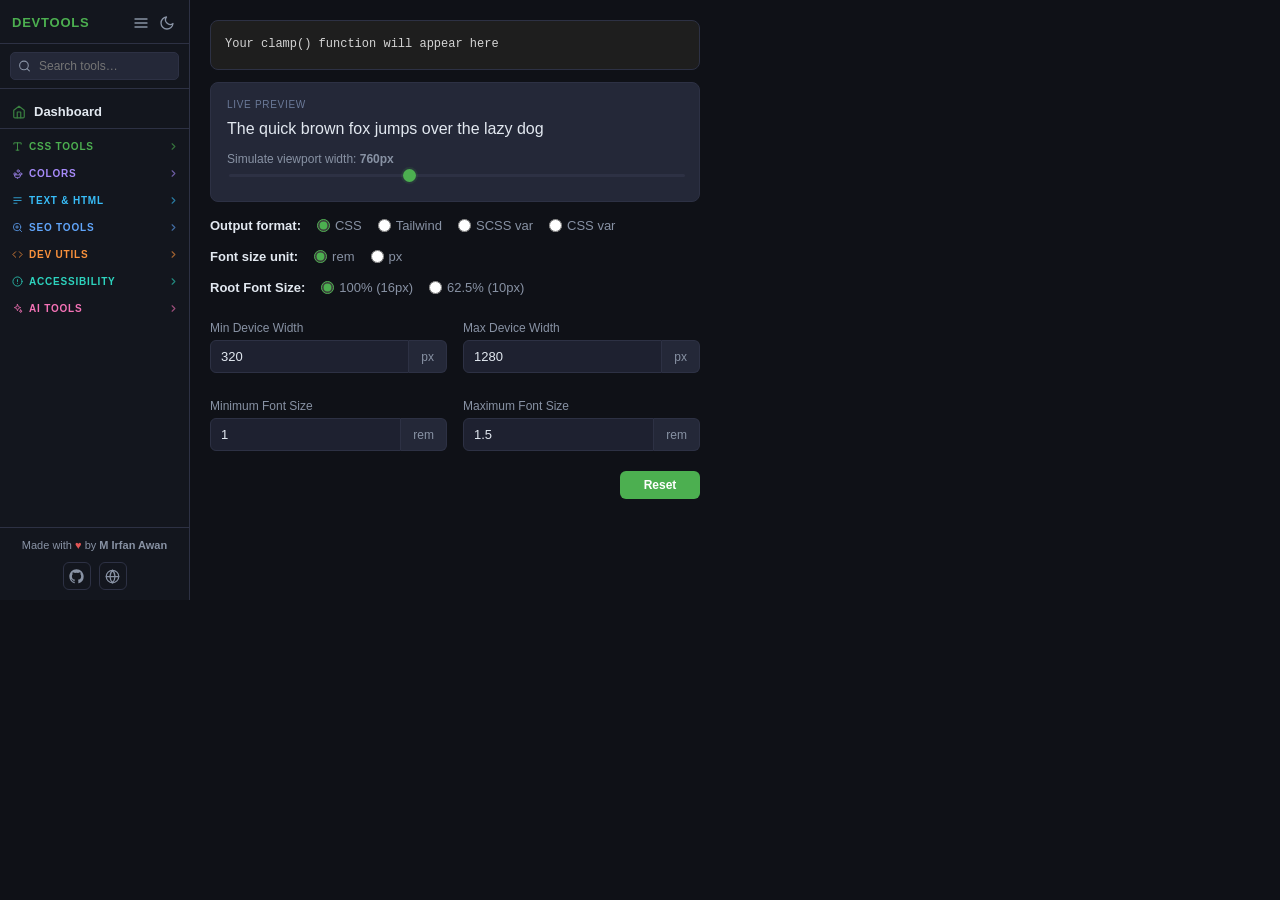
<file: popup.html>
<!DOCTYPE html>
<html lang="en" data-theme="dark">
<head>
  <meta charset="UTF-8">
  <meta name="viewport" content="width=device-width, initial-scale=1.0">
  <title>Web Dev Tools</title>
  <link rel="stylesheet" href="popup.css">
</head>
<body>
<div class="app">

  <!-- SIDEBAR -->
  <aside class="sidebar" id="sidebar">
    <div class="sidebar-header">
      <span class="sidebar-brand">DevTools</span>
      <div class="sidebar-header-btns">
        <button id="sidebarToggle" class="icon-btn" title="Toggle sidebar" aria-label="Toggle sidebar">
          <svg class="icon" viewBox="0 0 24 24" fill="none" stroke="currentColor" stroke-width="2" stroke-linecap="round" stroke-linejoin="round"><line x1="3" y1="12" x2="21" y2="12"/><line x1="3" y1="6" x2="21" y2="6"/><line x1="3" y1="18" x2="21" y2="18"/></svg>
        </button>
        <button id="darkModeToggle" class="icon-btn" title="Toggle dark mode" aria-label="Toggle dark mode">
          <svg class="icon icon-moon" viewBox="0 0 24 24" fill="none" stroke="currentColor" stroke-width="2" stroke-linecap="round" stroke-linejoin="round"><path d="M21 12.79A9 9 0 1 1 11.21 3 7 7 0 0 0 21 12.79z"/></svg>
          <svg class="icon icon-sun" viewBox="0 0 24 24" fill="none" stroke="currentColor" stroke-width="2" stroke-linecap="round" stroke-linejoin="round"><circle cx="12" cy="12" r="5"/><line x1="12" y1="1" x2="12" y2="3"/><line x1="12" y1="21" x2="12" y2="23"/><line x1="4.22" y1="4.22" x2="5.64" y2="5.64"/><line x1="18.36" y1="18.36" x2="19.78" y2="19.78"/><line x1="1" y1="12" x2="3" y2="12"/><line x1="21" y1="12" x2="23" y2="12"/><line x1="4.22" y1="19.78" x2="5.64" y2="18.36"/><line x1="18.36" y1="5.64" x2="19.78" y2="4.22"/></svg>
        </button>
      </div>
    </div>

    <div class="sidebar-search">
      <svg class="search-icon" viewBox="0 0 24 24" fill="none" stroke="currentColor" stroke-width="2" stroke-linecap="round" stroke-linejoin="round"><circle cx="11" cy="11" r="8"/><line x1="21" y1="21" x2="16.65" y2="16.65"/></svg>
      <input type="search" id="toolSearch" placeholder="Search tools…" autocomplete="off">
    </div>

    <nav class="sidebar-nav" id="sidebarNav">

      <button class="nav-item nav-item--home" data-tab="dashboard" title="Dashboard">
        <svg class="icon" viewBox="0 0 24 24" fill="none" stroke="currentColor" stroke-width="2" stroke-linecap="round" stroke-linejoin="round"><path d="M3 9l9-7 9 7v11a2 2 0 0 1-2 2H5a2 2 0 0 1-2-2z"/><polyline points="9 22 9 12 15 12 15 22"/></svg>
        <span class="nav-label">Dashboard</span>
      </button>

      <div class="nav-category collapsed" data-cat="css">
        <button class="nav-category-label">
          <svg class="icon" viewBox="0 0 24 24" fill="none" stroke="currentColor" stroke-width="2" stroke-linecap="round" stroke-linejoin="round"><polyline points="4 7 4 4 20 4 20 7"/><line x1="9" y1="20" x2="15" y2="20"/><line x1="12" y1="4" x2="12" y2="20"/></svg>
          <span class="nav-cat-text">CSS Tools</span>
          <svg class="nav-cat-arrow" viewBox="0 0 24 24" fill="none" stroke="currentColor" stroke-width="2.5" stroke-linecap="round" stroke-linejoin="round"><polyline points="6 9 12 15 18 9"/></svg>
        </button>
        <button class="nav-item active" data-tab="clamp" title="Clamp Calculator">
          <svg class="icon" viewBox="0 0 24 24" fill="none" stroke="currentColor" stroke-width="2" stroke-linecap="round" stroke-linejoin="round"><path d="M8 6H4a2 2 0 0 0-2 2v8a2 2 0 0 0 2 2h4"/><path d="M16 6h4a2 2 0 0 1 2 2v8a2 2 0 0 1-2 2h-4"/><line x1="12" y1="8" x2="12" y2="16"/></svg>
          <span class="nav-label">Clamp Calculator</span>
        </button>
        <button class="nav-item" data-tab="box-shadow" title="Box Shadow">
          <svg class="icon" viewBox="0 0 24 24" fill="none" stroke="currentColor" stroke-width="2" stroke-linecap="round" stroke-linejoin="round"><rect x="3" y="3" width="13" height="13" rx="2"/><path d="M8 21h13M21 8v13"/></svg>
          <span class="nav-label">Box Shadow</span>
        </button>
        <button class="nav-item" data-tab="gradient" title="Gradient">
          <svg class="icon" viewBox="0 0 24 24" fill="none" stroke="currentColor" stroke-width="2" stroke-linecap="round" stroke-linejoin="round"><defs><linearGradient id="g1" x1="0%" y1="0%" x2="100%" y2="0%"><stop offset="0%" stop-color="currentColor" stop-opacity="0.2"/><stop offset="100%" stop-color="currentColor"/></linearGradient></defs><rect x="2" y="4" width="20" height="16" rx="2" fill="url(#g1)" stroke="currentColor"/></svg>
          <span class="nav-label">Gradient</span>
        </button>
        <button class="nav-item" data-tab="fluid-design" title="Fluid Design System">
          <svg class="icon" viewBox="0 0 24 24" fill="none" stroke="currentColor" stroke-width="2" stroke-linecap="round" stroke-linejoin="round"><path d="M12 2L2 7l10 5 10-5-10-5z"/><path d="M2 17l10 5 10-5"/><path d="M2 12l10 5 10-5"/></svg>
          <span class="nav-label">Fluid Design System</span>
        </button>
        <button class="nav-item" data-tab="animation-builder" title="Animation Builder">
          <svg class="icon" viewBox="0 0 24 24" fill="none" stroke="currentColor" stroke-width="2" stroke-linecap="round" stroke-linejoin="round"><circle cx="12" cy="12" r="10"/><polyline points="12 6 12 12 16 14"/></svg>
          <span class="nav-label">Animation Builder</span>
        </button>
        <button class="nav-item" data-tab="glassmorphism" title="Glassmorphism">
          <svg class="icon" viewBox="0 0 24 24" fill="none" stroke="currentColor" stroke-width="2" stroke-linecap="round" stroke-linejoin="round"><rect x="3" y="3" width="18" height="18" rx="3"/><path d="M3 9h18M9 21V9"/></svg>
          <span class="nav-label">Glassmorphism</span>
        </button>
        <button class="nav-item" data-tab="css-snippets" title="CSS Snippets">
          <svg class="icon" viewBox="0 0 24 24" fill="none" stroke="currentColor" stroke-width="2" stroke-linecap="round" stroke-linejoin="round"><polyline points="16 18 22 12 16 6"/><polyline points="8 6 2 12 8 18"/><line x1="12" y1="3" x2="12" y2="21" stroke-dasharray="3 2"/></svg>
          <span class="nav-label">CSS Snippets</span>
        </button>
      </div>

      <div class="nav-category collapsed" data-cat="colors">
        <button class="nav-category-label">
          <svg class="icon" viewBox="0 0 24 24" fill="none" stroke="currentColor" stroke-width="2" stroke-linecap="round" stroke-linejoin="round"><circle cx="13.5" cy="6.5" r="2.5"/><circle cx="19" cy="13" r="2.5"/><circle cx="6.5" cy="13" r="2.5"/><path d="M12 22a7 7 0 0 0 7-7H5a7 7 0 0 0 7 7z"/></svg>
          <span class="nav-cat-text">Colors</span>
          <svg class="nav-cat-arrow" viewBox="0 0 24 24" fill="none" stroke="currentColor" stroke-width="2.5" stroke-linecap="round" stroke-linejoin="round"><polyline points="6 9 12 15 18 9"/></svg>
        </button>
        <button class="nav-item" data-tab="color" title="Color Picker">
          <svg class="icon" viewBox="0 0 24 24" fill="none" stroke="currentColor" stroke-width="2" stroke-linecap="round" stroke-linejoin="round"><path d="M12 2C6.48 2 2 6.48 2 12s4.48 10 10 10c.55 0 1-.45 1-1 0-.26-.1-.5-.26-.68-.44-.5-.84-.98-.84-1.82 0-1.1.9-2 2-2h1.18c3.03 0 5.5-2.47 5.5-5.5C21.42 6.15 17.16 2 12 2z"/><circle cx="6.5" cy="11.5" r="1.5"/><circle cx="9.5" cy="7.5" r="1.5"/><circle cx="14.5" cy="7.5" r="1.5"/><circle cx="17.5" cy="11.5" r="1.5"/></svg>
          <span class="nav-label">Color Picker</span>
        </button>
        <button class="nav-item" data-tab="contrast-checker" title="Color Contrast">
          <svg class="icon" viewBox="0 0 24 24" fill="none" stroke="currentColor" stroke-width="2" stroke-linecap="round" stroke-linejoin="round"><circle cx="12" cy="12" r="10"/><path d="M12 2a10 10 0 0 1 0 20V2z" fill="currentColor" stroke="none" opacity="0.3"/><circle cx="12" cy="12" r="10"/></svg>
          <span class="nav-label">Color Contrast</span>
        </button>
        <button class="nav-item" data-tab="palette-extractor" title="Page Palette">
          <svg class="icon" viewBox="0 0 24 24" fill="none" stroke="currentColor" stroke-width="2" stroke-linecap="round" stroke-linejoin="round"><rect x="3" y="3" width="7" height="7" rx="1"/><rect x="14" y="3" width="7" height="7" rx="1"/><rect x="3" y="14" width="7" height="7" rx="1"/><rect x="14" y="14" width="7" height="7" rx="1"/></svg>
          <span class="nav-label">Page Palette</span>
        </button>
        <button class="nav-item" data-tab="color-scale" title="Color Scale">
          <svg class="icon" viewBox="0 0 24 24" fill="none" stroke="currentColor" stroke-width="2" stroke-linecap="round" stroke-linejoin="round"><path d="M3 5h18M3 10h14M3 15h10M3 20h6"/></svg>
          <span class="nav-label">Color Scale</span>
        </button>
      </div>

      <div class="nav-category collapsed" data-cat="text">
        <button class="nav-category-label">
          <svg class="icon" viewBox="0 0 24 24" fill="none" stroke="currentColor" stroke-width="2" stroke-linecap="round" stroke-linejoin="round"><path d="M4 6h16M4 12h16M4 18h7"/></svg>
          <span class="nav-cat-text">Text &amp; HTML</span>
          <svg class="nav-cat-arrow" viewBox="0 0 24 24" fill="none" stroke="currentColor" stroke-width="2.5" stroke-linecap="round" stroke-linejoin="round"><polyline points="6 9 12 15 18 9"/></svg>
        </button>
        <button class="nav-item" data-tab="lorem" title="Lorem Ipsum">
          <svg class="icon" viewBox="0 0 24 24" fill="none" stroke="currentColor" stroke-width="2" stroke-linecap="round" stroke-linejoin="round"><path d="M14 2H6a2 2 0 0 0-2 2v16a2 2 0 0 0 2 2h12a2 2 0 0 0 2-2V8z"/><polyline points="14 2 14 8 20 8"/><line x1="16" y1="13" x2="8" y2="13"/><line x1="16" y1="17" x2="8" y2="17"/><polyline points="10 9 9 9 8 9"/></svg>
          <span class="nav-label">Lorem Ipsum</span>
        </button>
        <button class="nav-item" data-tab="text-case" title="Text Case">
          <svg class="icon" viewBox="0 0 24 24" fill="none" stroke="currentColor" stroke-width="2" stroke-linecap="round" stroke-linejoin="round"><polyline points="4 7 4 4 20 4 20 7"/><line x1="9" y1="20" x2="15" y2="20"/><line x1="12" y1="4" x2="12" y2="20"/></svg>
          <span class="nav-label">Text Case</span>
        </button>
        <button class="nav-item" data-tab="unit-converter" title="Unit Converter">
          <svg class="icon" viewBox="0 0 24 24" fill="none" stroke="currentColor" stroke-width="2" stroke-linecap="round" stroke-linejoin="round"><path d="M8 3H5a2 2 0 0 0-2 2v3m18 0V5a2 2 0 0 0-2-2h-3M3 16v3a2 2 0 0 0 2 2h3m8 0h3a2 2 0 0 0 2-2v-3"/></svg>
          <span class="nav-label">Unit Converter</span>
        </button>
        <button class="nav-item" data-tab="html-beautify" title="HTML Beautify">
          <svg class="icon" viewBox="0 0 24 24" fill="none" stroke="currentColor" stroke-width="2" stroke-linecap="round" stroke-linejoin="round"><polyline points="16 18 22 12 16 6"/><polyline points="8 6 2 12 8 18"/></svg>
          <span class="nav-label">HTML Beautify</span>
        </button>
        <button class="nav-item" data-tab="encoder-decoder" title="Encoder / Decoder">
          <svg class="icon" viewBox="0 0 24 24" fill="none" stroke="currentColor" stroke-width="2" stroke-linecap="round" stroke-linejoin="round"><polyline points="17 1 21 5 17 9"/><path d="M3 11V9a4 4 0 0 1 4-4h14"/><polyline points="7 23 3 19 7 15"/><path d="M21 13v2a4 4 0 0 1-4 4H3"/></svg>
          <span class="nav-label">Encoder / Decoder</span>
        </button>
      </div>

      <div class="nav-category collapsed" data-cat="seo">
        <button class="nav-category-label">
          <svg class="icon" viewBox="0 0 24 24" fill="none" stroke="currentColor" stroke-width="2" stroke-linecap="round" stroke-linejoin="round"><circle cx="11" cy="11" r="8"/><path d="M21 21l-4.35-4.35"/><line x1="11" y1="8" x2="11" y2="14"/><line x1="8" y1="11" x2="14" y2="11"/></svg>
          <span class="nav-cat-text">SEO Tools</span>
          <svg class="nav-cat-arrow" viewBox="0 0 24 24" fill="none" stroke="currentColor" stroke-width="2.5" stroke-linecap="round" stroke-linejoin="round"><polyline points="6 9 12 15 18 9"/></svg>
        </button>
        <button class="nav-item" data-tab="seo-preview" title="SEO Preview">
          <svg class="icon" viewBox="0 0 24 24" fill="none" stroke="currentColor" stroke-width="2" stroke-linecap="round" stroke-linejoin="round"><rect x="2" y="3" width="20" height="14" rx="2"/><line x1="8" y1="21" x2="16" y2="21"/><line x1="12" y1="17" x2="12" y2="21"/></svg>
          <span class="nav-label">SEO Preview</span>
        </button>
        <button class="nav-item" data-tab="schema-generator" title="Schema Generator">
          <svg class="icon" viewBox="0 0 24 24" fill="none" stroke="currentColor" stroke-width="2" stroke-linecap="round" stroke-linejoin="round"><path d="M12 2L2 7l10 5 10-5-10-5z"/><path d="M2 17l10 5 10-5M2 12l10 5 10-5"/></svg>
          <span class="nav-label">Schema Generator</span>
        </button>
        <button class="nav-item" data-tab="robots-txt" title="Robots.txt">
          <svg class="icon" viewBox="0 0 24 24" fill="none" stroke="currentColor" stroke-width="2" stroke-linecap="round" stroke-linejoin="round"><rect x="3" y="11" width="18" height="11" rx="2"/><path d="M7 11V7a5 5 0 0 1 10 0v4"/></svg>
          <span class="nav-label">Robots.txt</span>
        </button>
        <button class="nav-item" data-tab="technical-seo" title="Technical SEO Audit">
          <svg class="icon" viewBox="0 0 24 24" fill="none" stroke="currentColor" stroke-width="2" stroke-linecap="round" stroke-linejoin="round"><polyline points="22 12 18 12 15 21 9 3 6 12 2 12"/></svg>
          <span class="nav-label">Technical SEO</span>
        </button>
        <button class="nav-item" data-tab="headings-outline" title="Headings Outline">
          <svg class="icon" viewBox="0 0 24 24" fill="none" stroke="currentColor" stroke-width="2" stroke-linecap="round" stroke-linejoin="round"><line x1="4" y1="6" x2="20" y2="6"/><line x1="8" y1="12" x2="20" y2="12"/><line x1="12" y1="18" x2="20" y2="18"/></svg>
          <span class="nav-label">Headings Outline</span>
        </button>
      </div>

      <div class="nav-category collapsed" data-cat="dev">
        <button class="nav-category-label">
          <svg class="icon" viewBox="0 0 24 24" fill="none" stroke="currentColor" stroke-width="2" stroke-linecap="round" stroke-linejoin="round"><polyline points="16 18 22 12 16 6"/><polyline points="8 6 2 12 8 18"/></svg>
          <span class="nav-cat-text">Dev Utils</span>
          <svg class="nav-cat-arrow" viewBox="0 0 24 24" fill="none" stroke="currentColor" stroke-width="2.5" stroke-linecap="round" stroke-linejoin="round"><polyline points="6 9 12 15 18 9"/></svg>
        </button>
        <button class="nav-item" data-tab="json-to-ts" title="JSON → TypeScript">
          <svg class="icon" viewBox="0 0 24 24" fill="none" stroke="currentColor" stroke-width="2" stroke-linecap="round" stroke-linejoin="round"><path d="M4 17l6-6-6-6"/><line x1="12" y1="19" x2="20" y2="19"/></svg>
          <span class="nav-label">JSON → TypeScript</span>
        </button>

        <button class="nav-item" data-tab="json-formatter" title="JSON Formatter / Validator">
          <svg class="icon" viewBox="0 0 24 24" fill="none" stroke="currentColor" stroke-width="2" stroke-linecap="round" stroke-linejoin="round"><path d="M8 3H7a2 2 0 0 0-2 2v5a2 2 0 0 1-2 2 2 2 0 0 1 2 2v5a2 2 0 0 0 2 2h1"/><path d="M16 3h1a2 2 0 0 1 2 2v5a2 2 0 0 0 2 2 2 2 0 0 0-2 2v5a2 2 0 0 1-2 2h-1"/></svg>
          <span class="nav-label">JSON Formatter</span>
        </button>
        <button class="nav-item" data-tab="diff-checker" title="Diff Checker">
          <svg class="icon" viewBox="0 0 24 24" fill="none" stroke="currentColor" stroke-width="2" stroke-linecap="round" stroke-linejoin="round"><path d="M12 3v18"/><path d="M5 8H2l3-3 3 3H5v8h3l-3 3-3-3h3z" fill="currentColor" stroke="none"/><rect x="14" y="5" width="7" height="6" rx="1"/><rect x="14" y="13" width="7" height="6" rx="1"/></svg>
          <span class="nav-label">Diff Checker</span>
        </button>
        <button class="nav-item" data-tab="viewport-tester" title="Responsive Viewport Tester">
          <svg class="icon" viewBox="0 0 24 24" fill="none" stroke="currentColor" stroke-width="2" stroke-linecap="round" stroke-linejoin="round"><rect x="2" y="4" width="14" height="13" rx="2"/><rect x="14" y="9" width="8" height="11" rx="1.5"/></svg>
          <span class="nav-label">Responsive</span>
        </button>
        <button class="nav-item" data-tab="ruler-overlay" title="Pixel Ruler &amp; Overlay">
          <svg class="icon" viewBox="0 0 24 24" fill="none" stroke="currentColor" stroke-width="2" stroke-linecap="round" stroke-linejoin="round"><path d="M3 9l12-6 6 12-12 6z" transform="rotate(0)"/><path d="M16 3l1.5 3M13 4.5L14 6.5M10 6l1.5 3M7 7.5L8 9.5"/></svg>
          <span class="nav-label">Ruler &amp; Overlay</span>
        </button>
        <button class="nav-item" data-tab="css-inspector" title="CSS Inspector">
          <svg class="icon" viewBox="0 0 24 24" fill="none" stroke="currentColor" stroke-width="2" stroke-linecap="round" stroke-linejoin="round"><circle cx="12" cy="12" r="10"/><line x1="22" y1="12" x2="18" y2="12"/><line x1="6" y1="12" x2="2" y2="12"/><line x1="12" y1="6" x2="12" y2="2"/><line x1="12" y1="22" x2="12" y2="18"/></svg>
          <span class="nav-label">CSS Inspector</span>
        </button>
        <button class="nav-item" data-tab="component-extractor" title="Component Extractor">
          <svg class="icon" viewBox="0 0 24 24" fill="none" stroke="currentColor" stroke-width="2" stroke-linecap="round" stroke-linejoin="round"><path d="M21 16V8a2 2 0 0 0-1-1.73l-7-4a2 2 0 0 0-2 0l-7 4A2 2 0 0 0 3 8v8a2 2 0 0 0 1 1.73l7 4a2 2 0 0 0 2 0l7-4A2 2 0 0 0 21 16z"/><polyline points="3.27 6.96 12 12.01 20.73 6.96"/><line x1="12" y1="22.08" x2="12" y2="12"/></svg>
          <span class="nav-label">Component Extractor</span>
        </button>
        <button class="nav-item" data-tab="font" title="Font Checker">
          <svg class="icon" viewBox="0 0 24 24" fill="none" stroke="currentColor" stroke-width="2" stroke-linecap="round" stroke-linejoin="round"><polyline points="4 7 4 4 20 4 20 7"/><line x1="9" y1="20" x2="15" y2="20"/><line x1="12" y1="4" x2="12" y2="20"/></svg>
          <span class="nav-label">Font Checker</span>
        </button>
        <button class="nav-item" data-tab="full-screenshot" title="Full Page Screenshot">
          <svg class="icon" viewBox="0 0 24 24" fill="none" stroke="currentColor" stroke-width="2" stroke-linecap="round" stroke-linejoin="round"><path d="M23 19a2 2 0 0 1-2 2H3a2 2 0 0 1-2-2V8a2 2 0 0 1 2-2h4l2-3h6l2 3h4a2 2 0 0 1 2 2z"/><circle cx="12" cy="13" r="4"/></svg>
          <span class="nav-label">Screenshot</span>
        </button>
        <button class="nav-item" data-tab="tech-stack" title="Tech Stack Detector">
          <svg class="icon" viewBox="0 0 24 24" fill="none" stroke="currentColor" stroke-width="2" stroke-linecap="round" stroke-linejoin="round"><polygon points="12 2 2 7 12 12 22 7 12 2"/><polyline points="2 17 12 22 22 17"/><polyline points="2 12 12 17 22 12"/></svg>
          <span class="nav-label">Tech Stack</span>
        </button>
      </div>

      <div class="nav-category collapsed" data-cat="a11y">
        <button class="nav-category-label">
          <svg class="icon" viewBox="0 0 24 24" fill="none" stroke="currentColor" stroke-width="2" stroke-linecap="round" stroke-linejoin="round"><circle cx="12" cy="12" r="10"/><path d="M12 8v4m0 4h.01"/></svg>
          <span class="nav-cat-text">Accessibility</span>
          <svg class="nav-cat-arrow" viewBox="0 0 24 24" fill="none" stroke="currentColor" stroke-width="2.5" stroke-linecap="round" stroke-linejoin="round"><polyline points="6 9 12 15 18 9"/></svg>
        </button>
        <button class="nav-item" data-tab="a11y-audit" title="A11y Audit">
          <svg class="icon" viewBox="0 0 24 24" fill="none" stroke="currentColor" stroke-width="2" stroke-linecap="round" stroke-linejoin="round"><circle cx="12" cy="8" r="4"/><path d="M4 20c0-4 3.6-7 8-7s8 3 8 7"/><line x1="9" y1="12" x2="9" y2="20"/><line x1="15" y1="12" x2="15" y2="20"/></svg>
          <span class="nav-label">A11y Audit</span>
        </button>
        <button class="nav-item" data-tab="broken-links" title="Broken Links">
          <svg class="icon" viewBox="0 0 24 24" fill="none" stroke="currentColor" stroke-width="2" stroke-linecap="round" stroke-linejoin="round"><path d="M10 13a5 5 0 0 0 7.54.54l3-3a5 5 0 0 0-7.07-7.07l-1.72 1.71"/><path d="M14 11a5 5 0 0 0-7.54-.54l-3 3a5 5 0 0 0 7.07 7.07l1.71-1.71"/><line x1="2" y1="2" x2="22" y2="22"/></svg>
          <span class="nav-label">Broken Links</span>
        </button>
        <button class="nav-item" data-tab="cvd-sim" title="Color Blindness Simulator">
          <svg class="icon" viewBox="0 0 24 24" fill="none" stroke="currentColor" stroke-width="2" stroke-linecap="round" stroke-linejoin="round"><path d="M2 12s3.5-7 10-7 10 7 10 7-3.5 7-10 7-10-7-10-7z"/><circle cx="12" cy="12" r="3"/></svg>
          <span class="nav-label">Color Blindness</span>
        </button>
      </div>

      <div class="nav-category collapsed" data-cat="ai">
        <button class="nav-category-label">
          <svg class="icon" viewBox="0 0 24 24" fill="none" stroke="currentColor" stroke-width="2" stroke-linecap="round" stroke-linejoin="round"><path d="M12 3l1.9 5.1L19 10l-5.1 1.9L12 17l-1.9-5.1L5 10l5.1-1.9z"/><path d="M19 15l.9 2.1L22 18l-2.1.9L19 21l-.9-2.1L16 18l2.1-.9z"/></svg>
          <span class="nav-cat-text">AI Tools</span>
          <svg class="nav-cat-arrow" viewBox="0 0 24 24" fill="none" stroke="currentColor" stroke-width="2.5" stroke-linecap="round" stroke-linejoin="round"><polyline points="6 9 12 15 18 9"/></svg>
        </button>
        <button class="nav-item" data-tab="copy-markdown" title="Copy as Markdown">
          <svg class="icon" viewBox="0 0 24 24" fill="none" stroke="currentColor" stroke-width="2" stroke-linecap="round" stroke-linejoin="round"><rect x="2.5" y="5" width="19" height="14" rx="2"/><path d="M6.5 15v-5l2.5 2.8L11.5 10v5"/><path d="M16.5 10v4.5"/><path d="M14.5 12.5l2 2 2-2"/></svg>
          <span class="nav-label">Copy as Markdown</span>
        </button>
        <button class="nav-item" data-tab="ai-readiness" title="AI Readiness Audit">
          <svg class="icon" viewBox="0 0 24 24" fill="none" stroke="currentColor" stroke-width="2" stroke-linecap="round" stroke-linejoin="round"><rect x="5" y="9" width="14" height="10" rx="2"/><path d="M12 9V5.5"/><circle cx="12" cy="4" r="1.5"/><path d="M9.5 13.5h.01M14.5 13.5h.01"/><path d="M9.5 16.5h5"/><path d="M5 12H3M21 12h-2"/></svg>
          <span class="nav-label">AI Readiness</span>
        </button>
        <button class="nav-item" data-tab="llms-txt" title="llms.txt Generator + Viewer">
          <svg class="icon" viewBox="0 0 24 24" fill="none" stroke="currentColor" stroke-width="2" stroke-linecap="round" stroke-linejoin="round"><path d="M4 4h16v16H4z" opacity=".0"/><path d="M14 2H6a2 2 0 0 0-2 2v16a2 2 0 0 0 2 2h12a2 2 0 0 0 2-2V8z"/><path d="M14 2v6h6"/><path d="M8 13h8M8 17h5"/></svg>
          <span class="nav-label">llms.txt</span>
        </button>
      </div>

    </nav>

    <div class="sidebar-footer">
      <span class="sidebar-credit">Made with <span class="heart">&#9829;</span> by <strong>M Irfan Awan</strong></span>
      <div class="sidebar-links">
        <a href="https://github.com/irfanawanwebdev/" target="_blank" rel="noopener noreferrer" class="sidebar-link" title="GitHub: irfanawanwebdev" aria-label="GitHub profile">
          <svg viewBox="0 0 24 24" fill="currentColor" aria-hidden="true"><path d="M12 .5C5.73.5.5 5.73.5 12c0 5.08 3.29 9.39 7.86 10.91.58.11.79-.25.79-.56 0-.27-.01-1.16-.02-2.1-3.2.7-3.88-1.36-3.88-1.36-.52-1.33-1.28-1.68-1.28-1.68-1.05-.72.08-.7.08-.7 1.16.08 1.77 1.19 1.77 1.19 1.03 1.77 2.7 1.26 3.36.96.1-.75.4-1.26.73-1.55-2.55-.29-5.24-1.28-5.24-5.69 0-1.26.45-2.28 1.19-3.09-.12-.29-.52-1.46.11-3.05 0 0 .97-.31 3.18 1.18a11.1 11.1 0 0 1 5.8 0c2.2-1.49 3.17-1.18 3.17-1.18.63 1.59.23 2.76.11 3.05.74.81 1.19 1.83 1.19 3.09 0 4.42-2.69 5.39-5.25 5.68.41.36.78 1.05.78 2.12 0 1.53-.01 2.77-.01 3.15 0 .31.21.68.8.56A11.51 11.51 0 0 0 23.5 12C23.5 5.73 18.27.5 12 .5z"/></svg>
        </a>
        <a href="https://webwithirfan.com" target="_blank" rel="noopener noreferrer" class="sidebar-link" title="webwithirfan.com" aria-label="Website">
          <svg viewBox="0 0 24 24" fill="none" stroke="currentColor" stroke-width="2" stroke-linecap="round" stroke-linejoin="round" aria-hidden="true"><circle cx="12" cy="12" r="10"/><line x1="2" y1="12" x2="22" y2="12"/><path d="M12 2a15.3 15.3 0 0 1 4 10 15.3 15.3 0 0 1-4 10 15.3 15.3 0 0 1-4-10 15.3 15.3 0 0 1 4-10z"/></svg>
        </a>
      </div>
    </div>
  </aside>

  <!-- MAIN CONTENT -->
  <main class="content">

  <!-- Tool header — populated by JS, hidden on dashboard -->
  <div class="tool-header hidden" id="toolHeader">
    <button id="thHome" class="th-home" title="Back to Dashboard" aria-label="Back to Dashboard">
      <svg viewBox="0 0 24 24" fill="none" stroke="currentColor" stroke-width="2" stroke-linecap="round" stroke-linejoin="round" width="14" height="14"><path d="M3 9l9-7 9 7v11a2 2 0 0 1-2 2H5a2 2 0 0 1-2-2z"/><polyline points="9 22 9 12 15 12 15 22"/></svg>
    </button>
    <span class="th-icon" id="thIcon"></span>
    <span class="th-name" id="thName"></span>
    <span class="th-cat" id="thCat"></span>
    <button id="thStar" class="th-star" title="Toggle starred" aria-label="Toggle starred">☆</button>
  </div>

  <!-- Dashboard -->
  <div class="tab-content" id="dashboard">
    <div class="dash-header">
      <h3>Dashboard</h3>
      <p class="dash-sub">All your tools at a glance. Star the ones you use most.</p>
    </div>

    <div class="dash-search">
      <svg class="search-icon" viewBox="0 0 24 24" fill="none" stroke="currentColor" stroke-width="2" stroke-linecap="round" stroke-linejoin="round"><circle cx="11" cy="11" r="8"/><line x1="21" y1="21" x2="16.65" y2="16.65"/></svg>
      <input type="search" id="dashSearch" placeholder="Search tools by name, category or keyword…" autocomplete="off">
    </div>

    <div id="dashContent"></div>
  </div>

  <!-- CSS Clamp Calculator -->

  <div class="tab-content active" id="clamp">
    <h3>CSS Clamp Calculator</h3>
  
    <div class="preview-section">
      <div class="code-display">
        <code id="clampOutput">Your clamp() function will appear here</code>
        <button id="copyClampBtn" class="btn-hover" disabled>Copy CSS</button>
      </div>
    </div>
    <p id="clampError" class="field-error" aria-live="polite"></p>

    <div class="preview-panel">
      <p class="panel-label">Live preview</p>
      <p id="clampPreview" class="clamp-preview-text">The quick brown fox jumps over the lazy dog</p>
      <label class="clamp-preview-slider-label">
        Simulate viewport width: <strong id="clampViewportVal">760px</strong>
        <input type="range" id="clampViewportSlider" min="320" max="1440" value="760">
      </label>
    </div>

    <div class="option-row">
      <span>Output format:</span>
      <label><input type="radio" name="clampFormat" value="css" checked> CSS</label>
      <label><input type="radio" name="clampFormat" value="tailwind"> Tailwind</label>
      <label><input type="radio" name="clampFormat" value="scss"> SCSS var</label>
      <label><input type="radio" name="clampFormat" value="custom-prop"> CSS var</label>
    </div>

    <div class="option-row">
      <span>Font size unit:</span>
      <label><input type="radio" name="clampUnit" value="rem" checked> rem</label>
      <label><input type="radio" name="clampUnit" value="px"> px</label>
    </div>

    <div class="option-row">
      <span>Root Font Size:</span>
      <label><input type="radio" name="rootFontSize" value="16" checked> 100% (16px)</label>
      <label><input type="radio" name="rootFontSize" value="10"> 62.5% (10px)</label>
    </div>

    <div class="input-grid">
      <div class="input-group">
        <label for="minDeviceWidth">Min Device Width</label>
        <div class="input-with-unit">
          <input type="number" id="minDeviceWidth" placeholder="e.g 320" value="320">
          <span class="unit">px</span>
        </div>
      </div>
      <div class="input-group">
        <label for="maxDeviceWidth">Max Device Width</label>
        <div class="input-with-unit">
          <input type="number" id="maxDeviceWidth" placeholder="e.g 1280" value="1280">
          <span class="unit">px</span>
        </div>
      </div>
      <div class="input-group">
        <label for="minFontSize">Minimum Font Size</label>
        <div class="input-with-unit">
          <input type="number" id="minFontSize" placeholder="e.g., 1" step="0.01" value="1">
          <span class="unit" id="minFontUnit">rem</span>
        </div>
      </div>
      <div class="input-group">
        <label for="maxFontSize">Maximum Font Size</label>
        <div class="input-with-unit">
          <input type="number" id="maxFontSize" placeholder="e.g., 1.5" step="0.01" value="1.5">
          <span class="unit" id="maxFontUnit">rem</span>
        </div>
      </div>
    </div>

    <div class="action-buttons">
      <button id="resetClamp" class="btn-hover">Reset</button>
    </div>
  </div>
  

  <!-- Lorem Ipsum Generator -->
  <div class="tab-content" id="lorem">
    <h3>Lorem Ipsum Generator</h3>
    
    <div class="input-grid">
      <div class="input-group">
        <label for="loremParagraphs">Paragraphs / List Items</label>
        <input type="number" id="loremParagraphs" min="1" max="20" value="2">
      </div>
      <div class="input-group">
        <label for="loremSentences">Sentences per Paragraph</label>
        <input type="number" id="loremSentences" min="1" max="10" value="3">
      </div>
      <div class="input-group">
        <label for="loremWordsPerSentence">Words per Sentence</label>
        <input type="number" id="loremWordsPerSentence" value="8" min="3" max="20">
      </div>
    </div>

    <div class="option-row">
      <span>Format:</span>
      <label><input type="radio" name="loremFormat" value="plain" checked> Plain text</label>
      <label><input type="radio" name="loremFormat" value="html"> HTML &lt;p&gt;</label>
      <label><input type="radio" name="loremFormat" value="ul"> HTML list</label>
      <label><input type="radio" name="loremFormat" value="md"> Markdown list</label>
    </div>

    <div class="option-row">
      <label><input type="checkbox" id="loremClassic" checked> Start with “Lorem ipsum dolor sit amet…”</label>
    </div>

    <div class="preview-section">
      <div class="preview-container text-preview">
        <textarea id="loremOutput" class="code-input" rows="8" readonly></textarea>
      </div>
      <p id="loremStats" class="hint" aria-live="polite"></p>
      <div class="action-buttons">
        <button id="generateLorem" class="btn-hover">↻ Regenerate</button>
        <button id="copyLorem" class="btn-hover">Copy</button>
      </div>
    </div>
  </div>

  <!-- Color Picker -->
  <div class="tab-content" id="color">
    <h3>Color Picker</h3>
    <div class="color-actions">
      <button id="eyeDropperBtn" class="btn-hover">Pick From Page</button>
      <button id="sendToContrast" class="btn-ghost">Check Contrast →</button>
      <button id="sendToScale" class="btn-ghost">Create Scale →</button>
    </div>
    <input type="color" id="colorInput">
    <div id="colorPreview"></div>
    <div class="code-display">
      <code id="hexCode">color: #000000;</code>
      <button class="copy btn-hover" data-copy="hex">Copy</button>
    </div>
    <div class="code-display">
      <code id="rgbCode">color: rgb(0,0,0);</code>
      <button class="copy btn-hover" data-copy="rgb">Copy</button>
    </div>
    <div class="code-display">
      <code id="hslCode">color: hsl(0, 0%, 0%);</code>
      <button class="copy btn-hover" data-copy="hsl">Copy</button>
    </div>
    <div class="code-display">
      <code id="oklchCode">color: oklch(0% 0 0);</code>
      <button class="copy btn-hover" data-copy="oklch">Copy</button>
    </div>

    <h4>Shades &amp; Tints <small class="hint-inline">click to copy</small></h4>
    <div id="colorScale" class="color-scale"></div>

    <h4>Recent <small class="hint-inline">click to select</small></h4>
    <div id="recentColors" class="color-scale"></div>
  </div>

  <!-- Font Checker -->
  <div class="tab-content" id="font">
    <h3>Font Checker</h3>
    
    <div class="preview-section">
      <div class="button-group">
        <button id="checkFontOnPage" class="btn-hover">Open Font Inspector</button>
        <button id="resetFontPicker" class="btn-hover">Reset Picker</button>
      </div>
      <p class="hint">Opens a live floating panel on the page. Hover to analyze fonts in real time, click to pin and save (hovering keeps working, so pin as many as you like), and press Esc to exit. Pinned fonts appear here when you reopen the extension.</p>
      
      <div class="code-display">
        <code id="fontInfoOutput">Click "Pick Font from Page" to start...</code>
        <button id="copyFontInfo" class="btn-hover">Copy CSS</button>
      </div>
      
      <div id="fontPreviewBox" class="font-preview hidden">
        <h4>Preview Text</h4>
        <p id="fontPreview">The quick brown fox jumps over the lazy dog</p>
      </div>

      <div id="fontPins" class="font-pins"></div>
    </div>
  </div>

  <!-- Box Shadow Generator -->
  <div class="tab-content" id="box-shadow">
    <div class="bs-header">
      <h3>Box Shadow Generator</h3>
      <div class="bs-header-actions">
        <button id="bsAddLayer" class="btn-ghost btn-ghost--accent">+ Layer</button>
        <button id="bsResetBtn" class="btn-ghost">Reset</button>
      </div>
    </div>

    <div class="bs-presets">
      <div class="bs-presets-hdr">
        <span class="panel-label">Presets</span>
        <div class="bs-cat-tabs" id="bsCatTabs">
          <button class="bs-cat-tab active" data-cat="classic">Classic</button>
          <button class="bs-cat-tab" data-cat="elevated">Elevated</button>
          <button class="bs-cat-tab" data-cat="effects">Effects</button>
          <button class="bs-cat-tab" data-cat="inner">Inner</button>
        </div>
      </div>
      <div class="bs-preset-grid" id="bsPresetGrid"></div>
    </div>

    <div class="bs-main">
      <div class="bs-preview-wrap">
        <div class="bs-canvas" id="bsCanvas">
          <div class="bs-shape-btns">
            <button class="bs-shape-btn active" data-shape="box" title="Rectangle">&#9633;</button>
            <button class="bs-shape-btn" data-shape="circle" title="Circle">&#9711;</button>
            <button class="bs-shape-btn" data-shape="wide" title="Wide card">&#9645;</button>
          </div>
          <div id="bsPreviewEl" class="bs-shape-box">Box Shadow</div>
        </div>
        <div class="bs-canvas-controls">
          <div class="bs-mini-ctrl">
            <label>Canvas</label>
            <input type="color" id="bsCanvasColor" value="#f8f9fa">
          </div>
          <div class="bs-mini-ctrl">
            <label>Element</label>
            <input type="color" id="bsElColor" value="#ffffff">
          </div>
          <div class="bs-mini-ctrl">
            <label>Radius</label>
            <div class="bs-mini-num-wrap">
              <input type="number" id="bsBorderRadius" value="8" min="0" max="200" class="bs-num-sm">
              <span class="bs-unit">px</span>
            </div>
          </div>
        </div>
      </div>

      <div class="bs-code-wrap">
        <div class="bs-code-hdr">
          <div class="bs-fmt-tabs" id="bsFmtTabs">
            <button class="bs-fmt-tab active" data-fmt="css">CSS</button>
            <button class="bs-fmt-tab" data-fmt="tailwind">Tailwind</button>
            <button class="bs-fmt-tab" data-fmt="scss">SCSS</button>
          </div>
          <button id="bsCopyBtn" class="btn-hover bs-copy-btn">Copy</button>
        </div>
        <div class="bs-code-block">
          <code id="bsShadowCode"></code>
        </div>
      </div>
    </div>

    <div class="bs-layers-wrap">
      <span class="panel-label">Shadow Layers</span>
      <div id="bsLayersList"></div>
    </div>
  </div>


  <!-- Gradient Generator -->
  <div class="tab-content" id="gradient">
    <h3>Gradient Generator</h3>
    
    <div class="gradient-presets">
      <h4>Presets</h4>
      <div class="preset-grid">
        <button class="gradient-preset btn-hover" data-preset="sunset">Sunset</button>
        <button class="gradient-preset btn-hover" data-preset="ocean">Ocean</button>
        <button class="gradient-preset btn-hover" data-preset="emerald">Emerald</button>
        <button class="gradient-preset btn-hover" data-preset="aurora">Aurora</button>
        <button class="gradient-preset btn-hover" data-preset="cosmic">Cosmic</button>
        <button class="gradient-preset btn-hover" data-preset="royal">Royal</button>
      </div>
    </div>
    
    <div class="preview-section">
      <div class="preview-container">
        <div id="gradientPreview">Preview</div>
      </div>
      <div class="code-display">        <code id="gradientCode">background-image: linear-gradient(to right, #000000, #ffffff);</code>
        <button id="copyGradient" class="btn-hover">Copy CSS</button>
      </div>
    </div>

    <div class="gradient-controls">
      <div class="input-grid">
        <div class="input-group">
          <label for="gradientType">Type</label>
          <select id="gradientType">
            <option value="linear">Linear</option>
            <option value="radial">Radial</option>
            <option value="conic">Conic</option>
          </select>
        </div>
        
        <div class="input-group" id="linearControls">
          <label for="gradientDirection">Direction</label>
          <select id="gradientDirection">
            <option value="to right">→ To Right</option>
            <option value="to bottom">↓ To Bottom</option>
            <option value="to left">← To Left</option>
            <option value="to top">↑ To Top</option>
            <option value="45deg">↗ 45° Diagonal</option>
            <option value="-45deg">↘ -45° Diagonal</option>
            <option value="custom">Custom Angle</option>
          </select>
          <div id="customAngleControls" class="hidden">
            <div class="angle-control">
              <input type="range" id="customAngle" min="0" max="360" value="90" step="1">
              <div id="angleVisualizer">↑</div>
              <span id="customAngleValue">90°</span>
            </div>
          </div>
        </div>

        <div class="input-group hidden" id="radialControls">
          <label for="radialShape">Shape</label>
          <select id="radialShape">
            <option value="circle">Circle</option>
            <option value="ellipse">Ellipse</option>
          </select>
        </div>
      </div>

      <h4>Color Stops</h4>
      <div class="color-stops-wrapper">
        <div id="colorStops" class="color-stops-container"></div>
      </div>
    </div>
    <div class="gradient-btn-row">
      <button id="addColorStop" class="btn-hover">+ Add Color Stop</button>
      <button id="resetGradient" class="btn-hover">Reset</button>
    </div>
  </div>

  <!-- Text Case Converter -->
  <div class="tab-content" id="text-case">
    <h3>Text Case Converter</h3>
    
    <textarea
      id="textInput"
      rows="6"
      placeholder="Enter or paste your text here..."
      aria-label="Text to convert"></textarea>
    <p id="textStats" class="hint" aria-live="polite">Characters: 0 | Words: 0</p>

    <div class="case-controls">
      <p class="panel-label">Standard</p>
      <div class="preset-grid case-grid">
        <button class="case-btn" data-case="upper">UPPERCASE</button>
        <button class="case-btn" data-case="lower">lowercase</button>
        <button class="case-btn" data-case="title">Title Case</button>
        <button class="case-btn" data-case="sentence">Sentence case</button>
        <button class="case-btn" data-case="capitalize">Capitalize Each Word</button>
        <button class="case-btn" data-case="toggle">tOGGLE cASE</button>
        <button class="case-btn" data-case="inverse">InVeRsE cAsE</button>
        <button class="case-btn" id="removeSpaces">Remove Extra Spaces</button>
      </div>

      <p class="panel-label">Developer</p>
      <div class="preset-grid case-grid">
        <button class="case-btn" data-case="camel">camelCase</button>
        <button class="case-btn" data-case="pascal">PascalCase</button>
        <button class="case-btn" data-case="snake">snake_case</button>
        <button class="case-btn" data-case="kebab">kebab-case</button>
        <button class="case-btn" data-case="constant">CONSTANT_CASE</button>
        <button class="case-btn" data-case="dot">dot.case</button>
      </div>

      <div class="action-row">
        <button class="btn-hover" id="copyText" disabled>Copy</button>
        <button class="btn-ghost" id="downloadText" disabled>Download .txt</button>
        <button class="btn-ghost" id="undoButton" disabled title="Ctrl+Z">↶ Undo</button>
        <button class="btn-ghost btn-ghost--danger" id="clearText">Clear</button>
      </div>
    </div>
  </div>
  

  <!-- Unit Converter -->
  <div class="tab-content" id="unit-converter">
    <h3>Unit Converter</h3>
    <p id="viewportHint" class="viewport-hint">Active tab viewport: detecting…</p>

    <div class="preview-section">
      <div class="code-display">
        <code id="conversionResult">0px = 0rem</code>
        <button id="copyConversion" class="btn-hover">Copy</button>
      </div>
    </div>

    <div class="converter-grid">
      <div class="input-group">
        <label for="baseFontSize">Base Font Size</label>
        <div class="input-with-unit">
          <input type="number" id="baseFontSize" value="16" min="1" max="100">
          <span class="unit">px</span>
        </div>
      </div>

      <div class="input-group">
        <label for="inputValue">Value</label>
        <div class="input-with-unit">
          <input type="number" id="inputValue" placeholder="Enter value" step="0.1">
          <select id="inputUnit">
            <option value="px">px</option>
            <option value="rem">rem</option>
            <option value="em">em</option>
            <option value="%">%</option>
            <option value="vh">vh</option>
            <option value="vw">vw</option>
            <option value="vmin">vmin</option>
            <option value="vmax">vmax</option>
            <option value="pt">pt</option>
          </select>
        </div>
      </div>

      <div class="conversion-arrow">
        <button id="swapUnits" class="swap-units-btn" title="Swap units">⇄</button>
      </div>

      <div class="input-group">
        <label for="outputUnit">Convert To</label>
        <select id="outputUnit">
          <option value="rem">rem</option>
          <option value="px">px</option>
          <option value="em">em</option>
          <option value="%">%</option>
          <option value="vh">vh</option>
          <option value="vw">vw</option>
          <option value="vmin">vmin</option>
          <option value="vmax">vmax</option>
          <option value="pt">pt</option>
        </select>
      </div>
    </div>
    
    <h4>All Units <small class="hint-inline">click a row to copy</small></h4>
    <div id="unitTable" class="unit-table"></div>

    <div class="common-conversions">
      <h4>Common Conversions</h4>
      <div class="quick-convert-grid">
        <button class="quick-convert btn-hover" data-value="16" data-from="px" data-to="rem">16px → rem</button>
        <button class="quick-convert btn-hover" data-value="1" data-from="rem" data-to="px">1rem → px</button>
        <button class="quick-convert btn-hover" data-value="100" data-from="%" data-to="px">100% → px</button>
        <button class="quick-convert btn-hover" data-value="100" data-from="vh" data-to="px">100vh → px</button>
      </div>
    </div>
  </div>

  



  <!-- Updated Color Contrast Checker -->
  <div class="tab-content" id="contrast-checker">
    <h3>Color Contrast Checker</h3>
    <div class="input-row">
      <div class="input-group">
        <label for="foregroundColor">Foreground Color</label>
        <input type="color" id="foregroundColor" value="#000000">
        <input type="text" id="foregroundColorText" value="#000000">
      </div>
      <div class="input-group">
        <label for="backgroundColor">Background Color</label>
        <input type="color" id="backgroundColor" value="#ffffff">
        <input type="text" id="backgroundColorText" value="#ffffff">
      </div>
    </div>
    <div class="contrast-actions">
      <button id="pickFgBtn" class="btn-ghost">Pick Text Color</button>
      <button id="pickBgBtn" class="btn-ghost">Pick Background</button>
      <button id="swapContrastBtn" class="btn-ghost" title="Swap text and background colors">⇅ Swap</button>
    </div>
    <div id="contrastPreview" class="contrast-preview">Aa</div>
    <div class="contrast-result">
      <p id="contrastRatio">Contrast Ratio: 21:1</p>
      <p id="wcagCompliance">WCAG Compliance: AAA</p>
      <p id="wcagLargeText">Large Text Compliance: AAA</p>
      <p id="wcagUI">UI Components Compliance: AA</p>
    </div>
    <div id="contrastSuggest" class="contrast-suggest"></div>
    <div class="font-size-toggle">
      <label>
        <input type="radio" name="fontSize" value="normal" checked> Normal Text
      </label>
      <label>
        <input type="radio" name="fontSize" value="large"> Large Text
      </label>
    </div>
  </div>


  <!-- Page Palette Extractor -->
  <div class="tab-content" id="palette-extractor">
    <h3>Page Palette Extractor</h3>
    <p class="tool-intro">Scans the active tab's computed styles and lists every color in use across text, backgrounds and borders, with usage counts.</p>

    <div class="pp-actions">
      <button id="ppScanBtn" class="btn-hover">↻ Rescan</button>
      <button id="ppExportVars" class="btn-ghost">Copy as CSS Variables</button>
      <button id="ppExportJson" class="btn-ghost">Copy JSON</button>
    </div>
    <p id="ppError" class="field-error"></p>

    <div id="ppResults" class="hidden">
      <div class="pp-toolbar">
        <span id="ppSummary" class="pp-summary"></span>
        <div class="pp-filters">
          <button class="pp-filter-btn active" data-filter="all">All</button>
          <button class="pp-filter-btn" data-filter="text">Text</button>
          <button class="pp-filter-btn" data-filter="bg">Background</button>
          <button class="pp-filter-btn" data-filter="border">Border</button>
        </div>
      </div>
      <div id="ppGrid" class="pp-grid"></div>
    </div>
  </div>


  <!-- Color Scale Generator -->
  <div class="tab-content" id="color-scale">
    <h3>Color Scale Generator</h3>

    <div class="input-grid">
      <div class="input-group">
        <label for="scaleBase">Base Color</label>
        <div class="scale-base-row">
          <input type="color" id="scaleBase" value="#4caf50">
          <input type="text" id="scaleBaseText" value="#4caf50" class="u-mono-sm" maxlength="7">
        </div>
      </div>
      <div class="input-group">
        <label for="scaleName">Token Name</label>
        <input type="text" id="scaleName" value="brand" placeholder="brand" class="u-mono-sm">
      </div>
    </div>

    <div id="scaleStrip" class="scale-strip"></div>
    <p class="hint">Your base color is anchored at its nearest step (marked). Click any swatch to copy.</p>

    <div class="option-row">
      <span>Format:</span>
      <label><input type="radio" name="scaleFormat" value="tailwind" checked> Tailwind v3</label>
      <label><input type="radio" name="scaleFormat" value="tailwind4"> Tailwind v4 (OKLCH)</label>
      <label><input type="radio" name="scaleFormat" value="css"> CSS vars</label>
    </div>

    <div class="code-display code-display--tall">
      <code id="scaleOutput"></code>
      <button id="copyScale" class="btn-hover">Copy</button>
    </div>
  </div>


  <!-- Fluid Design System (merged with Clamp Presets) -->
  <div class="tab-content" id="fluid-design">
    <h3>Fluid Design System</h3>

    <div class="input-grid">
      <div class="input-group">
        <label for="fluidBaseSize">Base Font (px)</label>
        <div class="input-with-unit">
          <input type="number" id="fluidBaseSize" value="16" min="12" max="24" step="0.5">
          <span class="unit">px</span>
        </div>
      </div>
      <div class="input-group">
        <label for="fluidMinScale" title="Scale ratio applied at the minimum viewport (mobile)">Mobile Scale</label>
        <select id="fluidMinScale">
          <option value="1.125">1.125 - Major Second</option>
          <option value="1.2" selected>1.2 - Minor Third</option>
          <option value="1.25">1.25 - Major Third</option>
          <option value="1.333">1.333 - Perfect Fourth</option>
        </select>
      </div>
      <div class="input-group">
        <label for="fluidMaxScale" title="Scale ratio applied at the maximum viewport (desktop)">Desktop Scale</label>
        <select id="fluidMaxScale">
          <option value="1.25">1.25 - Major Third</option>
          <option value="1.333" selected>1.333 - Perfect Fourth</option>
          <option value="1.5">1.5 - Perfect Fifth</option>
          <option value="1.618">1.618 - Golden Ratio</option>
        </select>
      </div>
      <div class="input-group">
        <label for="fluidMinVp">Min Viewport</label>
        <div class="input-with-unit">
          <input type="number" id="fluidMinVp" value="320">
          <span class="unit">px</span>
        </div>
      </div>
      <div class="input-group">
        <label for="fluidMaxVp">Max Viewport</label>
        <div class="input-with-unit">
          <input type="number" id="fluidMaxVp" value="1280">
          <span class="unit">px</span>
        </div>
      </div>
      <div class="input-group">
        <label for="fluidVarPrefix" title="CSS custom property prefix - e.g. --font- produces --font-h1, --font-h2…">Variable Prefix</label>
        <input type="text" id="fluidVarPrefix" value="--font-" placeholder="--font-" class="u-mono-sm">
      </div>
    </div>

    <div class="option-row">
      <span>Format:</span>
      <label><input type="radio" name="fluidFormat" value="css" checked> CSS vars</label>
      <label><input type="radio" name="fluidFormat" value="tailwind"> Tailwind</label>
      <label><input type="radio" name="fluidFormat" value="scss"> SCSS map</label>
    </div>

    <div class="code-display u-mt-10">
      <code id="fluidOutput">/* Adjust the settings above and your design tokens will appear here */</code>
      <button id="copyFluid" class="btn-hover">Copy</button>
    </div>

    <div class="fluid-scale-preview" id="fluidScalePreview"></div>
  </div>


  <!-- Animation Builder -->
  <div class="tab-content" id="animation-builder">
    <h3>Animation Builder</h3>

    <div class="animation-layout">
      <div class="bezier-section">
        <h4>Cubic Bezier</h4>
        <div class="bezier-presets">
          <button class="bezier-preset btn-hover" data-curve="0.25,0.1,0.25,1">ease</button>
          <button class="bezier-preset btn-hover" data-curve="0.42,0,1,1">ease-in</button>
          <button class="bezier-preset btn-hover" data-curve="0,0,0.58,1">ease-out</button>
          <button class="bezier-preset btn-hover" data-curve="0.42,0,0.58,1">ease-in-out</button>
          <button class="bezier-preset btn-hover" data-curve="0,0,1,1">linear</button>
          <button class="bezier-preset btn-hover" data-curve="0.34,1.56,0.64,1">spring</button>
          <button class="bezier-preset btn-hover" data-curve="0.36,0,0.66,-0.56">back-in</button>
          <button class="bezier-preset btn-hover" data-curve="0.68,-0.6,0.32,1.6">back-in-out</button>
          <button class="bezier-preset btn-hover" data-curve="0.16,1,0.3,1">expo-out</button>
          <button class="bezier-preset btn-hover" data-curve="0.7,0,0.3,1">snap</button>
        </div>
        <canvas id="bezierCanvas" width="190" height="190"></canvas>
        <div class="bezier-values">
          <div class="bezier-coord-row">
            <label>x1 <input type="number" id="bx1" value="0.25" min="0" max="1" step="0.01"></label>
            <label>y1 <input type="number" id="by1" value="0.1" min="-2" max="3" step="0.01"></label>
          </div>
          <div class="bezier-coord-row">
            <label>x2 <input type="number" id="bx2" value="0.25" min="0" max="1" step="0.01"></label>
            <label>y2 <input type="number" id="by2" value="1" min="-2" max="3" step="0.01"></label>
          </div>
        </div>
      </div>

      <div class="animation-settings">
        <h4>Settings</h4>
        <div class="input-grid">
          <div class="input-group">
            <label for="animDuration">Duration</label>
            <div class="input-with-unit">
              <input type="number" id="animDuration" value="0.5" step="0.1" min="0.1" max="10">
              <span class="unit">s</span>
            </div>
          </div>
          <div class="input-group">
            <label for="animDelay">Delay</label>
            <div class="input-with-unit">
              <input type="number" id="animDelay" value="0" step="0.1" min="0" max="10">
              <span class="unit">s</span>
            </div>
          </div>
          <div class="input-group">
            <label for="animIterations">Iterations</label>
            <input type="text" id="animIterations" value="infinite" placeholder="1 or infinite">
          </div>
          <div class="input-group">
            <label for="animDirection">Direction</label>
            <select id="animDirection">
              <option value="normal">normal</option>
              <option value="reverse">reverse</option>
              <option value="alternate" selected>alternate</option>
              <option value="alternate-reverse">alternate-reverse</option>
            </select>
          </div>
          <div class="input-group">
            <label for="animName">Name</label>
            <input type="text" id="animName" value="myAnimation">
          </div>
        </div>

        <h4>Keyframes</h4>
        <div class="keyframe-editor">
          <div class="keyframe-row">
            <label>From (0%)</label>
            <input type="text" id="keyframeFrom" value="opacity: 0; transform: translateY(20px);">
          </div>
          <div class="keyframe-row">
            <label>To (100%)</label>
            <input type="text" id="keyframeTo" value="opacity: 1; transform: translateY(0);">
          </div>
        </div>

        <div class="animation-preview-area">
          <div id="animPreviewBox">Preview</div>
          <button id="playAnimation" class="btn-hover">&#9654; Play</button>
        </div>
      </div>
    </div>

    <div class="code-display u-mt-12">
      <code id="animOutput">/* Configure settings above */</code>
      <button id="copyAnimation" class="btn-hover">Copy CSS</button>
    </div>
  </div>




  <!-- SEO Preview Simulator -->
  <div class="tab-content" id="seo-preview">
    <h3>SEO Preview Simulator</h3>

    <div class="seo-inputs">
      <div class="input-group">
        <div class="seo-label-row">
          <label for="seoTitle">Title</label>
          <small id="seoTitleCount" class="field-count">0 chars</small>
        </div>
        <input type="text" id="seoTitle" placeholder="Page title…" maxlength="200">
      </div>
      <div class="input-group">
        <div class="seo-label-row">
          <label for="seoDescription">Meta Description</label>
          <small id="seoDescCount" class="field-count">0 chars</small>
        </div>
        <textarea id="seoDescription" rows="2" placeholder="Meta description…" maxlength="500"></textarea>
      </div>
      <div class="input-group">
        <label for="seoUrl">URL</label>
        <input type="text" id="seoUrl" placeholder="https://example.com/page">
      </div>
      <button id="fetchSeoData" class="btn-hover">Fetch from Active Tab</button>
    </div>

    <div class="seo-view-toggle">
      <button class="seo-view-btn active" data-view="desktop">Desktop</button>
      <button class="seo-view-btn" data-view="mobile">Mobile</button>
    </div>

    <div class="seo-serp-preview" id="serpPreview">
      <div class="serp-site-info">
        <div class="serp-favicon" id="serpFaviconWrap"><span id="serpFaviconLetter">E</span><img id="serpFavicon" alt="" hidden></div>
        <div class="serp-site-text">
          <div class="serp-site-name" id="serpSiteName">Example</div>
          <div class="serp-url-breadcrumb" id="serpUrl">example.com</div>
        </div>
      </div>
      <div class="serp-title" id="serpTitle">Page Title</div>
      <div class="serp-description" id="serpDescription">Meta description will appear here…</div>
    </div>

    <div id="seoWarnings" class="seo-warnings"></div>
  </div>


  <!-- JSON to TypeScript -->
  <div class="tab-content" id="json-to-ts">
    <h3>JSON → TypeScript Interface</h3>

    <div class="jts-layout">
      <div class="jts-panel">
        <label class="jts-panel-label" for="jsonInput">JSON Input</label>
        <textarea id="jsonInput" class="code-input jts-textarea" rows="12" placeholder='Paste JSON here…&#10;&#10;{&#10;  "name": "Alice",&#10;  "age": 30&#10;}'></textarea>
        <p id="jsonError" class="field-error"></p>
      </div>
      <div class="jts-panel">
        <label class="jts-panel-label">TypeScript Output</label>
        <div class="code-display code-display--tall">
          <code id="tsOutput">// TypeScript interface will appear here</code>
          <button id="copyTs" class="btn-hover">Copy</button>
        </div>
      </div>
    </div>

    <div class="jts-options">
      <label><input type="checkbox" id="zodToggle"> Also generate Zod schema</label>
      <label><input type="checkbox" id="optionalToggle"> Mark all fields optional</label>
      <div class="input-group u-maxw-180">
        <label for="rootInterfaceName">Root name</label>
        <input type="text" id="rootInterfaceName" value="Root" placeholder="Root">
      </div>
      <button id="convertJson" class="btn-hover">Convert</button>
      <button id="resetJson" class="btn-ghost btn-ghost--danger">Reset</button>
    </div>
  </div>




  <!-- Glassmorphism / Neumorphism Generator -->
  <div class="tab-content" id="glassmorphism">
    <h3>Glassmorphism Generator</h3>

    <div class="glass-controls">
      <div class="glass-mode-tabs">
        <button class="glass-mode-btn active" data-mode="glass">Glassmorphism</button>
        <button class="glass-mode-btn" data-mode="neumorphism">Neumorphism</button>
      </div>

      <div id="glassControls">
        <div class="input-group">
          <label for="glassBg">Background Color</label>
          <div class="color-input-row">
            <input type="color" id="glassBg" value="#ffffff">
            <input type="number" id="glassBgOpacity" value="15" min="0" max="100"> <span>%</span>
          </div>
        </div>
        <div class="input-group">
          <label for="glassBlur">Blur Amount</label>
          <div class="input-with-unit">
            <input type="range" id="glassBlur" min="0" max="40" value="10">
            <span id="glassBlurVal" class="unit">10px</span>
          </div>
        </div>
        <div class="input-group">
          <label for="glassSaturation">Backdrop Saturation</label>
          <div class="input-with-unit">
            <input type="range" id="glassSaturation" min="100" max="200" value="100">
            <span id="glassSaturationVal" class="unit">100%</span>
          </div>
        </div>
        <div class="input-group">
          <label for="glassBorderOpacity">Border Opacity</label>
          <div class="input-with-unit">
            <input type="range" id="glassBorderOpacity" min="0" max="100" value="20">
            <span id="glassBorderOpacityVal" class="unit">20%</span>
          </div>
        </div>
        <div class="input-group">
          <label for="glassShadowOpacity">Shadow Opacity</label>
          <div class="input-with-unit">
            <input type="range" id="glassShadowOpacity" min="0" max="60" value="15">
            <span id="glassShadowOpacityVal" class="unit">15%</span>
          </div>
        </div>
        <div class="input-group">
          <label for="glassBorderRadius">Border Radius</label>
          <div class="input-with-unit">
            <input type="range" id="glassBorderRadius" min="0" max="40" value="16">
            <span id="glassBorderRadiusVal" class="unit">16px</span>
          </div>
        </div>
        <div class="input-group">
          <label for="glassTextColor">Text Color</label>
          <input type="color" id="glassTextColor" value="#ffffff">
        </div>
        <div class="input-group">
          <label for="glassBgScene">Scene Background</label>
          <select id="glassBgScene">
            <option value="gradient-purple">Purple Gradient</option>
            <option value="gradient-blue">Blue Gradient</option>
            <option value="gradient-sunset">Sunset Gradient</option>
            <option value="solid-dark">Dark Solid</option>
          </select>
        </div>
      </div>

      <div id="neumControls" class="hidden">
        <div class="input-group">
          <label for="neumBg">Background Color</label>
          <input type="color" id="neumBg" value="#e0e5ec">
        </div>
        <div class="input-group">
          <label for="neumRadius">Border Radius</label>
          <div class="input-with-unit">
            <input type="range" id="neumRadius" min="0" max="50" value="20">
            <span id="neumRadiusVal" class="unit">20px</span>
          </div>
        </div>
        <div class="input-group">
          <label for="neumIntensity">Shadow Intensity</label>
          <div class="input-with-unit">
            <input type="range" id="neumIntensity" min="1" max="30" value="10">
            <span id="neumIntensityVal" class="unit">10px</span>
          </div>
        </div>
        <div class="input-group">
          <label>Mode</label>
          <div class="button-group u-m-0">
            <button class="neum-mode-btn active btn-hover" data-nmode="flat">Flat</button>
            <button class="neum-mode-btn btn-hover" data-nmode="concave">Concave</button>
            <button class="neum-mode-btn btn-hover" data-nmode="convex">Convex</button>
          </div>
        </div>
        <div class="input-group">
          <label for="neumTextColor">Text Color</label>
          <input type="color" id="neumTextColor" value="#4a5568">
        </div>
      </div>
    </div>

    <div class="glass-preview-area u-mt-12">
      <div id="glassScene" class="glass-scene glass-scene--gradient-purple">
        <div id="glassCard" class="glass-card">
          <h4>Glass Card</h4>
          <p>Beautiful frosted glass effect</p>
        </div>
      </div>
    </div>
    <p id="glassContrastWarning" class="field-error"></p>

    <div class="code-display u-mt-12">
      <code id="glassOutput">/* CSS will appear here */</code>
      <button id="copyGlass" class="btn-hover">Copy CSS</button>
    </div>
  </div>


  <!-- CSS Snippets -->
  <div class="tab-content" id="css-snippets">
    <h3>Modern CSS Snippets</h3>

    <div class="snippets-tabs">
      <button class="snippet-tab-btn active" data-stab="container">Container Query</button>
      <button class="snippet-tab-btn" data-stab="logical">Logical Props</button>
      <button class="snippet-tab-btn" data-stab="has">:has() Builder</button>
    </div>

    <div class="snippet-content active" id="snip-container">
      <div class="input-grid">
        <div class="input-group">
          <label for="cqContainerName">Container Name</label>
          <input type="text" id="cqContainerName" value="card" placeholder="card">
        </div>
        <div class="input-group">
          <label for="cqContainerType">Container Type</label>
          <select id="cqContainerType">
            <option value="inline-size">inline-size</option>
            <option value="size">size</option>
          </select>
        </div>
      </div>
      <div id="cqBreakpoints"></div>
      <button id="addCqBp" class="btn-hover">+ Add Breakpoint</button>
      <div class="code-display u-mt-10">
        <code id="cqOutput">/* Container query CSS */</code>
        <button id="copyCq" class="btn-hover">Copy CSS</button>
      </div>
    </div>

    <div class="snippet-content hidden" id="snip-logical">
      <p class="hint">Convert physical CSS properties to logical equivalents for better right-to-left and left-to-right support.</p>
      <textarea id="logicalInput" class="code-input" rows="6" placeholder="Paste CSS with physical properties…&#10;&#10;margin-left: 16px;&#10;padding-right: 24px;&#10;border-top: 1px solid #ccc;"></textarea>
      <button id="convertLogical" class="btn-hover u-my-8">Convert to Logical</button>
      <div class="code-display">
        <code id="logicalOutput">/* Converted CSS will appear here */</code>
        <button id="copyLogical" class="btn-hover">Copy CSS</button>
      </div>
    </div>

    <div class="snippet-content hidden" id="snip-has">
      <div class="input-grid">
        <div class="input-group">
          <label for="hasParent">Parent selector</label>
          <input type="text" id="hasParent" value=".card" placeholder=".card">
        </div>
        <div class="input-group">
          <label for="hasChild">Contains (:has)</label>
          <input type="text" id="hasChild" value="img" placeholder="img, .active, input:focus…">
        </div>
      </div>
      <div class="input-group">
        <label for="hasProperties">CSS properties when matched</label>
        <textarea id="hasProperties" class="code-input" rows="3">border: 2px solid var(--accent);
background: var(--bg-elevated);</textarea>
      </div>
      <div class="code-display u-mt-8">
        <code id="hasOutput">/* :has() CSS */</code>
        <button id="copyHas" class="btn-hover">Copy CSS</button>
      </div>
    </div>
  </div>


  <!-- Schema Generator -->
  <div class="tab-content" id="schema-generator">
    <h3>Schema Generator (JSON-LD)</h3>

    <div class="schema-type-row">
      <label>Schema type:</label>
      <select id="schemaType">
        <option value="Article">Article</option>
        <option value="Product">Product</option>
        <option value="FAQPage">FAQ Page</option>
        <option value="LocalBusiness">Local Business</option>
        <option value="BreadcrumbList">Breadcrumbs</option>
      </select>
    </div>

    <div id="schemaFields"></div>

    <div class="code-display u-mt-12">
      <code id="schemaOutput">/* Select a schema type and fill the fields */</code>
      <button id="copySchema" class="btn-hover">Copy JSON-LD</button>
    </div>
    <p id="schemaValidation" class="field-error"></p>
    <a href="https://search.google.com/test/rich-results" target="_blank" rel="noopener" class="btn-ghost schema-test-link">Validate in Google Rich Results Test ↗</a>
  </div>


  <!-- Robots.txt Generator -->
  <div class="tab-content" id="robots-txt">
    <h3>Robots.txt Generator</h3>

    <div class="robots-preset-row">
      <span class="panel-label">Presets</span>
      <div class="robots-presets">
        <button class="btn-ghost robots-preset" data-preset="default">Allow all</button>
        <button class="btn-ghost robots-preset" data-preset="block-training">Block AI training</button>
        <button class="btn-ghost robots-preset" data-preset="block-all-ai">Block all AI</button>
        <button class="btn-ghost robots-preset" data-preset="wordpress">WordPress</button>
        <button class="btn-ghost robots-preset" data-preset="staging">Staging (block everything)</button>
      </div>
    </div>

    <div id="robotsBotGroups"></div>

    <h4>Rules</h4>
    <div id="robotsRuleList"></div>
    <button id="addRobotsRule" class="btn-hover">+ Add Rule</button>

    <div class="input-grid u-mt-12">
      <div class="input-group">
        <label for="robotsCrawlDelay" title="Honored by Bing, Yandex and others. Ignored by Google.">Crawl-delay (seconds, optional)</label>
        <input type="number" id="robotsCrawlDelay" min="0" max="60" placeholder="e.g. 10">
      </div>
    </div>

    <h4>Sitemaps</h4>
    <div id="robotsSitemapList"></div>
    <button id="addRobotsSitemap" class="btn-ghost">+ Add Sitemap</button>

    <div id="robotsWarnings" class="robots-warnings"></div>

    <div class="code-display code-display--tall u-mt-12">
      <code id="robotsOutput">User-agent: *&#10;Disallow:</code>
      <button id="copyRobots" class="btn-hover">Copy</button>
    </div>
    <div class="robots-footer-actions">
      <button id="downloadRobots" class="btn-ghost">Download robots.txt</button>
      <button id="viewLiveRobots" class="btn-ghost">View live robots.txt of active site</button>
    </div>
  </div>


  <!-- HTML Beautify / Minify -->
  <div class="tab-content" id="html-beautify">
    <h3>HTML Beautify / Minify</h3>

    <label class="jts-panel-label" for="hbmInput">HTML Input</label>
    <textarea id="hbmInput" class="code-input jts-textarea u-mb-10" rows="9" placeholder="Paste HTML here…"></textarea>

    <div class="hbm-actions">
      <button id="hbmBeautify" class="btn-hover">Beautify</button>
      <button id="hbmMinify" class="btn-hover">Minify</button>
      <label class="hbm-option">Indent
        <select id="hbmIndent" class="hbm-indent-select">
          <option value="2" selected>2 spaces</option>
          <option value="4">4 spaces</option>
          <option value="tab">Tab</option>
        </select>
      </label>
      <label class="hbm-option"><input type="checkbox" id="hbmRemoveComments" checked> Remove comments</label>
    </div>
    <p id="hbmError" class="field-error"></p>

    <label class="jts-panel-label u-label-block">Output <small id="hbmStats" class="hint-inline"></small></label>
    <div class="code-display code-display--tall">
      <code id="hbmOutput"><!-- Output will appear here --></code>
      <button id="copyHbm" class="btn-hover">Copy</button>
    </div>
  </div>


  <!-- Encoder / Decoder -->
  <div class="tab-content" id="encoder-decoder">
    <h3>Encoder / Decoder</h3>
    <p class="tool-intro">Type or paste in either pane and the other converts instantly. Everything stays in your browser.</p>

    <div class="snippets-tabs enc-tabs">
      <button class="enc-mode-btn active" data-mode="base64">Base64</button>
      <button class="enc-mode-btn" data-mode="url">URL</button>
      <button class="enc-mode-btn" data-mode="entities">HTML Entities</button>
    </div>

    <div class="option-row" id="encB64Options">
      <label><input type="checkbox" id="encUrlSafe"> URL-safe Base64 (<code>-_</code>, no padding)</label>
    </div>

    <div class="enc-pane-hdr">
      <span class="panel-label">Plain text</span>
      <button id="encCopyPlain" class="btn-ghost enc-copy-btn">Copy</button>
    </div>
    <textarea id="encPlain" class="code-input" rows="5" placeholder="Type or paste plain text…"></textarea>

    <div class="enc-pane-hdr">
      <span class="panel-label">Encoded</span>
      <button id="encCopyEncoded" class="btn-ghost enc-copy-btn">Copy</button>
    </div>
    <textarea id="encEncoded" class="code-input" rows="5" placeholder="…or paste encoded text here to decode"></textarea>
    <p id="encError" class="field-error"></p>
  </div>


  <!-- Copy Page as Markdown -->
  <div class="tab-content" id="copy-markdown">
    <h3>Copy Page as Markdown</h3>
    <p class="tool-intro">Turn the current page into clean, LLM-ready Markdown you can paste straight into ChatGPT, Claude, Notion or Obsidian. Article mode keeps the main content and strips nav, ads and footers. Options re-convert instantly without touching the page again. Everything stays in your browser.</p>

    <div class="snippets-tabs cmd-modes">
      <button class="cmd-mode-btn" data-mode="article" title="Main content only, with nav, ads and footers removed">Article</button>
      <button class="cmd-mode-btn" data-mode="full" title="The whole visible page">Full Page</button>
      <button class="cmd-mode-btn" data-mode="selection" title="Only the text you highlighted on the page">Selection</button>
      <button class="cmd-mode-btn" data-mode="pick" title="Click any element on the page to capture just that part">Pick Element</button>
    </div>

    <div class="option-row">
      <label><input type="checkbox" id="cmdMeta" checked> Metadata header</label>
      <label><input type="checkbox" id="cmdLinks" checked> Keep links</label>
      <label><input type="checkbox" id="cmdImages" checked> Keep images</label>
      <label><input type="checkbox" id="cmdCleanUrls" checked> Strip tracking params</label>
    </div>

    <p id="cmdError" class="field-error"></p>

    <div class="pane-hdr">
      <span class="panel-label">Markdown<span class="cmd-stats" id="cmdStats"></span></span>
      <button id="cmdCopy" class="btn-hover">Copy Markdown</button>
    </div>
    <textarea id="cmdOutput" class="code-input" rows="14" spellcheck="false" placeholder="Pick a capture mode above. The Markdown appears here and you can edit it before copying."></textarea>

    <div class="cmd-actions">
      <button id="cmdDownloadMd" class="btn-ghost">Download .md</button>
      <button id="cmdDownloadTxt" class="btn-ghost">Download .txt</button>
    </div>
  </div>


  <!-- AI Readiness Audit (GEO/AEO) -->
  <div class="tab-content" id="ai-readiness">
    <h3>AI Readiness Audit</h3>
    <div class="tseo-intro">
      <p>Checks how visible and quotable this page is for AI search engines and assistants (GEO/AEO): crawler access, llms.txt, machine readability and answer-friendly structure.</p>
      <button id="runAirAudit" class="btn-hover">↻ Re-audit</button>
    </div>
    <p id="airError" class="field-error"></p>
    <div id="airResults" class="tseo-results hidden">
      <div id="airSummary" class="tseo-summary"></div>
      <div class="tseo-toolbar">
        <div class="tseo-filters">
          <button class="air-filter-btn active" data-filter="all">All</button>
          <button class="air-filter-btn" data-filter="fail">Failed</button>
          <button class="air-filter-btn" data-filter="warn">Warnings</button>
          <button class="air-filter-btn" data-filter="pass">Passed</button>
          <button class="air-filter-btn" data-filter="info">Info</button>
        </div>
        <button id="airCopyReport" class="btn-ghost">Copy Report</button>
      </div>
      <div id="airList" class="tseo-list"></div>
    </div>
  </div>


  <!-- llms.txt Generator + Viewer -->
  <div class="tab-content" id="llms-txt">
    <h3>llms.txt Generator + Viewer</h3>
    <p class="tool-intro"><code>llms.txt</code> is an emerging standard: a curated Markdown map at <code>/llms.txt</code> that tells AI assistants which pages on your site matter most. View what a site already publishes, or generate your own. Everything stays in your browser.</p>

    <div class="snippets-tabs cmd-modes">
      <button class="llms-mode-btn active" data-mode="view">View current site</button>
      <button class="llms-mode-btn" data-mode="generate">Generate</button>
    </div>

    <!-- VIEW -->
    <div id="llmsView">
      <div class="tseo-intro">
        <p>Checks this site for <code>/llms.txt</code> and validates it against the spec.</p>
        <button id="llmsFetch" class="btn-hover">↻ Re-check</button>
      </div>
      <p id="llmsViewError" class="field-error"></p>
      <div id="llmsViewResult"></div>
    </div>

    <!-- GENERATE -->
    <div id="llmsGen" class="hidden">
      <div class="llms-gen-actions">
        <button id="llmsImportPage" class="btn-ghost">Import from page</button>
        <button id="llmsImportSitemap" class="btn-ghost">Import from sitemap</button>
        <button id="llmsGenClear" class="btn-ghost">Clear</button>
      </div>
      <p id="llmsGenError" class="field-error"></p>

      <label class="panel-label" for="llmsTitle">Site title</label>
      <input id="llmsTitle" class="llms-input" placeholder="My Project">
      <label class="panel-label" for="llmsSummary">Summary</label>
      <textarea id="llmsSummary" class="code-input" rows="2" placeholder="A short one-line description of the site."></textarea>
      <label class="panel-label" for="llmsDetails">Details <span class="tool-subtle" style="display:inline">(optional Markdown)</span></label>
      <textarea id="llmsDetails" class="code-input" rows="2" placeholder="Any extra context for the LLM (no headings)."></textarea>

      <div class="pane-hdr"><span class="panel-label">Sections</span></div>
      <div id="llmsSections"></div>
      <button id="llmsAddSection" class="btn-ghost" type="button">+ Add section</button>

      <div class="pane-hdr"><span class="panel-label">llms.txt output</span></div>
      <textarea id="llmsOutput" class="code-input" rows="12" readonly spellcheck="false" placeholder="Your llms.txt appears here…"></textarea>
      <div class="jf-out-actions">
        <button id="llmsCopy" class="btn-hover">Copy</button>
        <button id="llmsDownload" class="btn-ghost">Download llms.txt</button>
      </div>
    </div>
  </div>


  <!-- Full Page Screenshot -->
  <div class="tab-content" id="full-screenshot">
    <h3>Full Page Screenshot</h3>
    <p class="tool-intro">Capture the whole page, including everything below the fold, as one PNG or JPEG. It scrolls and stitches the page automatically. Or use <strong>Select Area</strong> to drag a box, fine-tune every side, then crop. Keep this popup open and in focus while it captures. Everything stays in your browser.</p>

    <div class="snippets-tabs cmd-modes">
      <button class="cmd-mode-btn active" data-mode="full" title="Scroll the whole page and stitch it into one image">Full Page</button>
      <button class="cmd-mode-btn" data-mode="visible" title="Just what's on screen right now">Visible Area</button>
      <button class="cmd-mode-btn" data-mode="region" title="Drag a box on the page to capture just that area">Select Area</button>
    </div>

    <div class="option-row">
      <label id="shotFormatWrap">Format
        <select id="shotFormat">
          <option value="png">PNG</option>
          <option value="jpeg">JPEG</option>
        </select>
      </label>
      <label id="shotHideFixedWrap"><input type="checkbox" id="shotHideFixed" checked> Show sticky elements only once</label>
    </div>

    <button id="shotCapture" class="btn-hover">Capture Screenshot</button>
    <p id="shotProgress" class="shot-progress"></p>
    <p id="shotError" class="field-error"></p>

    <div id="shotResult" class="hidden">
      <div class="pane-hdr">
        <span class="panel-label">Preview<span class="cmd-stats" id="shotMeta"></span></span>
      </div>
      <div class="shot-preview-wrap"><img id="shotImg" alt="Screenshot preview"></div>
      <div class="shot-actions">
        <button id="shotDownload" class="btn-hover">Download</button>
        <button id="shotCopy" class="btn-ghost">Copy to clipboard</button>
      </div>
    </div>
  </div>


  <!-- Tech Stack Detector -->
  <div class="tab-content" id="tech-stack">
    <h3>Tech Stack Detector</h3>
    <div class="tseo-intro">
      <p>Detects the technologies powering this page: CMS, frameworks, ecommerce, analytics, hosting and more. For WordPress it finds the active theme and plugins; for Shopify, the theme and apps.</p>
      <button id="runTsd" class="btn-hover">↻ Re-scan</button>
    </div>
    <p id="tsdError" class="field-error"></p>
    <div id="tsdResults" class="hidden">
      <div id="tsdHero" class="tsd-hero"></div>
      <div id="tsdSpecial"></div>
      <div id="tsdList"></div>
      <div class="tsd-toolbar">
        <button id="tsdCopyReport" class="btn-ghost">Copy Report</button>
      </div>
    </div>
  </div>




  <!-- Color Blindness Simulator -->
  <div class="tab-content" id="cvd-sim">
    <h3>Color Blindness Simulator</h3>
    <p class="tool-intro">See the current page the way people with color vision deficiencies do. The filter is applied live to the page and to the swatches below. Around 1 in 12 men and 1 in 200 women have some form of color blindness.</p>

    <div class="cvd-preview">
      <span class="panel-label">Preview</span>
      <div class="cvd-swatches" id="cvdSwatches"></div>
    </div>

    <div class="cvd-types" id="cvdTypes"></div>
    <p id="cvdError" class="field-error"></p>

    <!-- Hidden SVG filter that drives the popup swatch preview -->
    <svg aria-hidden="true" width="0" height="0" style="position:absolute">
      <filter id="cvdPreviewFilter" color-interpolation-filters="sRGB">
        <feColorMatrix id="cvdPreviewMatrix" type="matrix" values="1 0 0 0 0  0 1 0 0 0  0 0 1 0 0  0 0 0 1 0"/>
      </filter>
    </svg>
  </div>


  <!-- Responsive Viewport Tester -->
  <div class="tab-content" id="viewport-tester">
    <h3>Responsive Viewport Tester</h3>
    <p class="tool-intro">Preview the current page at any device viewport, including phone widths a real window can't shrink to. It opens a scaled, exact-size preview in a new tab where you can switch sizes, rotate, zoom, toggle a <strong>mobile user-agent</strong>, and take a <strong>full-page screenshot</strong> at that viewport. Works on any site.</p>

    <div class="option-row">
      <label title="Open presets rotated, swapping width and height for landscape orientation"><input type="checkbox" id="vpRotate"> Landscape</label>
    </div>

    <div id="vpGroups" class="vp-groups"></div>
    <p id="vpError" class="field-error"></p>

    <div class="vp-custom">
      <span class="panel-label">Custom size</span>
      <div class="vp-custom-row">
        <input type="number" id="vpW" class="llms-input" placeholder="Width" value="390" min="200" max="5000">
        <span class="vp-x">×</span>
        <input type="number" id="vpH" class="llms-input" placeholder="Height" value="844" min="200" max="5000">
        <button id="vpApply" class="btn-hover">Open preview</button>
      </div>
    </div>
  </div>


  <!-- Pixel Ruler & Overlay -->
  <div class="tab-content" id="ruler-overlay">
    <h3>Pixel Ruler &amp; Overlay</h3>
    <p class="tool-intro">Two designer tools for the current page. The Ruler measures distances and element sizes; the Design Overlay drops a mockup on top of the page so you can match your build pixel-for-pixel. Controls appear on the page, so you can keep building while they stay live.</p>

    <div class="ro-section">
      <div class="panel-label">Page Ruler</div>
      <p class="tool-subtle">Crosshair guides follow your cursor. Drag to measure any region; hover an element to read its size. Press Esc to exit.</p>
      <button id="roRuler" class="btn-hover">Start Ruler</button>
      <p id="roRulerError" class="field-error"></p>
    </div>

    <div class="ro-section">
      <div class="panel-label">Design Overlay</div>
      <p class="tool-subtle">Load a design image, drop it over the page, then adjust opacity, position, scale and blend mode right on the page.</p>
      <label id="roDrop" class="ro-drop">
        <input type="file" id="roFile" accept="image/*" hidden>
        <span id="roDropText">Click to choose an image, or drop one here</span>
      </label>
      <img id="roThumb" class="ro-thumb hidden" alt="">
      <button id="roPlace" class="btn-hover" disabled>Place Overlay on Page</button>
      <p id="roError" class="field-error"></p>
    </div>
  </div>


  <!-- Diff Checker -->
  <div class="tab-content" id="diff-checker">
    <h3>Diff Checker</h3>
    <p class="tool-intro">Compare two blocks of text and see exactly what changed, line by line, with the differing words highlighted within each changed line. Side-by-side or unified view. Everything stays in your browser.</p>

    <div class="option-row">
      <label><input type="checkbox" id="diffIgnoreWs"> Ignore whitespace</label>
      <label><input type="checkbox" id="diffIgnoreCase"> Ignore case</label>
      <label><input type="checkbox" id="diffCollapse"> Collapse unchanged</label>
    </div>

    <div class="diff-actions">
      <button id="diffSwap" class="btn-ghost">Swap</button>
      <button id="diffSample" class="btn-ghost">Sample</button>
      <button id="diffClear" class="btn-ghost">Clear</button>
    </div>

    <div class="diff-inputs">
      <div class="diff-input-col">
        <div class="pane-hdr"><span class="panel-label">Original</span></div>
        <textarea id="diffA" class="code-input" rows="8" spellcheck="false" placeholder="Paste the original text…"></textarea>
      </div>
      <div class="diff-input-col">
        <div class="pane-hdr"><span class="panel-label">Changed</span></div>
        <textarea id="diffB" class="code-input" rows="8" spellcheck="false" placeholder="Paste the changed text…"></textarea>
      </div>
    </div>

    <div class="pane-hdr">
      <span class="panel-label">Diff<span class="jf-stats" id="diffStats"></span></span>
      <div class="jf-view-toggle">
        <button class="diff-view-btn active" data-view="split">Side-by-side</button>
        <button class="diff-view-btn" data-view="unified">Unified</button>
      </div>
    </div>
    <div id="diffResult" class="diff-result"><p class="diff-empty">Paste text into both panes to see the difference.</p></div>
    <div class="jf-out-actions">
      <button id="diffCopy" class="btn-hover">Copy diff</button>
    </div>
  </div>


  <!-- JSON Formatter / Validator -->
  <div class="tab-content" id="json-formatter">
    <h3>JSON Formatter / Validator</h3>
    <p class="tool-intro">Format, validate, minify and explore JSON. It pinpoints errors with the exact line and column, repairs messy JSON (trailing commas, comments, single quotes, unquoted keys), and gives you a collapsible tree. Everything stays in your browser.</p>

    <div class="option-row">
      <label>Indent
        <select id="jfIndent">
          <option value="2">2 spaces</option>
          <option value="4">4 spaces</option>
          <option value="tab">Tab</option>
        </select>
      </label>
      <label><input type="checkbox" id="jfSort"> Sort keys</label>
      <label><input type="checkbox" id="jfLenient" checked> Auto-repair</label>
    </div>

    <div class="jf-actions">
      <button id="jfFormat" class="btn-hover">Format</button>
      <button id="jfMinify" class="btn-ghost">Minify</button>
      <button id="jfSample" class="btn-ghost">Sample</button>
      <button id="jfClear" class="btn-ghost">Clear</button>
    </div>

    <div class="pane-hdr"><span class="panel-label">Input</span></div>
    <textarea id="jfInput" class="code-input" rows="7" spellcheck="false" placeholder="Paste or type JSON here…"></textarea>
    <div id="jfStatus" class="jf-status"></div>

    <div class="pane-hdr">
      <span class="panel-label">Output<span class="jf-stats" id="jfStats"></span></span>
      <div class="jf-view-toggle">
        <button class="jf-view-btn active" data-view="text">Text</button>
        <button class="jf-view-btn" data-view="tree">Tree</button>
      </div>
    </div>

    <div id="jfTreeTools" class="jf-tree-tools hidden">
      <input id="jfSearch" class="jf-search" placeholder="Filter keys & values…" spellcheck="false">
      <button id="jfExpandAll" class="btn-ghost">Expand all</button>
      <button id="jfCollapseAll" class="btn-ghost">Collapse all</button>
    </div>

    <textarea id="jfOutput" class="code-input" rows="12" readonly spellcheck="false" placeholder="Formatted JSON appears here…"></textarea>
    <div id="jfTree" class="jf-tree hidden"></div>

    <div class="jf-out-actions">
      <button id="jfCopy" class="btn-hover">Copy</button>
      <button id="jfDownload" class="btn-ghost">Download .json</button>
    </div>
  </div>


  <!-- CSS Inspector -->
  <div class="tab-content" id="css-inspector">
    <h3>CSS Inspector</h3>
    <p class="tool-intro">Opens a floating inspector panel on the page. Hover to inspect elements live, then click any element to lock the data. Reopen the extension to view the locked results.</p>

    <div class="inspect-bar">
      <button id="startCssInspect" class="btn-primary inspect-start-btn">
        <svg viewBox="0 0 24 24" fill="none" stroke="currentColor" stroke-width="2" stroke-linecap="round" stroke-linejoin="round" width="14" height="14"><circle cx="12" cy="12" r="10"/><line x1="22" y1="12" x2="18" y2="12"/><line x1="6" y1="12" x2="2" y2="12"/><line x1="12" y1="6" x2="12" y2="2"/><line x1="12" y1="22" x2="12" y2="18"/></svg>
        Start Inspecting
      </button>
      <button id="stopCssInspect" class="btn-hover inspect-stop-btn" disabled>Clear</button>
      <div class="inspect-options">
        <label class="inspect-opt"><input type="checkbox" id="inspectShowSpacing"> Spacing overlay</label>
      </div>
    </div>

    <div id="inspectorStatusBar" class="inspect-statusbar inspect-statusbar--inactive">
      <span id="inspectorStatusText">Inactive - click Start Inspecting to begin</span>
    </div>

    <div id="inspectorEmpty" class="inspect-empty">
      <svg viewBox="0 0 24 24" fill="none" stroke="currentColor" stroke-width="1.5" width="40" height="40" opacity="0.3"><circle cx="12" cy="12" r="10"/><line x1="22" y1="12" x2="18" y2="12"/><line x1="6" y1="12" x2="2" y2="12"/><line x1="12" y1="6" x2="12" y2="2"/><line x1="12" y1="22" x2="12" y2="18"/></svg>
      <p>Click Start Inspecting - the popup closes and a floating panel appears on the page</p>
      <small>Click any element to lock · <kbd>Esc</kbd> to stop · reopen ext to view data</small>
    </div>

    <div id="inspectorData" class="inspect-data hidden"></div>
  </div>


  <!-- Component Extractor -->
  <div class="tab-content" id="component-extractor">
    <h3>Component Extractor</h3>
    <p class="tool-intro">Pick any container on the page and get its full HTML plus the computed CSS of every child, as a self-contained, replicable component. (Event-listener JavaScript can't be extracted, because browsers don't expose it to extensions.)</p>

    <div class="cex-actions">
      <button id="cexPickBtn" class="btn-primary inspect-start-btn">
        <svg viewBox="0 0 24 24" fill="none" stroke="currentColor" stroke-width="2" stroke-linecap="round" stroke-linejoin="round" width="14" height="14"><path d="M21 16V8a2 2 0 0 0-1-1.73l-7-4a2 2 0 0 0-2 0l-7 4A2 2 0 0 0 3 8v8a2 2 0 0 0 1 1.73l7 4a2 2 0 0 0 2 0l7-4A2 2 0 0 0 21 16z"/></svg>
        Pick &amp; Extract
      </button>
      <button id="cexClearBtn" class="btn-ghost" disabled>Clear</button>
    </div>
    <p class="hint">The popup closes, then hover to highlight, click a container to extract, or press Esc to cancel. Reopen the extension to see the results.</p>
    <p id="cexError" class="field-error"></p>

    <div id="cexResults" class="hidden">
      <div id="cexContext" class="cex-context"></div>

      <div class="enc-pane-hdr">
        <span class="panel-label">HTML</span>
        <button id="cexCopyHtml" class="btn-ghost enc-copy-btn">Copy</button>
      </div>
      <textarea id="cexHtml" class="code-input" rows="7" readonly></textarea>

      <div class="enc-pane-hdr">
        <span class="panel-label">CSS (all children)</span>
        <button id="cexCopyCss" class="btn-ghost enc-copy-btn">Copy</button>
      </div>
      <textarea id="cexCss" class="code-input" rows="9" readonly></textarea>

      <div class="cex-footer">
        <button id="cexCopyFile" class="btn-hover">Copy as single HTML file</button>
        <button id="cexDownload" class="btn-ghost">Download .html</button>
      </div>
    </div>
  </div>




  <!-- Technical SEO Audit -->
  <div class="tab-content" id="technical-seo">
    <h3>Technical SEO Audit</h3>
    <div class="tseo-intro">
      <p>Scans the active tab for technical SEO issues that affect indexing and ranking.</p>
      <button id="runTechSEO" class="btn-hover">↻ Re-audit</button>
    </div>
    <div id="techSEOResults" class="tseo-results hidden">
      <div id="techSEOSummary" class="tseo-summary"></div>
      <div class="tseo-toolbar">
        <div class="tseo-filters">
          <button class="tseo-filter-btn active" data-filter="all">All</button>
          <button class="tseo-filter-btn" data-filter="fail">Failed</button>
          <button class="tseo-filter-btn" data-filter="warn">Warnings</button>
          <button class="tseo-filter-btn" data-filter="pass">Passed</button>
          <button class="tseo-filter-btn" data-filter="info">Info</button>
        </div>
        <button id="tseoCopyReport" class="btn-ghost">Copy Report</button>
      </div>
      <div id="techSEOList" class="tseo-list"></div>
    </div>
  </div>


  <!-- Headings Outline -->
  <div class="tab-content" id="headings-outline">
    <h3>Headings Outline</h3>
    <p class="tool-intro">Maps the active page's H1–H6 structure as a tree. Click any heading to scroll to it on the page.</p>

    <div class="ho-actions">
      <button id="hoScanBtn" class="btn-hover">↻ Rescan</button>
      <button id="hoCopyBtn" class="btn-ghost" disabled>Copy Outline</button>
    </div>
    <p id="hoError" class="field-error"></p>

    <div id="hoResults" class="hidden">
      <div id="hoSummary" class="ho-summary"></div>
      <div id="hoWarnings" class="robots-warnings"></div>
      <div id="hoTree" class="ho-tree"></div>
    </div>
  </div>


  <!-- Accessibility Audit -->
  <div class="tab-content" id="a11y-audit">
    <h3>Accessibility Quick Audit</h3>

    <div class="a11y-intro">
      <p>Scans the active tab for common accessibility issues.</p>
      <button id="runA11yAudit" class="btn-hover">↻ Re-audit</button>
    </div>

    <div id="a11yResults" class="a11y-results hidden">
      <div id="a11ySummary" class="a11y-summary"></div>
      <div id="a11yIssueList" class="a11y-issue-list"></div>
    </div>
  </div>


  <!-- Broken Links Checker -->
  <div class="tab-content" id="broken-links">
    <h3>Broken Links Checker</h3>

    <div class="blc-controls">
      <div class="blc-filters-row">
        <label class="blc-toggle"><input type="checkbox" id="blcIgnoreAnchors" checked> Ignore #anchors</label>
        <label class="blc-toggle"><input type="checkbox" id="blcIgnoreMailto" checked> Ignore mailto/tel</label>
        <label class="blc-toggle" title="Skip WordPress and other CMS admin links (wp-admin, wp-login, admin bar, etc.)"><input type="checkbox" id="blcIgnoreAdmin" checked> Ignore CMS/admin links</label>
        <label class="blc-toggle"><input type="checkbox" id="blcCheckExternal" checked> Check external</label>
        <label class="blc-toggle"><input type="checkbox" id="blcCheckInternal" checked> Check internal</label>
      </div>
      <div class="blc-action-row">
        <button id="blcScanBtn" class="btn-hover blc-scan-btn">Scan Active Tab</button>
        <button id="blcHighlightBtn" class="btn-hover" disabled>Highlight on Page</button>
        <button id="blcClearBtn" class="btn-hover" disabled>Clear Highlights</button>
      </div>
      <div class="blc-context-row">
        <div id="blcScanContext" class="blc-scan-context hidden"></div>
        <button id="blcResetBtn" class="blc-reset-link hidden" title="Clear stored results">× Clear Results</button>
      </div>
    </div>

    <div id="blcProgress" class="blc-progress hidden">
      <div class="blc-progress-bar-wrap">
        <div id="blcProgressBar" class="blc-progress-bar" style="width:0%"></div>
      </div>
      <div class="blc-progress-footer">
        <span id="blcProgressText" class="blc-progress-text">Scanning 0 / 0 links…</span>
        <button id="blcCancelBtn" class="btn-hover blc-cancel-btn">Cancel</button>
      </div>
    </div>

    <div id="blcResults" class="blc-results hidden">
      <div class="blc-summary">
        <div class="blc-score-wrap">
          <div class="blc-score" id="blcScore">
            <span class="blc-score-value" id="blcScoreValue">—</span>
            <span class="blc-score-label">Health</span>
          </div>
        </div>
        <div class="blc-counts">
          <div class="blc-count blc-count--total" data-filter="all"><span id="blcTotal">0</span><label>Total</label></div>
          <div class="blc-count blc-count--broken" data-filter="broken"><span id="blcBroken">0</span><label>Broken</label></div>
          <div class="blc-count blc-count--redirect" data-filter="redirect"><span id="blcRedirect">0</span><label>Redirects</label></div>
          <div class="blc-count blc-count--valid" data-filter="valid"><span id="blcValid">0</span><label>Valid</label></div>
          <div class="blc-count blc-count--external" data-filter="external"><span id="blcExternal">0</span><label>External</label></div>
        </div>
      </div>

      <div class="blc-toolbar">
        <div class="blc-filter-btns">
          <button class="blc-filter-btn active" data-filter="all">All</button>
          <button class="blc-filter-btn" data-filter="broken">Broken</button>
          <button class="blc-filter-btn" data-filter="redirect">Redirects</button>
          <button class="blc-filter-btn" data-filter="valid">Valid</button>
          <button class="blc-filter-btn" data-filter="external">External</button>
          <button class="blc-filter-btn" data-filter="duplicate">Duplicates</button>
          <button class="blc-filter-btn blc-filter-btn--seo" data-filter="http" title="Links using insecure HTTP protocol">HTTP</button>
          <button class="blc-filter-btn blc-filter-btn--seo" data-filter="no-slash" title="Redirects caused by missing trailing slash">No Slash /</button>
        </div>
        <div class="blc-export-btns">
          <button id="blcExportCSV" class="btn-hover">CSV</button>
          <button id="blcExportJSON" class="btn-hover">JSON</button>
          <button id="blcExportMD" class="btn-hover">MD</button>
        </div>
      </div>

      <div id="blcInsights" class="blc-insights hidden"></div>
      <div id="blcLinkList" class="blc-link-list"></div>
    </div>
  </div>


  </main><!-- /.content -->
</div><!-- /.app -->

  <script src="popup.js"></script>
</body>
</html>
</file>
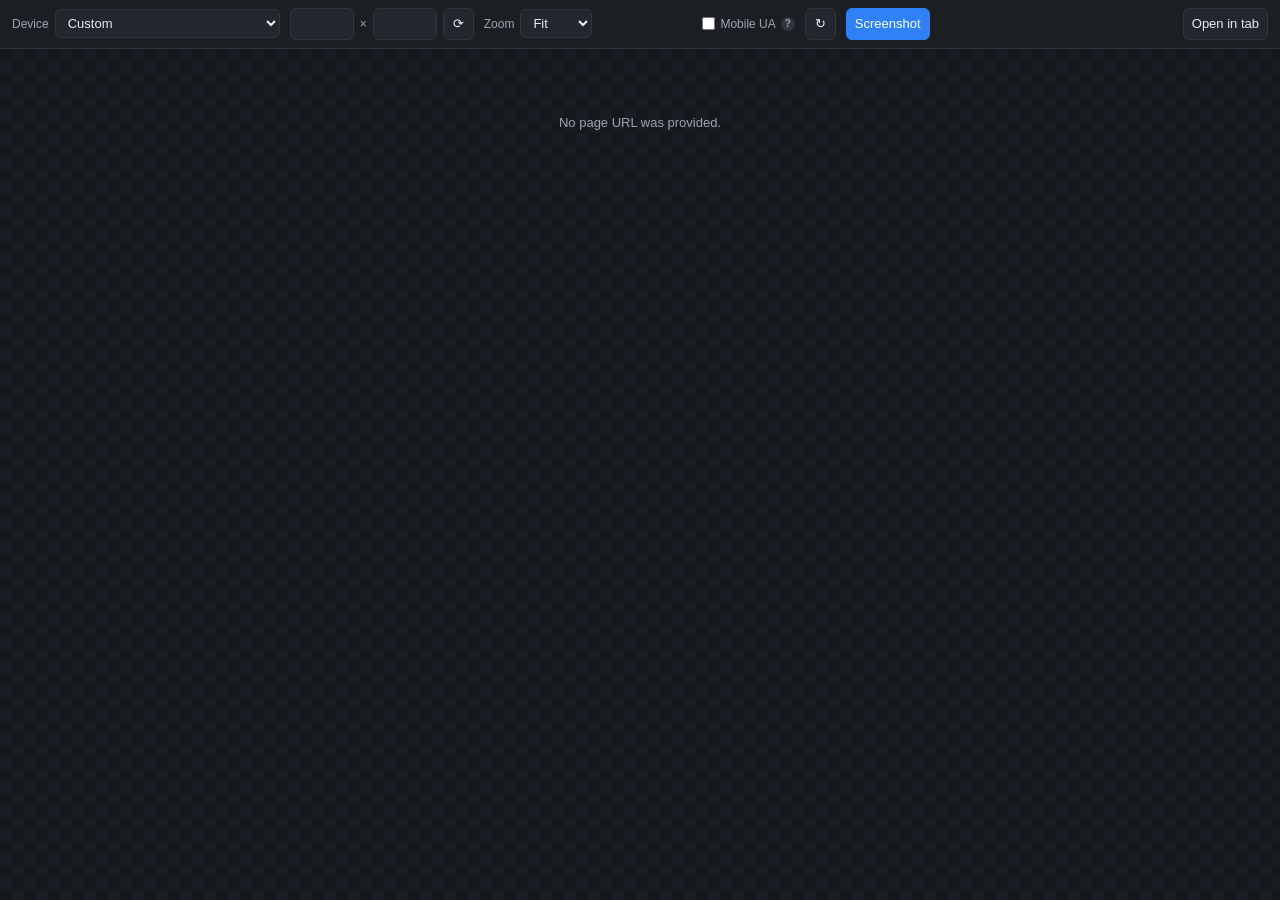
<file: responsive.html>
<!DOCTYPE html>
<html lang="en">
<head>
  <meta charset="UTF-8">
  <title>Responsive Preview · Web Dev Tools</title>
  <style>
    :root {
      --bg: #14171c; --panel: #1b1f24; --elevated: #22272e; --border: #30363d;
      --text: #e6edf3; --muted: #9aa4b0; --accent: #2f81f7;
      --font: -apple-system, BlinkMacSystemFont, "Segoe UI", Roboto, sans-serif;
    }
    * { box-sizing: border-box; margin: 0; }
    html, body { height: 100%; }
    body { background: var(--bg); color: var(--text); font: 13px/1.5 var(--font); display: flex; flex-direction: column; }

    .bar {
      display: flex; align-items: center; gap: 10px; flex-wrap: wrap;
      padding: 8px 12px; background: var(--panel); border-bottom: 1px solid var(--border);
    }
    .bar-group { display: flex; align-items: center; gap: 6px; }
    .bar label { color: var(--muted); font-size: 12px; }
    select, input[type="number"], button {
      background: var(--elevated); color: var(--text); border: 1px solid var(--border);
      border-radius: 6px; font: inherit; padding: 5px 8px;
    }
    input[type="number"] { width: 64px; }
    button { cursor: pointer; }
    button:hover { border-color: var(--accent); }
    button.primary { background: var(--accent); border-color: var(--accent); color: #fff; }
    button.icon { padding: 5px 9px; }
    .dim { color: var(--muted); font-size: 12px; }
    .check { display: flex; align-items: center; gap: 5px; cursor: help; }
    .help {
      display: inline-flex; align-items: center; justify-content: center;
      width: 14px; height: 14px; border-radius: 50%; font-size: 10px; font-weight: 700;
      background: var(--border); color: var(--muted);
    }
    .url {
      flex: 1; min-width: 120px; color: var(--muted); font-size: 12px;
      white-space: nowrap; overflow: hidden; text-overflow: ellipsis;
    }
    .size-readout { color: var(--muted); font-size: 12px; min-width: 90px; }

    .stage {
      flex: 1; overflow: auto; display: flex; align-items: flex-start; justify-content: center;
      padding: 24px;
      background:
        linear-gradient(45deg, #1a1e24 25%, transparent 25%) 0 0 / 24px 24px,
        linear-gradient(-45deg, #1a1e24 25%, transparent 25%) 0 12px / 24px 24px,
        linear-gradient(45deg, transparent 75%, #1a1e24 75%) 12px -12px / 24px 24px,
        linear-gradient(-45deg, transparent 75%, #1a1e24 75%) -12px 0 / 24px 24px;
    }
    .frame-wrap { position: relative; transition: width .15s, height .15s; }
    .frame-label {
      position: absolute; top: -20px; left: 0; font-size: 11px; color: var(--muted);
      white-space: nowrap;
    }
    iframe {
      background: #fff; border: 0; box-shadow: 0 8px 40px rgba(0,0,0,.5);
      transform-origin: top left; display: block;
    }
    .msg { padding: 40px; text-align: center; color: var(--muted); max-width: 460px; }
    .msg button { margin-top: 14px; }
  </style>
</head>
<body>
  <div class="bar">
    <div class="bar-group">
      <label for="device">Device</label>
      <select id="device" title="Pick a device preset and the page reflows to that screen width"></select>
    </div>
    <div class="bar-group" title="Viewport width × height in CSS pixels">
      <input type="number" id="w" min="200" max="4000"> <span class="dim">×</span>
      <input type="number" id="h" min="200" max="4000">
      <button id="rotate" class="icon" title="Rotate: swap width and height (portrait ⇄ landscape)">⟳</button>
    </div>
    <div class="bar-group">
      <label for="zoom" title="Zoom. Fit scales large devices down to fit your screen; the layout stays at the real device width">Zoom</label>
      <select id="zoom" title="Zoom. Fit scales large devices down to fit your screen; the layout stays at the real device width">
        <option value="fit">Fit</option>
        <option value="1">100%</option>
        <option value="0.75">75%</option>
        <option value="0.5">50%</option>
        <option value="0.33">33%</option>
      </select>
    </div>
    <span class="size-readout" id="readout"></span>
    <div class="bar-group">
      <label class="check" title="Mobile User-Agent: tells the website you're visiting on a phone, so it serves its mobile version instead of the desktop site. Reloads the frame.">
        <input type="checkbox" id="ua"> Mobile UA <span class="help" aria-hidden="true">?</span>
      </label>
    </div>
    <button id="reload" class="icon" title="Reload the previewed page">↻</button>
    <button id="shot" class="primary" title="Capture the whole page at this viewport size as one PNG (scrolls and stitches automatically)">Screenshot</button>
    <span class="dim" id="shotProg"></span>
    <span class="url" id="url" title="The page being previewed"></span>
    <button id="openTab" title="Open this URL as a normal browser tab">Open in tab</button>
  </div>
  <div class="stage" id="stage"></div>
  <script src="responsive.js"></script>
</body>
</html>
</file>
<file: popup.css>
/* ============================================================
   DESIGN TOKENS
   ============================================================ */

html[data-theme="dark"] {
  --bg-base:        #0f1117;
  --bg-sidebar:     #13161e;
  --bg-surface:     #1a1d27;
  --bg-elevated:    #242838;
  --bg-input:       #1e2130;
  --border:         #2d3144;
  --text-primary:   #e2e8f0;
  --text-muted:     #8892a4;
  --text-label:     #6b7a99;
  --accent:         #4caf50;
  --accent-hover:   #43a047;
  --accent-dark:    #388e3c;
  --accent-subtle:  rgba(76,175,80,0.12);
  --code-bg:        #0d1117;
  --danger:         #f87171;
  --success:        #34d399;
  --warning:        #fbbf24;
  --shadow-sm:      0 1px 3px rgba(0,0,0,0.4);
  --shadow-md:      0 4px 12px rgba(0,0,0,0.5);
}

html[data-theme="light"] {
  --bg-base:        #f1f5f9;
  --bg-sidebar:     #ffffff;
  --bg-surface:     #ffffff;
  --bg-elevated:    #f8fafc;
  --bg-input:       #ffffff;
  --border:         #e2e8f0;
  --text-primary:   #1a202c;
  --text-muted:     #64748b;
  --text-label:     #94a3b8;
  --accent:         #4caf50;
  --accent-hover:   #43a047;
  --accent-dark:    #1b5e20;
  --accent-subtle:  rgba(76,175,80,0.08);
  --code-bg:        #1e1e1e;
  --danger:         #dc3545;
  --success:        #28a745;
  --warning:        #f59e0b;
  --shadow-sm:      0 1px 3px rgba(0,0,0,0.08);
  --shadow-md:      0 4px 12px rgba(0,0,0,0.1);
}

/* Legacy aliases — tools reference these */
:root {
  --font-family:    -apple-system, BlinkMacSystemFont, 'Segoe UI', 'Inter', Roboto, sans-serif;
  --font-mono:      'Cascadia Code', 'JetBrains Mono', Consolas, 'Courier New', monospace;
  --button-bg:      var(--accent);
  --button-color:   #ffffff;
  --tab-active-bg:  var(--accent-dark);
  --tab-active-color: #ffffff;
  --input-border:   var(--border);
  --background-color: var(--bg-base);
  --text-m:         15px;
  --text-s:         13px;

  /* Type scale */
  --fs-xs:   11px;   /* badges, counts, fine print */
  --fs-sm:   12px;   /* buttons, labels, hints, code */
  --fs-base: 13px;   /* body copy, inputs */
  --fs-md:   14px;   /* section headings (h4) */
  --fs-lg:   16px;   /* tool titles (h3) */

  /* Spacing scale */
  --sp-1: 4px;
  --sp-2: 8px;
  --sp-3: 12px;
  --sp-4: 16px;
  --sp-5: 20px;

  /* Radii */
  --radius-sm: 6px;
  --radius-md: 8px;

  /* Category accent colors */
  --cat-css:        #4caf50;
  --cat-colors:     #a78bfa;
  --cat-text:       #38bdf8;
  --cat-ai:         #f472b6;
  --cat-seo:        #60a5fa;
  --cat-dev:        #fb923c;
  --cat-a11y:       #2dd4bf;
}

/* ============================================================
   UTILITIES (replace inline styles in popup.html)
   ============================================================ */

.u-span-full   { grid-column: 1 / -1; }
.u-mono-sm     { font-family: var(--font-mono); font-size: 12px; }
.u-mt-8        { margin-top: 8px; }
.u-mt-10       { margin-top: 10px; }
.u-mt-12       { margin-top: 12px; }
.u-mb-10       { margin-bottom: 10px; }
.u-my-8        { margin: 8px 0; }
.u-m-0         { margin: 0; }
.u-maxw-180    { max-width: 180px; }
.u-label-block { display: block; margin: 10px 0 4px; }

/* ============================================================
   RESET & BASE
   ============================================================ */

*, *::before, *::after { box-sizing: border-box; }

body {
  font-family: var(--font-family);
  font-size: var(--text-m);
  margin: 0;
  padding: 0;
  background: var(--bg-base);
  color: var(--text-primary);
  min-width: 720px;
  overflow: hidden;
}

p {
  margin: 0;
  padding: 0;
  font-size: var(--text-s);
  color: var(--text-primary);
}

label {
  display: block;
  margin: 10px 0 5px;
  color: var(--text-muted);
  font-size: var(--fs-sm);
}

h3 {
  margin: 0 0 var(--sp-4);
  font-size: var(--fs-lg);
  font-weight: 600;
  color: var(--text-primary);
}

h4 {
  color: var(--accent-dark);
  margin: var(--sp-4) 0 var(--sp-2);
  font-size: var(--fs-md);
  font-weight: 600;
}

a { color: var(--accent); }

textarea { resize: vertical; }

/* Unified range sliders (promoted from the Box Shadow tool) */
input[type="range"] {
  -webkit-appearance: none;
  appearance: none;
  height: 3px;
  background: var(--border);
  border-radius: 2px;
  border: none;
  outline: none;
  cursor: pointer;
  padding: 0;
}

input[type="range"]::-webkit-slider-thumb {
  -webkit-appearance: none;
  width: 13px;
  height: 13px;
  border-radius: 50%;
  background: var(--accent);
  cursor: pointer;
  box-shadow: 0 0 0 2px var(--accent-subtle);
  transition: box-shadow 0.15s;
}

input[type="range"]::-webkit-slider-thumb:hover {
  box-shadow: 0 0 0 4px var(--accent-subtle);
}

input[type="range"]:focus-visible::-webkit-slider-thumb {
  box-shadow: 0 0 0 4px var(--accent-subtle);
}

input[type="number"],
input[type="text"],
input[type="email"],
input[type="tel"],
input[type="url"],
input[type="search"],
input[type="date"],
textarea,
select {
  width: 100%;
  padding: 8px 10px;
  margin-bottom: 10px;
  border: 1px solid var(--border);
  border-radius: 6px;
  box-sizing: border-box;
  font-size: var(--text-s);
  font-family: var(--font-family);
  background: var(--bg-input);
  color: var(--text-primary);
  outline: none;
  transition: border-color 0.15s, box-shadow 0.15s;
}

input[type="number"]:focus,
input[type="text"]:focus,
input[type="search"]:focus,
input[type="date"]:focus,
textarea:focus,
select:focus {
  border-color: var(--accent);
  box-shadow: 0 0 0 2px var(--accent-subtle);
}

input[type="color"] {
  width: 100%;
  height: 40px;
  padding: 3px;
  border: 1px solid var(--border);
  border-radius: 6px;
  background: var(--bg-input);
  cursor: pointer;
}

input[type="radio"],
input[type="checkbox"] {
  width: auto;
  margin: 0;
  accent-color: var(--accent);
}

/* ============================================================
   BUTTONS — unified system
   Base: every button shares font, size, radius, transition.
   Variants only change color/background/padding.
   ============================================================ */

button, .copy {
  font-family: var(--font-family);
  font-size: var(--fs-sm);
  font-weight: 600;
  border: none;
  border-radius: var(--radius-sm);
  cursor: pointer;
  background: var(--accent);
  color: #fff;
  transition: background 0.15s, color 0.15s, border-color 0.15s, box-shadow 0.15s;
}

button:focus-visible {
  outline: 2px solid var(--accent);
  outline-offset: 2px;
}

button:disabled { opacity: 0.45; cursor: not-allowed; }

/* Primary (filled) action button */
.btn-hover {
  padding: 7px 14px;
  white-space: nowrap;
}

.btn-hover:hover:not(:disabled) { background: var(--accent-hover); }

/* Confirmation state applied by copyToClipboard() */
.btn-copied,
.btn-copied:hover { background: var(--success) !important; color: #fff !important; }

/* Ghost (outline) button — padding compensates for the 1px border so
   it matches .btn-hover height exactly */
.btn-ghost {
  padding: 6px 14px;
  background: transparent;
  border: 1px solid var(--border);
  color: var(--text-primary);
  white-space: nowrap;
}

.btn-ghost:hover:not(:disabled) {
  background: var(--bg-elevated);
  border-color: var(--text-muted);
}

.btn-ghost--accent {
  border-color: var(--accent);
  color: var(--accent);
}

.btn-ghost--accent:hover:not(:disabled) {
  background: var(--accent-subtle);
  border-color: var(--accent);
}

.btn-ghost--danger:hover:not(:disabled) {
  border-color: var(--danger);
  color: var(--danger);
  background: transparent;
}

.icon-btn {
  background: transparent;
  border: none;
  cursor: pointer;
  color: var(--text-muted);
  padding: 4px;
  display: flex;
  align-items: center;
  justify-content: center;
  border-radius: 6px;
  transition: color 0.2s, background 0.2s;
  width: auto;
  margin: 0;
}

.icon-btn:hover {
  color: var(--text-primary);
  background: var(--bg-elevated);
}

/* ============================================================
   APP LAYOUT — sidebar + content
   ============================================================ */

.app {
  display: flex;
  width: 720px;
  height: 600px;
  overflow: hidden;
}

/* ---- SIDEBAR ---- */
.sidebar {
  width: 190px;
  flex-shrink: 0;
  background: var(--bg-sidebar);
  border-right: 1px solid var(--border);
  display: flex;
  flex-direction: column;
  overflow: hidden;
}

.sidebar {
  transition: width 0.2s ease;
}

.sidebar-header {
  display: flex;
  align-items: center;
  justify-content: space-between;
  padding: 10px 10px 8px 12px;
  border-bottom: 1px solid var(--border);
  flex-shrink: 0;
  min-height: 44px;
}

.sidebar-brand {
  font-size: 13px;
  font-weight: 700;
  letter-spacing: 0.06em;
  text-transform: uppercase;
  color: var(--accent);
  white-space: nowrap;
  overflow: hidden;
  transition: opacity 0.15s, width 0.2s;
}

.sidebar-header-btns {
  display: flex;
  align-items: center;
  gap: 2px;
  flex-shrink: 0;
}

/* ---- Collapsed sidebar (icon-only mode) ---- */
.sidebar.collapsed {
  width: 48px;
}

.sidebar.collapsed .sidebar-brand { opacity: 0; width: 0; }
.sidebar.collapsed .sidebar-search { display: none; }
.sidebar.collapsed .nav-cat-text  { display: none; }
.sidebar.collapsed .nav-cat-arrow { display: none; }
.sidebar.collapsed .nav-label     { display: none; }
.sidebar.collapsed .nav-star      { display: none; }

.sidebar.collapsed .nav-category-label {
  padding: 8px 0;
  justify-content: center;
  gap: 0;
  cursor: pointer;
  pointer-events: all;
}

.sidebar.collapsed .nav-item { display: none !important; }

.sidebar.collapsed .nav-category-label .icon {
  opacity: 1;
  width: 16px;
  height: 16px;
}

.sidebar.collapsed .nav-category-label:hover { background: var(--bg-elevated); }

/* ---- Sidebar developer footer ---- */
.sidebar-footer {
  flex-shrink: 0;
  border-top: 1px solid var(--border);
  padding: 10px 12px;
  display: flex;
  flex-direction: column;
  align-items: center;
  gap: 8px;
  text-align: center;
}
.sidebar-credit {
  font-size: 11px;
  line-height: 1.45;
  color: var(--text-muted);
}
.sidebar-credit strong { color: var(--text-secondary); font-weight: 600; }
.sidebar-credit .heart { color: #e25555; }
.sidebar-links { display: flex; gap: 8px; }
.sidebar-link {
  display: inline-flex;
  align-items: center;
  justify-content: center;
  width: 28px;
  height: 28px;
  border-radius: 6px;
  border: 1px solid var(--border);
  color: var(--text-muted);
  transition: color 0.15s, border-color 0.15s, background 0.15s;
}
.sidebar-link:hover { color: var(--accent); border-color: var(--accent); background: var(--bg-elevated); }
.sidebar-link svg { width: 15px; height: 15px; }

/* Collapsed: hide the credit text, stack the icons */
.sidebar.collapsed .sidebar-footer { padding: 8px 0; }
.sidebar.collapsed .sidebar-credit { display: none; }
.sidebar.collapsed .sidebar-links { flex-direction: column; gap: 6px; }

/* Dark/light mode toggle icons */
.icon-moon, .icon-sun { display: none; }
html[data-theme="dark"]  .icon-moon { display: block; }
html[data-theme="light"] .icon-sun  { display: block; }

.sidebar-search {
  position: relative;
  padding: 8px 10px;
  border-bottom: 1px solid var(--border);
  flex-shrink: 0;
}

.search-icon {
  position: absolute;
  left: 18px;
  top: 50%;
  transform: translateY(-50%);
  width: 13px;
  height: 13px;
  color: var(--text-muted);
  pointer-events: none;
}

#toolSearch {
  width: 100%;
  padding: 6px 8px 6px 28px;
  font-size: 12px;
  border-radius: 5px;
  border: 1px solid var(--border);
  background: var(--bg-elevated);
  color: var(--text-primary);
  margin: 0;
  outline: none;
}

#toolSearch:focus {
  border-color: var(--accent);
  box-shadow: 0 0 0 2px var(--accent-subtle);
}

.sidebar-nav {
  flex: 1;
  overflow-y: auto;
  padding: 6px 0 10px;
  scrollbar-width: thin;
  scrollbar-color: var(--border) transparent;
}

.sidebar-nav::-webkit-scrollbar { width: 4px; }
.sidebar-nav::-webkit-scrollbar-track { background: transparent; }
.sidebar-nav::-webkit-scrollbar-thumb { background: var(--border); border-radius: 4px; }

.nav-category { margin-bottom: 2px; }

.nav-category-label {
  display: flex;
  align-items: center;
  gap: 6px;
  padding: 8px 10px 6px 12px;
  font-size: 10px;
  font-weight: 700;
  letter-spacing: 0.08em;
  text-transform: uppercase;
  color: var(--accent);
  user-select: none;
  width: 100%;
  background: transparent;
  border: none;
  cursor: pointer;
  font-family: var(--font-family);
  transition: opacity 0.15s;
}

.nav-category-label:hover { opacity: 0.8; }

.nav-category-label .icon { width: 11px; height: 11px; opacity: 0.85; flex-shrink: 0; }

.nav-cat-text { flex: 1; text-align: left; white-space: nowrap; overflow: hidden; text-overflow: ellipsis; }

.nav-cat-arrow {
  width: 11px;
  height: 11px;
  flex-shrink: 0;
  color: var(--accent);
  opacity: 0.6;
  transition: transform 0.2s ease;
  margin-left: auto;
}

.nav-category.collapsed .nav-cat-arrow { transform: rotate(-90deg); }
.nav-category:not(.collapsed) .nav-cat-arrow { transform: rotate(0deg); }

.nav-category.collapsed > .nav-item { display: none; }

.nav-item {
  display: flex;
  align-items: center;
  gap: 8px;
  width: 100%;
  padding: 7px 10px 7px 16px;
  background: transparent;
  border: none;
  border-radius: 0;
  color: var(--text-muted);
  font-size: 13px;
  font-weight: 500;
  font-family: var(--font-family);
  cursor: pointer;
  text-align: left;
  transition: background 0.15s, color 0.15s;
  white-space: nowrap;
  overflow: hidden;
  margin: 0;
  position: relative;
}

.nav-label {
  flex: 1;
  min-width: 0;
  overflow: hidden;
  text-overflow: ellipsis;
  white-space: nowrap;
  text-align: left;
}

.nav-item .icon {
  width: 14px;
  height: 14px;
  flex-shrink: 0;
  opacity: 0.7;
}

.nav-item:hover {
  background: var(--bg-elevated);
  color: var(--text-primary);
}

.nav-item.active {
  background: var(--accent-subtle);
  color: var(--accent);
  font-weight: 500;
}

.nav-item.active .icon { opacity: 1; }

.nav-item.active::before {
  content: '';
  position: absolute;
  left: 0;
  top: 3px;
  bottom: 3px;
  width: 3px;
  background: var(--accent);
  border-radius: 0 3px 3px 0;
}

.nav-item.hidden-by-search { display: none; }

/* ---- CONTENT AREA ----
   No padding here: the sticky .tool-header must sit flush at the
   top of the scroller. Panels carry their own padding instead. */
.content {
  flex: 1;
  min-height: 0;
  overflow-y: auto;
  padding: 0;
  background: var(--bg-base);
  scrollbar-width: thin;
  scrollbar-color: var(--border) transparent;
}

.content::-webkit-scrollbar { width: 5px; }
.content::-webkit-scrollbar-track { background: transparent; }
.content::-webkit-scrollbar-thumb { background: var(--border); border-radius: 4px; }

/* ============================================================
   TAB CONTENT
   ============================================================ */

.tab-content { display: none; }
.tab-content.active { display: block; padding: 20px; }

/* ============================================================
   ICONS (generic)
   ============================================================ */

.icon {
  width: 16px;
  height: 16px;
  flex-shrink: 0;
}

.flex { display: flex; flex-wrap: wrap; }

#colorPreview {
  width: 100%;
  height: 50px;
  border-radius: 6px;
  margin: 10px 0;
  border: 1px solid var(--border);
}

#color #colorPreview {
  height: 100px;
  border-radius: 8px;
  margin: 15px 0;
  transition: background-color 0.3s ease;
}

/* ── Code display — VS Code dark style ──────────────────────────────────────── */
.code-display {
  position: relative;
  background: #1e1e1e;
  border: 1px solid var(--border);
  border-radius: var(--radius-md);
  margin-bottom: var(--sp-3);
}

.code-display code {
  display: block;
  padding: 14px;
  padding-right: 80px;
  font-family: var(--font-mono);
  font-size: 12px;
  line-height: 1.65;
  color: #d4d4d4;
  white-space: pre-wrap;
  word-break: break-word;
  min-height: 42px;
}

.code-display > .btn-hover {
  position: absolute;
  top: 8px;
  right: 8px;
  font-size: 10px;
  padding: 2px 9px;
  line-height: 18px;
  border-radius: 4px;
  opacity: 0;
  transition: opacity 0.15s;
  z-index: 1;
  pointer-events: none;
}

.code-display:hover > .btn-hover,
.code-display > .btn-hover:focus-visible {
  opacity: 1;
  pointer-events: auto;
}

/* Syntax highlight token colors (VS Code Dark+) */
.sh-prop    { color: #9cdcfe; }
.sh-fn      { color: #dcdcaa; }
.sh-var     { color: #4ec9b0; }
.sh-number  { color: #b5cea8; }
.sh-unit    { color: #b5cea8; }
.sh-comment { color: #6a9955; font-style: italic; }
.sh-string  { color: #ce9178; }
.sh-atrule  { color: #c586c0; }
.sh-kw      { color: #569cd6; }
.sh-punct   { color: #808080; }
.sh-hex     { color: #ce9178; }
.sh-key     { color: #9cdcfe; }

#color #eyeDropperBtn { margin-bottom: 10px; }

/* ============================================================
   SHARED TOOL COMPONENTS
   Generic building blocks — every tool composes these instead
   of declaring its own variants.
   ============================================================ */

/* Inline error/warning message */
.field-error {
  display: flex;
  align-items: center;
  gap: 6px;
  color: var(--danger);
  font-size: var(--fs-sm);
  margin: var(--sp-2) 0;
  min-height: 18px;
}

.field-error:empty { margin: 0; min-height: 0; }

/* Elevated panel (previews, grouped content) */
.preview-panel {
  background: var(--bg-elevated);
  border: 1px solid var(--border);
  border-radius: var(--radius-md);
  padding: var(--sp-4);
  margin-bottom: var(--sp-4);
  overflow: hidden;
}

/* Small uppercase label inside panels/sections */
.panel-label {
  font-size: 10px;
  color: var(--text-label);
  text-transform: uppercase;
  letter-spacing: 0.07em;
  margin-bottom: var(--sp-2);
}

/* Inline radio/checkbox option row: "Label: ( ) a ( ) b" */
.option-row {
  display: flex;
  align-items: center;
  gap: var(--sp-4);
  flex-wrap: wrap;
  margin-bottom: var(--sp-4);
  font-size: var(--fs-base);
}

.option-row > span {
  font-weight: 600;
  color: var(--text-primary);
}

.option-row label {
  display: flex;
  align-items: center;
  gap: 5px;
  margin: 0;
  cursor: pointer;
  color: var(--text-muted);
  font-size: var(--fs-base);
}

/* Tool intro paragraph — sits under the sticky header, above the actions */
.tool-intro {
  font-size: var(--fs-base);
  line-height: 1.55;
  color: var(--text-muted);
  margin: 0 0 var(--sp-4);
  max-width: 60ch;
}

/* Monospace code-entry textarea */
.code-input {
  width: 100%;
  box-sizing: border-box;
  padding: 10px;
  background: var(--bg-input);
  border: 1px solid var(--border);
  border-radius: var(--radius-sm);
  color: var(--text-primary);
  font-size: var(--fs-sm);
  font-family: var(--font-mono);
  resize: vertical;
}

/* Two-column input grid; lone items span full width */
.input-grid {
  display: grid;
  grid-template-columns: repeat(2, 1fr);
  gap: var(--sp-4);
  margin-bottom: var(--sp-5);
}

.input-grid > *:only-child {
  grid-column: 1 / -1;
}

/* ── Clamp Calculator (tool-specific only) ─────────────────── */

.clamp-preview-text {
  font-size: 1rem;
  line-height: 1.4;
  color: var(--text-primary);
  transition: font-size 0.15s ease;
  margin-bottom: var(--sp-3);
  word-break: break-word;
}

.clamp-preview-slider-label {
  display: block;
  font-size: var(--fs-sm);
  color: var(--text-muted);
}

.clamp-preview-slider-label input[type="range"] {
  width: 100%;
  margin-top: var(--sp-1);
}

/* Box Shadow Generator — redesigned */
.bs-header { display: flex; align-items: center; justify-content: space-between; margin-bottom: 14px; }
.bs-header h3 { margin: 0; }
.bs-header-actions { display: flex; gap: 6px; align-items: center; }
/* Presets */
.bs-presets { margin-bottom: var(--sp-4); }
.bs-presets-hdr { display: flex; align-items: center; justify-content: space-between; margin-bottom: var(--sp-2); }
.bs-presets-hdr .panel-label, .bs-layers-wrap .panel-label { margin: 0; }
.bs-cat-tabs { display: flex; gap: 2px; background: var(--bg-elevated); border-radius: var(--radius-sm); padding: 2px; }

/* Compact segmented tabs (preset categories + code format) — one rule */
.bs-cat-tab, .bs-fmt-tab {
  background: transparent;
  border: none;
  color: var(--text-muted);
  font-size: var(--fs-xs);
  padding: 3px 10px;
  border-radius: 4px;
}
.bs-cat-tab:hover, .bs-fmt-tab:hover { color: var(--text-primary); }
.bs-preset-grid { display: grid; grid-template-columns: repeat(3, 1fr); gap: 8px; }
.bs-preset-btn {
  padding: 12px 10px;
  font-size: 11px; font-weight: 600;
  background: var(--bg-surface);
  border: 1.5px solid var(--border);
  border-radius: 8px;
  color: var(--text-primary);
  cursor: pointer;
  transition: border-color 0.15s, transform 0.1s;
  text-align: center;
}
.bs-preset-btn:hover { border-color: var(--accent); transform: translateY(-2px); }
.bs-preset-btn.active { border-color: var(--accent); outline: 2px solid color-mix(in srgb, var(--accent) 40%, transparent); }

/* Main layout: preview + code */
.bs-main { display: grid; grid-template-columns: 1fr 1fr; gap: 12px; margin-bottom: 16px; }

/* Preview */
.bs-preview-wrap { display: flex; flex-direction: column; gap: 8px; }
.bs-canvas {
  position: relative;
  background: #f8f9fa; /* light by default — shadows need a light surface */
  border-radius: var(--radius-md);
  min-height: 160px;
  display: flex;
  align-items: center;
  justify-content: center;
  border: 1px solid var(--border);
  transition: background 0.2s;
}
.bs-shape-btns { position: absolute; top: 8px; left: 8px; display: flex; gap: 4px; }
.bs-shape-btn {
  background: rgba(0,0,0,0.06); border: 1px solid rgba(0,0,0,0.15);
  color: rgba(0,0,0,0.45); border-radius: 4px;
  padding: 2px 6px; font-size: 13px; cursor: pointer; transition: all 0.15s; line-height: 1.4;
}
.bs-shape-btn:hover { color: rgba(0,0,0,0.75); border-color: rgba(0,0,0,0.3); background: rgba(0,0,0,0.1); }
.bs-shape-btn.active { background: var(--accent-subtle); border-color: var(--accent); color: #2e7d32; }
.bs-shape-box  { width: 90px; height: 70px; display: flex; align-items: center; justify-content: center; font-size: 11px; color: var(--text-muted); transition: box-shadow 0.2s, border-radius 0.2s, background 0.2s; }
.bs-shape-circle { width: 80px; height: 80px; border-radius: 50% !important; display: flex; align-items: center; justify-content: center; font-size: 11px; color: var(--text-muted); transition: box-shadow 0.2s, background 0.2s; }
.bs-shape-wide { width: 140px; height: 55px; display: flex; align-items: center; justify-content: center; font-size: 11px; color: var(--text-muted); transition: box-shadow 0.2s, border-radius 0.2s, background 0.2s; }

.bs-canvas-controls { display: flex; gap: 10px; align-items: center; flex-wrap: wrap; }
.bs-mini-ctrl { display: flex; align-items: center; gap: 6px; font-size: 11px; color: var(--text-muted); }
.bs-mini-ctrl input[type="color"] { width: 26px; height: 22px; border: 1px solid var(--border); border-radius: 4px; padding: 1px; cursor: pointer; background: transparent; }
.bs-mini-num-wrap { display: flex; align-items: center; gap: 3px; }

/* Code output */
.bs-code-wrap { display: flex; flex-direction: column; gap: 0; }
.bs-code-hdr { display: flex; align-items: center; justify-content: space-between; background: var(--bg-elevated); border: 1px solid var(--border); border-bottom: none; border-radius: var(--radius-md) var(--radius-md) 0 0; padding: 6px 8px 6px 10px; }
.bs-fmt-tabs { display: flex; gap: 2px; }
.bs-cat-tab.active, .bs-fmt-tab.active { background: var(--bg-surface); color: var(--text-primary); box-shadow: 0 1px 3px rgba(0,0,0,0.3); }
.bs-copy-btn { font-size: var(--fs-xs); padding: 3px 10px; }
.bs-code-block {
  flex: 1; background: var(--code-bg); border: 1px solid var(--border); border-radius: 0 0 var(--radius-md) var(--radius-md);
  padding: 14px; overflow-y: auto; min-height: 120px;
  scrollbar-width: thin; scrollbar-color: var(--border) transparent;
}
.bs-code-block::-webkit-scrollbar { width: 4px; }
.bs-code-block::-webkit-scrollbar-thumb { background: var(--border); border-radius: 4px; }
#bsShadowCode { font-family: var(--font-mono); font-size: var(--fs-sm); color: #e2e8f0; white-space: pre-wrap; word-break: break-all; display: block; }

/* Shadow Layers */
.bs-layers-wrap { display: flex; flex-direction: column; gap: 8px; }
.bs-layer {
  background: var(--bg-surface); border: 1px solid var(--border);
  border-radius: var(--radius-md); overflow: hidden;
}
.bs-layer-hdr {
  display: flex; align-items: center; gap: 8px;
  padding: 8px 12px; background: var(--bg-elevated);
  border-bottom: 1px solid var(--border);
}
.bs-layer-dot { width: 10px; height: 10px; border-radius: 50%; flex-shrink: 0; border: 1px solid rgba(255,255,255,0.15); }
.bs-layer-title { font-size: 12px; font-weight: 600; color: var(--text-primary); flex: 1; }
.bs-inset-lbl { font-size: 11px; color: var(--text-muted); display: flex; align-items: center; gap: 5px; cursor: pointer; }
.bs-del-btn, .bs-dup-btn { background: transparent; border: none; color: var(--text-muted); cursor: pointer; font-size: 13px; padding: 0 4px; line-height: 1; border-radius: 3px; transition: color 0.15s; }
.bs-del-btn:hover { color: var(--danger); }
.bs-dup-btn:hover { color: var(--accent); }
.bs-layer-body { padding: 12px; display: flex; flex-direction: column; gap: 10px; }
.bs-ctrl-row { display: grid; grid-template-columns: 1fr 1fr; gap: 12px; }
.bs-ctrl-row--color { grid-template-columns: auto 1fr; align-items: start; gap: 16px; }
.bs-ctrl { display: flex; flex-direction: column; gap: 5px; }
.bs-ctrl--color { flex-direction: column; }
.bs-ctrl-hdr { display: flex; justify-content: space-between; align-items: center; }
.bs-ctrl-label { font-size: 11px; color: var(--text-muted); }
.bs-ctrl-val { font-size: var(--fs-xs); color: var(--accent); font-weight: 600; font-family: var(--font-mono); }
.bs-ctrl-unit { font-weight: 400; color: var(--text-muted); margin-left: 1px; }
.bs-slider-pair { display: flex; align-items: center; gap: 6px; }
.bs-range { flex: 1; } /* slider look comes from the global input[type="range"] */
.bs-num, .bs-num-sm { width: 46px; padding: 3px 5px; font-size: var(--fs-xs); border: 1px solid var(--border); border-radius: 4px; background: var(--bg-input); color: var(--text-primary); text-align: center; -moz-appearance: textfield; margin-bottom: 0; }
.bs-num::-webkit-inner-spin-button, .bs-num::-webkit-outer-spin-button { -webkit-appearance: none; }
.bs-color-pick { width: 36px; height: 36px; border: 2px solid var(--border); border-radius: 6px; padding: 2px; cursor: pointer; background: transparent; transition: border-color 0.15s; }
.bs-color-pick:hover { border-color: var(--accent); }
.bs-unit { font-size: 10px; color: var(--text-muted); }

.preview-container {
  background: var(--bg-elevated);
  border: 1px solid var(--border);
  padding: 24px;
  margin-bottom: 15px;
  border-radius: 8px;
  display: flex;
  justify-content: center;
  align-items: center;
}



/* Gradient Generator */
#gradientPreview {
  width: 100%;
  height: 150px;
  transition: all 0.3s ease;
  display: flex;
  align-items: center;
  justify-content: center;
  font-size: var(--text-m);
  color: transparent;
  border-radius: 8px;
  border: 1px solid var(--border);
}

.gradient-controls {
  margin-top: 20px;
}

.gradient-controls .input-grid {
  margin-bottom: 20px;
}

.color-stops-wrapper {
  background: var(--bg-elevated);
  border: 1px solid var(--border);
  padding: 16px;
  border-radius: 8px;
  margin: 15px 0;
}

.color-stop {
  display: grid;
  grid-template-columns: 80px 1fr auto 80px auto;
  gap: var(--sp-2);
  align-items: center;
  margin-bottom: var(--sp-3);
  background: var(--bg-surface);
  border: 1px solid var(--border);
  padding: var(--sp-2);
  border-radius: var(--radius-sm);
  box-shadow: var(--shadow-sm);
}

.color-stop:last-child {
  margin-bottom: 0;
}

.color-stop input[type="color"] {
  width: 100%;
  height: 35px;
  padding: 2px;
  border: 1px solid var(--input-border);
  border-radius: 4px;
}

.color-stop input[type="range"] { margin: 0; }

.color-stop .color-stop-input {
  width: 70px;
  text-align: center;
  padding: 6px;
  margin: 0;
}

.position-label {
  font-size: var(--fs-sm);
  color: var(--text-muted);
  min-width: 40px;
}

.remove-stop {
  width: 26px;
  height: 26px;
  padding: 0;
  display: flex;
  align-items: center;
  justify-content: center;
  font-size: 18px;
  background: var(--danger);
  border-radius: 50%;
}

.remove-stop:hover { filter: brightness(0.85); }

#customAngle {
  margin-top: 10px;
  width: 100%;
}

#customAngleValue {
  display: block;
  text-align: center;
  font-size: var(--fs-md);
  color: var(--text-muted);
  margin-top: 5px;
}

/* Gradient Presets — swatch backgrounds are painted by JS from preset data */
.gradient-presets {
  margin-bottom: var(--sp-5);
}

.preset-grid {
  display: grid;
  grid-template-columns: repeat(3, 1fr);
  gap: var(--sp-2);
  margin-top: var(--sp-2);
}

.gradient-preset {
  height: 60px;
  border-radius: var(--radius-md);
  font-weight: 600;
  position: relative;
  overflow: hidden;
  border: 2px solid var(--border);
  text-shadow: 0 1px 3px rgba(0,0,0,0.55);
  transition: transform 0.2s, box-shadow 0.2s;
}

.gradient-preset:hover {
  transform: translateY(-2px);
  box-shadow: var(--shadow-md);
}

.angle-control {
  position: relative;
  padding: 15px;
  margin-top: 10px;
  text-align: center;
}

#angleVisualizer {
  width: 30px;
  height: 30px;
  margin: 10px auto;
  font-size: 20px;
  transition: transform 0.2s;
  display: flex;
  align-items: center;
  justify-content: center;
  background: var(--button-bg);
  color: white;
  border-radius: 50%;
}

#gradient select,
#gradient input[type="number"] {
  padding: 8px 12px;
  background: var(--bg-input);
  color: var(--text-primary);
}

.hidden {
  display: none !important;
}

/* Unit Converter */
#conversionResult {
  font-family: var(--font-family);
  font-size: var(--text-m);
  text-align: center;
}

.converter-grid {
  display: grid;
  grid-template-columns: 1fr auto 1fr;
  gap: 15px;
  align-items: end;
  margin: 20px 0;
}

#outputUnit {
  background: var(--bg-input);
  color: var(--text-primary);
}

/* Input with attached unit suffix: [ value |px] */
.input-with-unit {
  display: flex;
  gap: 0;
}

.input-with-unit input {
  margin-bottom: 0;
  flex: 1;
  min-width: 0;
  border-radius: var(--radius-sm) 0 0 var(--radius-sm);
}

.input-with-unit select {
  width: auto;
  min-width: 70px;
  margin-bottom: 0;
  border-left: none;
  border-radius: 0 var(--radius-sm) var(--radius-sm) 0;
}

.input-with-unit .unit {
  display: flex;
  align-items: center;
  background: var(--bg-elevated);
  padding: 0 var(--sp-3);
  border: 1px solid var(--border);
  border-left: none;
  border-radius: 0 var(--radius-sm) var(--radius-sm) 0;
  color: var(--text-muted);
  font-size: var(--fs-sm);
  white-space: nowrap;
}

/* Range slider + value readout variant: no joined borders */
.input-with-unit:has(input[type="range"]) {
  gap: var(--sp-2);
  align-items: center;
}

.input-with-unit:has(input[type="range"]) .unit {
  border: none;
  background: transparent;
  padding: 0;
  min-width: 42px;
  justify-content: flex-end;
}

.conversion-arrow {
  display: flex;
  justify-content: center;
  align-items: center;
  color: var(--accent);
  font-size: 24px;
}

.quick-convert-grid {
  display: grid;
  grid-template-columns: 1fr 1fr;
  gap: 10px;
  margin-top: 10px;
}

.quick-convert {
  text-align: center;
  font-size: var(--fs-sm);
  padding: 8px;
}

.common-conversions {
  margin-top: 30px;
}

.common-conversions h4 {
  color: var(--text-primary);
  margin-bottom: 10px;
  font-size: 13px;
  font-weight: 600;
}

#box-shadow h4 { margin: 16px 0 8px; }

/* Lorem Ipsum Generator and Text Preview */
/* Lorem output: shared .code-input look, fixed height, readable line-height */
.text-preview textarea {
  height: 180px;
  line-height: 1.6;
  resize: none;
}

.action-buttons {
  display: flex;
  gap: 10px;
  justify-content: flex-end;
  margin-bottom: 20px;
}

.action-buttons button {
  min-width: 80px;
  padding: 7px 14px;
  font-size: var(--fs-sm);
  white-space: nowrap;
  margin: 0;
}

/* Font Checker Styles */
#fontInfoOutput {
  background: var(--code-bg);
  color: #e2e8f0;
  padding: 14px;
  border-radius: 8px;
  margin: 14px 0;
  font-family: var(--font-mono);
  font-size: 13px;
  white-space: pre-wrap;
  min-height: 100px;
  border: 1px solid rgba(255,255,255,0.06);
}

.hint {
  color: var(--text-muted);
  font-size: var(--fs-sm);
  margin: 10px 0;
  font-style: italic;
}

.font-preview {
  background: var(--bg-elevated);
  padding: 16px;
  border-radius: 8px;
  border: 1px solid var(--border);
}

.font-preview h4 { margin-bottom: 8px; }

.font-preview p {
  font-size: 18px;
  line-height: 1.5;
  color: var(--accent);
}

.button-group {
  display: flex;
  gap: 10px;
  margin-bottom: 15px;
}

/* Clamp Presets Styles */

.preview-heading {
  color: var(--text-primary);
  margin-bottom: 12px;
  font-size: 14px;
  font-weight: 600;
}

.preview-item {
  background: var(--bg-surface);
  padding: 12px;
  margin-bottom: 10px;
  border-radius: 8px;
  border: 1px solid var(--border);
}

.preview-item .element-label {
  display: inline-block;
  background: var(--accent);
  color: #fff;
  padding: 2px 8px;
  border-radius: 4px;
  font-size: 11px;
  font-weight: 600;
  margin-bottom: 8px;
}

.preview-item .size-controls {
  display: grid;
  grid-template-columns: auto 90px auto 90px;
  gap: 8px;
  align-items: center;
  background: var(--bg-elevated);
  padding: 8px;
  border-radius: 5px;
}

.preview-item .size-controls label {
  margin: 0;
  font-size: 11px;
  color: var(--text-muted);
}

.preview-item .size-controls input {
  margin: 0;
  padding: 4px 8px;
  width: 100%;
  border: 1px solid var(--border);
  border-radius: 4px;
  font-size: 13px;
  background: var(--bg-input);
  color: var(--text-primary);
}


/* Color Contrast Checker */
#contrast-checker .contrast-result {
  margin-top: 16px;
  padding: 14px;
  background: var(--bg-elevated);
  border: 1px solid var(--border);
  border-radius: 8px;
  text-align: center;
}

#contrast-checker .contrast-result p {
  margin: 6px 0;
  font-size: 14px;
  font-weight: 500;
  color: var(--text-primary);
}

#contrast-checker .contrast-result p.pass { color: var(--success); }
#contrast-checker .contrast-result p.fail { color: var(--danger); }

#contrastPreview {
  margin: 14px 0;
  padding: 20px;
  text-align: center;
  font-size: 24px;
  font-weight: bold;
  border: 1px solid var(--border);
  border-radius: 8px;
}

#contrast-checker .input-row {
  display: flex;
  gap: 14px;
  margin-bottom: 14px;
}

#contrast-checker .input-group { flex: 1; }

#contrast-checker button { margin-top: 10px; }
#contrast-checker button:hover { background: var(--accent-hover); }


.viewport-hint {
  font-size: 11px;
  color: var(--text-muted);
  margin-bottom: 12px;
  font-style: italic;
}


/* ── Fluid Design System ─────────────────────────────────────────────────── */

/* Header and rows share one grid definition */
.fluid-preview-header,
.fluid-scale-row {
  display: grid;
  grid-template-columns: 90px 1fr 72px 72px;
  gap: var(--sp-2);
  padding: 4px 10px;
}

.fluid-preview-header {
  font-size: var(--fs-xs);
  color: var(--text-muted);
  font-weight: 600;
  text-transform: uppercase;
  letter-spacing: 0.04em;
}

.fluid-scale-preview {
  margin-top: var(--sp-3);
  display: flex;
  flex-direction: column;
  gap: 6px;
}

.fluid-scale-row {
  align-items: center;
  padding: 6px 10px;
  background: var(--bg-elevated);
  border-radius: var(--radius-sm);
  border: 1px solid var(--border);
}

.fluid-scale-label {
  font-family: var(--font-mono);
  font-size: var(--fs-xs);
  color: var(--accent);
  overflow: hidden;
  text-overflow: ellipsis;
  white-space: nowrap;
}

.fluid-scale-sample {
  line-height: 1.2;
  color: var(--text-primary);
  font-weight: 600;
}

.fluid-scale-px {
  font-size: var(--fs-xs);
  color: var(--text-muted);
  text-align: right;
}


/* ── Animation Builder ───────────────────────────────────────────────────── */

.animation-layout {
  display: grid;
  grid-template-columns: 220px 1fr;
  gap: 14px;
  margin-top: 8px;
}

.bezier-section h4,
.animation-settings h4 {
  font-size: 10px;
  font-weight: 600;
  color: var(--text-label);
  text-transform: uppercase;
  letter-spacing: 0.07em;
  margin: 0 0 var(--sp-2);
}

.bezier-presets {
  display: flex;
  flex-wrap: wrap;
  gap: var(--sp-1);
  margin-bottom: var(--sp-2);
}

.bezier-preset {
  font-size: var(--fs-xs);
  padding: 3px 7px;
}

.bezier-preset.active {
  background: var(--accent-dark);
  outline: 1px solid var(--accent);
}

#bezierCanvas {
  display: block;
  border-radius: 8px;
  border: 1px solid var(--border);
  cursor: crosshair;
  background: var(--bg-elevated);
  width: 190px;
  height: 190px;
}

.bezier-values {
  margin-top: 8px;
  display: flex;
  flex-direction: column;
  gap: 4px;
}

.bezier-coord-row {
  display: flex;
  gap: 8px;
}

.bezier-coord-row label {
  display: flex;
  align-items: center;
  gap: 4px;
  font-size: 11px;
  color: var(--text-muted);
  flex: 1;
}

.bezier-coord-row input {
  width: 56px;
  padding: 3px 6px;
  font-size: 12px;
  border: 1px solid var(--border);
  border-radius: 4px;
  background: var(--bg-input);
  color: var(--text-primary);
}

.keyframe-editor {
  display: flex;
  flex-direction: column;
  gap: 6px;
  margin-top: 6px;
  margin-bottom: 10px;
}

.keyframe-row {
  display: flex;
  flex-direction: column;
  gap: 3px;
}

.keyframe-row label {
  font-size: 11px;
  color: var(--text-muted);
}

.keyframe-row input {
  padding: 5px 8px;
  font-size: var(--fs-xs);
  font-family: var(--font-mono);
  border: 1px solid var(--border);
  border-radius: 4px;
  background: var(--bg-input);
  color: var(--text-primary);
  width: 100%;
  box-sizing: border-box;
}

.animation-preview-area {
  display: flex;
  align-items: center;
  gap: 10px;
  margin-top: 8px;
  padding: 10px;
  background: var(--bg-elevated);
  border-radius: 8px;
  border: 1px solid var(--border);
  min-height: 54px;
}

#animPreviewBox {
  width: 40px;
  height: 40px;
  background: var(--accent);
  border-radius: 6px;
  display: flex;
  align-items: center;
  justify-content: center;
  font-size: 10px;
  color: #fff;
  font-weight: 600;
  flex-shrink: 0;
}


/* ── Meta Tag Analyzer ───────────────────────────────────────────────────── */

.meta-mode-tabs {
  display: flex;
  gap: 2px;
  margin-bottom: 12px;
  background: var(--bg-elevated);
  border-radius: 8px;
  padding: 3px;
  width: fit-content;
}

.meta-mode-btn {
  padding: 5px 12px;
  font-size: var(--fs-sm);
  background: transparent;
  color: var(--text-muted);
}

.meta-mode-btn.active {
  background: var(--accent);
  color: #fff;
}

.meta-input-area {
  margin-bottom: 12px;
}

.meta-input-area textarea {
  width: 100%;
  height: 100px;
  padding: 10px;
  background: var(--bg-input);
  border: 1px solid var(--border);
  border-radius: 6px;
  color: var(--text-primary);
  font-size: 12px;
  font-family: var(--font-mono);
  resize: vertical;
  box-sizing: border-box;
  margin-bottom: 8px;
}

.meta-results { margin-top: 4px; }

.meta-checklist {
  display: flex;
  flex-direction: column;
  gap: 5px;
}

.meta-check-row {
  display: grid;
  grid-template-columns: 22px 120px 1fr;
  align-items: start;
  gap: 6px;
  padding: 6px 8px;
  border-radius: 6px;
  font-size: 12px;
  background: var(--bg-elevated);
  border: 1px solid var(--border);
}

.meta-check--pass { border-left: 3px solid var(--success); }
.meta-check--warn { border-left: 3px solid var(--warning); }
.meta-check--fail { border-left: 3px solid var(--danger); }

.meta-check-icon { font-size: 13px; }

.meta-check-label {
  font-weight: 600;
  color: var(--text-primary);
}

.meta-check-note {
  color: var(--text-muted);
  font-size: 11px;
}

.meta-check-value {
  grid-column: 2 / -1;
  color: var(--text-muted);
  font-size: 11px;
  font-style: italic;
  white-space: nowrap;
  overflow: hidden;
  text-overflow: ellipsis;
}

.meta-fix-snippets { margin-top: 12px; }

.meta-fix-snippets h4 {
  font-size: 12px;
  font-weight: 600;
  color: var(--text-muted);
  text-transform: uppercase;
  letter-spacing: 0.06em;
  margin-bottom: 8px;
}

.meta-fix-block { margin-bottom: 8px; }

.meta-fix-label {
  display: block;
  font-size: 11px;
  color: var(--text-muted);
  margin-bottom: 4px;
}


/* ── SEO Preview Simulator ───────────────────────────────────────────────── */

.seo-inputs {
  display: flex;
  flex-direction: column;
  gap: 10px;
  margin-bottom: 12px;
}

.seo-label-row {
  display: flex;
  justify-content: space-between;
  align-items: center;
}

.field-count {
  font-size: 11px;
  color: var(--text-muted);
}

.seo-view-toggle {
  display: flex;
  gap: 2px;
  margin-bottom: 10px;
  background: var(--bg-elevated);
  border-radius: 8px;
  padding: 3px;
  width: fit-content;
}

.seo-view-btn {
  padding: 5px 12px;
  font-size: var(--fs-sm);
  background: transparent;
  color: var(--text-muted);
}

.seo-view-btn.active {
  background: var(--accent);
  color: #fff;
}

.seo-serp-preview {
  background: var(--bg-surface);
  border: 1px solid var(--border);
  border-radius: 8px;
  padding: 14px 16px;
  max-width: 600px;
}

.seo-serp-preview.serp-mobile {
  max-width: 360px;
}

/* Modern Google layout: favicon + site name row, URL beneath */
.serp-site-info {
  display: flex;
  align-items: center;
  gap: 10px;
  margin-bottom: 6px;
}

.serp-favicon {
  width: 26px;
  height: 26px;
  background: var(--bg-elevated);
  border: 1px solid var(--border);
  border-radius: 50%;
  display: flex;
  align-items: center;
  justify-content: center;
  font-size: var(--fs-xs);
  font-weight: 700;
  color: var(--text-muted);
  flex-shrink: 0;
  overflow: hidden;
}

.serp-favicon img {
  width: 18px;
  height: 18px;
}

.serp-site-text { min-width: 0; }

.serp-site-name {
  font-size: var(--fs-md);
  color: var(--text-primary);
  line-height: 1.3;
  white-space: nowrap;
  overflow: hidden;
  text-overflow: ellipsis;
}

.serp-url-breadcrumb {
  font-size: var(--fs-sm);
  color: var(--text-muted);
  white-space: nowrap;
  overflow: hidden;
  text-overflow: ellipsis;
}

.serp-title {
  font-size: 20px;
  color: #1a73e8;
  line-height: 1.3;
  margin-bottom: 4px;
  cursor: pointer;
  white-space: nowrap;
  overflow: hidden;
  text-overflow: ellipsis;
}

html[data-theme="dark"] .serp-title { color: #8ab4f8; }

.serp-mobile .serp-title { font-size: 16px; }

.serp-description {
  font-size: 14px;
  color: var(--text-muted);
  line-height: 1.5;
  display: -webkit-box;
  -webkit-line-clamp: 2;
  -webkit-box-orient: vertical;
  overflow: hidden;
}

.serp-mobile .serp-description { font-size: 13px; }

.seo-warnings {
  margin-top: 10px;
}

.seo-warning {
  font-size: 12px;
  color: var(--warning);
  margin: 3px 0;
}


/* ── JSON → TypeScript ───────────────────────────────────────────────────── */

.jts-layout {
  display: grid;
  grid-template-columns: 1fr 1fr;
  gap: 12px;
  margin-bottom: 10px;
}

.jts-panel {
  display: flex;
  flex-direction: column;
  gap: 6px;
}

.jts-panel-label {
  font-size: 11px;
  font-weight: 600;
  color: var(--text-muted);
  text-transform: uppercase;
  letter-spacing: 0.06em;
}

/* JSON/HTML panels: fixed-height variant of the shared .code-input */
.jts-textarea {
  resize: none;
  height: 220px;
}

/* Fixed height matches .jts-textarea (220px border-box: 218 + 2px border) */
.code-display--tall code {
  height: 218px;
  max-height: 218px;
  overflow-y: auto;
  scrollbar-width: thin;
  scrollbar-color: var(--border) transparent;
}

.jts-options {
  display: flex;
  flex-wrap: wrap;
  align-items: flex-end;
  gap: 14px;
  padding-top: 8px;
  border-top: 1px solid var(--border);
}

/* Kill the global input bottom-margin inside the row so the Convert
   button bottom-aligns exactly with the Root name input */
.jts-options .input-group { margin: 0; }
.jts-options .input-group input { margin-bottom: 0; }

.jts-options label {
  display: flex;
  align-items: center;
  gap: 6px;
  font-size: 12px;
  color: var(--text-primary);
  cursor: pointer;
}

/* Checkbox labels sit on the same baseline as the input/button row */
.jts-options > label { padding-bottom: 9px; }


/* ── Glassmorphism / Neumorphism ─────────────────────────────────────────── */

.glass-controls {
  width: 100%;
}

.glass-mode-tabs {
  display: flex;
  gap: 2px;
  background: var(--bg-elevated);
  border-radius: var(--radius-md);
  padding: 3px;
  margin-bottom: var(--sp-3);
  width: fit-content;
}

.glass-mode-btn {
  padding: 5px 12px;
  font-size: var(--fs-sm);
  background: transparent;
  color: var(--text-muted);
}

.glass-mode-btn.active { background: var(--accent); color: #fff; }

.glass-controls .input-group { margin-bottom: 8px; }

.color-input-row {
  display: flex;
  align-items: center;
  gap: 6px;
}

.color-input-row input[type="number"] {
  width: 54px;
  padding: 4px 6px;
  border: 1px solid var(--border);
  border-radius: 4px;
  background: var(--bg-input);
  color: var(--text-primary);
  font-size: var(--fs-sm);
}

.glass-preview-area { display: flex; align-items: center; justify-content: center; width: 100%; min-height: 180px; }

.glass-scene {
  width: 100%;
  min-height: 220px;
  border-radius: var(--radius-md);
  display: flex;
  align-items: center;
  justify-content: center;
  padding: var(--sp-5);
  box-sizing: border-box;
}

.glass-scene--gradient-purple { background: linear-gradient(135deg, #667eea, #764ba2); }
.glass-scene--gradient-blue   { background: linear-gradient(135deg, #0f2027, #203a43, #2c5364); }
.glass-scene--gradient-sunset { background: linear-gradient(135deg, #f83600, #f9d423); }
.glass-scene--solid-dark      { background: #1a1d27; }
.glass-scene--solid-light     { background: #e0e5ec; }

.glass-card {
  padding: 24px 28px;
  text-align: center;
  transition: all 0.2s;
}

.glass-card h4 { margin: 0 0 6px; font-size: var(--fs-lg); color: inherit; }
.glass-card p  { margin: 0; font-size: var(--fs-base); opacity: 0.85; }


/* ── CSS Snippets ────────────────────────────────────────────────────────── */

.snippets-tabs {
  display: flex;
  gap: 2px;
  background: var(--bg-elevated);
  border-radius: var(--radius-md);
  padding: 3px;
  margin-bottom: var(--sp-3);
}

.snippet-tab-btn, .enc-mode-btn, .cmd-mode-btn {
  flex: 1;
  padding: 5px 10px;
  font-size: var(--fs-sm);
  background: transparent;
  color: var(--text-muted);
}

.snippet-tab-btn.active, .enc-mode-btn.active, .cmd-mode-btn.active { background: var(--accent); color: #fff; }

.snippet-content { display: block; }
.snippet-content.hidden { display: none; }

.cq-breakpoint-row {
  display: flex;
  align-items: center;
  gap: 6px;
  margin-bottom: 6px;
}

.cq-breakpoint-row input[type="number"] {
  width: 60px;
  padding: 4px 6px;
  border: 1px solid var(--border);
  border-radius: 4px;
  background: var(--bg-input);
  color: var(--text-primary);
  font-size: var(--fs-sm);
}

.cq-breakpoint-row .cq-bp-css {
  flex: 1;
  padding: 4px 8px;
  border: 1px solid var(--border);
  border-radius: 4px;
  background: var(--bg-input);
  color: var(--text-primary);
  font-size: var(--fs-sm);
  font-family: var(--font-mono);
}

#logicalInput { margin-bottom: 0; }


/* ── Schema Generator ────────────────────────────────────────────────────── */

.schema-type-row {
  display: flex;
  align-items: center;
  gap: 10px;
  margin-bottom: 12px;
  font-size: 13px;
}

.schema-type-row select {
  padding: 5px 10px;
  border: 1px solid var(--border);
  border-radius: 6px;
  background: var(--bg-input);
  color: var(--text-primary);
  font-size: 13px;
}

#schemaFields { display: flex; flex-direction: column; gap: 8px; }

.faq-list { display: flex; flex-direction: column; gap: 8px; margin-bottom: 8px; }

.faq-item-row {
  display: flex;
  flex-direction: column;
  gap: 4px;
  padding: 8px;
  background: var(--bg-elevated);
  border: 1px solid var(--border);
  border-radius: 6px;
}

.faq-item-row input, .faq-item-row textarea {
  width: 100%;
  box-sizing: border-box;
  padding: 6px 8px;
  background: var(--bg-input);
  border: 1px solid var(--border);
  border-radius: 4px;
  color: var(--text-primary);
  font-size: 12px;
  font-family: inherit;
  resize: vertical;
}


/* ── Robots.txt Generator ────────────────────────────────────────────────── */

.robots-options h4 {
  font-size: 12px;
  font-weight: 600;
  color: var(--text-muted);
  text-transform: uppercase;
  letter-spacing: 0.06em;
  margin: 12px 0 6px;
}

.robots-toggles {
  display: flex;
  flex-direction: column;
  gap: 4px;
  margin-bottom: 6px;
}

.robots-toggle {
  display: flex;
  align-items: center;
  gap: 6px;
  font-size: 12px;
  color: var(--text-primary);
  cursor: pointer;
}

.robots-path-row {
  display: flex;
  align-items: center;
  gap: 6px;
  margin-bottom: 6px;
}

.robots-ua-select {
  padding: 4px 6px;
  border: 1px solid var(--border);
  border-radius: 4px;
  background: var(--bg-input);
  color: var(--text-primary);
  font-size: 12px;
}

.robots-path-input {
  flex: 1;
  padding: 4px 8px;
  border: 1px solid var(--border);
  border-radius: 4px;
  background: var(--bg-input);
  color: var(--text-primary);
  font-size: 12px;
  font-family: var(--font-mono);
}


/* ── HTML Beautify / Minify ──────────────────────────────────────────────── */

.gradient-btn-row {
  display: flex;
  gap: 8px;
  margin-top: 10px;
}

.hbm-actions {
  display: flex;
  align-items: center;
  gap: 12px;
  flex-wrap: wrap;
}

.hbm-option {
  display: flex;
  align-items: center;
  gap: 6px;
  font-size: var(--fs-sm);
  color: var(--text-primary);
  cursor: pointer;
  margin: 0;
}

.hbm-indent-select {
  width: auto;
  margin: 0;
  padding: 4px 8px;
  font-size: var(--fs-sm);
}


/* ── CSS Inspector ───────────────────────────────────────────────────────── */

.inspect-bar {
  display: flex;
  align-items: center;
  gap: 8px;
  flex-wrap: wrap;
  margin-bottom: 10px;
}

.inspect-start-btn {
  display: flex;
  align-items: center;
  gap: 6px;
  background: var(--accent);
  color: #fff;
  border: none;
  border-radius: 6px;
  padding: 7px 14px;
  font-size: 13px;
  font-weight: 600;
  cursor: pointer;
}
.inspect-start-btn:disabled { opacity: 0.5; cursor: not-allowed; }
.inspect-start-btn.active { background: var(--danger); }

.inspect-stop-btn { font-size: 13px; }
.inspect-stop-btn:disabled { opacity: 0.4; cursor: not-allowed; }

.inspect-options {
  display: flex;
  gap: 12px;
  margin-left: auto;
}
.inspect-opt {
  display: flex;
  align-items: center;
  gap: 5px;
  font-size: 12px;
  color: var(--text-muted);
  cursor: pointer;
  user-select: none;
}

.inspect-statusbar {
  display: flex;
  align-items: center;
  gap: 8px;
  padding: 6px 10px;
  border-radius: 6px;
  font-size: 12px;
  margin-bottom: 10px;
  border: 1px solid var(--border);
}
.inspect-statusbar::before {
  content: '';
  width: 7px;
  height: 7px;
  border-radius: 50%;
  flex-shrink: 0;
}
.inspect-statusbar--inactive { color: var(--text-muted); background: var(--bg-surface); }
.inspect-statusbar--inactive::before { background: var(--text-muted); }
.inspect-statusbar--active { color: var(--accent); background: rgba(76, 175, 80, 0.08); border-color: rgba(76, 175, 80, 0.3); }
.inspect-statusbar--active::before { background: var(--accent); animation: inspect-pulse 1.2s infinite; }
.inspect-statusbar--locked { color: var(--warning); background: rgba(251, 191, 36, 0.08); border-color: rgba(251, 191, 36, 0.3); }
.inspect-statusbar--locked::before { background: var(--warning); }

@keyframes inspect-pulse {
  0%, 100% { opacity: 1; }
  50% { opacity: 0.3; }
}

.inspect-empty {
  display: flex;
  flex-direction: column;
  align-items: center;
  justify-content: center;
  gap: 10px;
  padding: 40px 20px;
  color: var(--text-muted);
  text-align: center;
}
.inspect-empty p { font-size: 14px; margin: 0; }
.inspect-empty small { font-size: 12px; opacity: 0.7; }
.inspect-empty kbd {
  background: var(--bg-elevated);
  border: 1px solid var(--border);
  border-radius: 3px;
  padding: 1px 5px;
  font-family: var(--font-mono);
  font-size: 11px;
}

.inspect-data { display: flex; flex-direction: column; gap: 6px; }

/* Element header */
.inspect-el-header {
  background: var(--bg-elevated);
  border: 1px solid var(--border);
  border-radius: 8px;
  padding: 10px 12px;
  margin-bottom: 0;
}
/* Button: clicking copies the selector */
.inspect-el-selector {
  font-family: var(--font-mono);
  font-size: var(--fs-sm);
  color: var(--accent);
  word-break: break-all;
  margin-bottom: 6px;
  display: block;
  width: 100%;
  text-align: left;
  background: transparent;
  border: none;
  padding: 0;
  font-weight: 400;
  cursor: pointer;
}

.inspect-el-selector:hover { text-decoration: underline; text-underline-offset: 3px; }
.inspect-el-meta {
  display: flex;
  gap: 10px;
  flex-wrap: wrap;
  align-items: center;
}
.inspect-el-tag {
  background: var(--accent);
  color: #fff;
  border-radius: 4px;
  padding: 1px 7px;
  font-size: 11px;
  font-family: var(--font-mono);
  font-weight: 600;
}
.inspect-el-class {
  font-family: var(--font-mono);
  font-size: 11px;
  color: var(--text-muted);
}
.inspect-el-size {
  margin-left: auto;
  font-family: var(--font-mono);
  font-size: 12px;
  color: var(--text-primary);
  font-weight: 600;
}
.inspect-copy-all {
  margin-left: auto;
  font-size: 11px;
  padding: 3px 10px;
}

/* Sections */
.inspect-section {
  background: var(--bg-surface);
  border: 1px solid var(--border);
  border-radius: 8px;
  overflow: hidden;
}
.inspect-section-hdr {
  display: flex;
  align-items: center;
  justify-content: space-between;
  padding: 8px 12px;
  background: transparent;
  border: none;
  color: var(--text-primary);
  font-size: 12px;
  font-weight: 600;
  text-transform: uppercase;
  letter-spacing: 0.05em;
  cursor: pointer;
  width: 100%;
  text-align: left;
  transition: background 0.12s;
}
.inspect-section-hdr:hover { background: var(--bg-elevated); }
.inspect-section-hdr:focus-visible { outline: 2px solid var(--accent); outline-offset: -2px; border-radius: 4px; }
.inspect-section-hdr-left { display: flex; align-items: center; gap: 8px; }
.inspect-section-hdr-right { display: flex; align-items: center; gap: 6px; }
.inspect-arrow {
  width: 13px;
  height: 13px;
  transition: transform 0.2s;
  opacity: 0.5;
}
.inspect-section.collapsed .inspect-arrow { transform: rotate(-90deg); }
.inspect-section.collapsed .inspect-section-body { display: none; }

.inspect-section-copy {
  font-size: 10px;
  padding: 2px 8px;
  opacity: 0.7;
  transition: opacity 0.15s;
}
.inspect-section-copy:hover { opacity: 1; }

.inspect-section-body {
  padding: 6px 0 10px;
  border-top: 1px solid var(--border);
}

/* Rows */
.inspect-row {
  display: grid;
  grid-template-columns: 110px 1fr;
  gap: 6px;
  align-items: center;
  padding: 3px 12px;
  font-size: 12px;
  min-height: 22px;
}
.inspect-row:hover { background: var(--bg-elevated); }
.inspect-label {
  color: var(--text-muted);
  font-size: 11px;
  white-space: nowrap;
}
.inspect-val {
  font-family: var(--font-mono);
  font-size: 12px;
  color: var(--text-primary);
  word-break: break-all;
  display: flex;
  align-items: center;
  gap: 5px;
}
.inspect-val--muted { color: var(--text-muted); opacity: 0.6; }
.inspect-swatch {
  display: inline-block;
  width: 12px;
  height: 12px;
  border-radius: 3px;
  border: 1px solid rgba(255,255,255,0.15);
  flex-shrink: 0;
  vertical-align: middle;
}

/* Inline style note */
.inspect-inline-note {
  margin: 4px 12px 0;
  padding: 4px 8px;
  background: rgba(251, 191, 36, 0.1);
  border-left: 2px solid var(--warning);
  border-radius: 3px;
  font-size: 11px;
  font-family: var(--font-mono);
  color: var(--text-muted);
  word-break: break-all;
}

/* Parent container row */
.inspect-parent-display {
  display: inline-flex;
  align-items: center;
  gap: 5px;
  padding: 2px 7px;
  background: var(--bg-elevated);
  border-radius: 4px;
  font-size: 11px;
  font-family: var(--font-mono);
}


/* ── Accessibility Audit ─────────────────────────────────────────────────── */

.a11y-intro {
  display: flex;
  align-items: center;
  gap: 12px;
  margin-bottom: 12px;
  padding: 12px;
  background: var(--bg-elevated);
  border-radius: 8px;
  border: 1px solid var(--border);
}

.a11y-intro p { margin: 0; font-size: 13px; color: var(--text-muted); flex: 1; }

.a11y-summary { margin-bottom: 10px; }

.a11y-pass {
  padding: 12px;
  background: rgba(52, 211, 153, 0.1);
  border: 1px solid var(--success);
  border-radius: 8px;
  color: var(--success);
  font-size: 14px;
  font-weight: 500;
}

.a11y-score { display: flex; gap: 8px; }

.a11y-badge {
  padding: 4px 12px;
  border-radius: 6px;
  font-size: 13px;
  font-weight: 600;
}

.a11y-badge--error   { background: rgba(248, 113, 113, 0.15); color: var(--danger); }
.a11y-badge--warning { background: rgba(251, 191, 36, 0.15);  color: var(--warning); }

.a11y-issue-list { display: flex; flex-direction: column; gap: 6px; }

.a11y-issue {
  padding: 10px 12px;
  border-radius: 6px;
  border-left: 3px solid;
  background: var(--bg-elevated);
  border-color: var(--border);
}

.a11y-issue--error   { border-left-color: var(--danger); }
.a11y-issue--warning { border-left-color: var(--warning); }

.a11y-issue-header {
  display: flex;
  justify-content: space-between;
  margin-bottom: 4px;
}

.a11y-issue-category {
  font-size: 10px;
  font-weight: 700;
  text-transform: uppercase;
  letter-spacing: 0.08em;
  color: var(--text-muted);
}

.a11y-issue-sev {
  font-size: 10px;
  font-weight: 600;
  text-transform: uppercase;
}

.a11y-issue--error .a11y-issue-sev   { color: var(--danger); }
.a11y-issue--warning .a11y-issue-sev { color: var(--warning); }

.a11y-issue-msg {
  margin: 0;
  font-size: 12px;
  color: var(--text-primary);
}


/* ── Status icons (used across tools) ───────────────────────────────────── */

.status-icon { width: 14px; height: 14px; flex-shrink: 0; display: inline-block; vertical-align: -2px; }
.status-icon--pass { color: var(--success); }
.status-icon--warn { color: var(--warning); }
.status-icon--fail { color: var(--danger); }
.status-icon--info { color: var(--text-muted); }


/* ── Technical SEO Audit ─────────────────────────────────────────────────── */

.tseo-intro {
  display: flex;
  align-items: center;
  gap: 12px;
  margin-bottom: 14px;
  padding: 12px;
  background: var(--bg-elevated);
  border-radius: 8px;
  border: 1px solid var(--border);
}

.tseo-intro p { margin: 0; font-size: 13px; color: var(--text-muted); flex: 1; }

.tseo-summary { margin-bottom: 12px; }

.tseo-score { display: flex; gap: 8px; flex-wrap: wrap; }

.tseo-badge {
  padding: 4px 12px;
  border-radius: 6px;
  font-size: 13px;
  font-weight: 600;
}

.tseo-badge--pass    { background: rgba(52,211,153,0.12); color: var(--success); }
.tseo-badge--warn    { background: rgba(251,191,36,0.12);  color: var(--warning); }
.tseo-badge--fail    { background: rgba(248,113,113,0.12); color: var(--danger); }

.tseo-list { display: flex; flex-direction: column; gap: 6px; }

.tseo-section-label {
  font-size: 10px;
  font-weight: 700;
  text-transform: uppercase;
  letter-spacing: 0.08em;
  color: var(--text-muted);
  margin: 10px 0 4px;
}

.tseo-item {
  display: flex;
  align-items: flex-start;
  gap: 10px;
  padding: 10px 12px;
  border-radius: 6px;
  border-left: 3px solid;
  background: var(--bg-elevated);
}

.tseo-item--pass { border-left-color: var(--success); }
.tseo-item--warn { border-left-color: var(--warning); }
.tseo-item--fail { border-left-color: var(--danger); }
.tseo-item--info { border-left-color: var(--border); }

.tseo-icon { font-size: 14px; flex-shrink: 0; line-height: 1.4; }

.tseo-content { flex: 1; min-width: 0; }

.tseo-label {
  font-size: 12px;
  font-weight: 600;
  color: var(--text-primary);
  margin-bottom: 2px;
}

.tseo-detail {
  font-size: 11px;
  color: var(--text-muted);
  word-break: break-word;
}

.tseo-val {
  font-size: 11px;
  font-family: var(--font-mono);
  color: var(--text-primary);
  background: var(--code-bg);
  padding: 2px 6px;
  border-radius: 3px;
  display: inline-block;
  margin-top: 3px;
  max-width: 100%;
  overflow: hidden;
  text-overflow: ellipsis;
  white-space: nowrap;
}

.tseo-pass { background: none; border-left-color: transparent; }


/* ── Favorites / Recent nav ──────────────────────────────────────────────── */

.nav-star {
  flex-shrink: 0;
  padding: 0 2px;
  font-size: 12px;
  color: var(--text-muted);
  line-height: 1;
  transition: color 0.15s;
}

.nav-item:hover .nav-star { color: var(--accent); }
.nav-item[data-starred] .nav-star { color: var(--accent); }

.nav-dynamic .nav-category-label {
  color: var(--accent);
  opacity: 0.75;
  cursor: default;
  pointer-events: none;
}


/* ── Broken Links Checker ────────────────────────────────────────────────── */

.blc-controls {
  display: flex;
  flex-direction: column;
  gap: 10px;
  margin-bottom: 16px;
}

.blc-filters-row {
  display: flex;
  flex-wrap: wrap;
  gap: 8px;
}

.blc-toggle {
  display: flex;
  align-items: center;
  gap: 5px;
  font-size: 12px;
  color: var(--text-muted);
  cursor: pointer;
  user-select: none;
}

.blc-toggle input[type="checkbox"] {
  accent-color: var(--accent);
  cursor: pointer;
}

.blc-action-row {
  display: flex;
  gap: 8px;
  flex-wrap: wrap;
}

.blc-scan-btn {
  background: var(--accent);
  color: #fff;
  font-weight: 600;
  padding: 8px 16px;
}

.blc-scan-btn:hover { background: var(--accent-hover); }

/* Progress */
.blc-progress {
  margin-bottom: 16px;
}

.blc-progress-bar-wrap {
  height: 6px;
  background: var(--bg-elevated);
  border-radius: 3px;
  overflow: hidden;
  margin-bottom: 8px;
}

.blc-progress-bar {
  height: 100%;
  background: var(--accent);
  border-radius: 3px;
  transition: width 0.2s ease;
}

.blc-progress-footer {
  display: flex;
  align-items: center;
  justify-content: space-between;
}

.blc-progress-text {
  font-size: 12px;
  color: var(--text-muted);
}

.blc-cancel-btn {
  font-size: 11px;
  padding: 3px 10px;
  color: var(--danger);
  border-color: var(--danger);
}

/* Summary row */
.blc-summary {
  display: flex;
  align-items: center;
  gap: 16px;
  background: var(--bg-elevated);
  border-radius: 8px;
  padding: 12px 16px;
  margin-bottom: 12px;
}

.blc-score {
  display: flex;
  flex-direction: column;
  align-items: center;
  justify-content: center;
  width: 60px;
  height: 60px;
  border-radius: 50%;
  border: 3px solid var(--border);
  flex-shrink: 0;
  transition: border-color 0.2s;
}

.blc-score--good { border-color: var(--success); }
.blc-score--warn { border-color: var(--warning); }
.blc-score--bad  { border-color: var(--danger);  }

.blc-score-value {
  font-size: 18px;
  font-weight: 700;
  color: var(--text-primary);
  line-height: 1;
}

.blc-score-label {
  font-size: 9px;
  text-transform: uppercase;
  letter-spacing: 0.04em;
  color: var(--text-muted);
  margin-top: 2px;
}

.blc-counts {
  display: flex;
  gap: 10px;
  flex-wrap: wrap;
  flex: 1;
}

.blc-count {
  display: flex;
  flex-direction: column;
  align-items: center;
  gap: 2px;
  cursor: pointer;
  padding: 6px 10px;
  border-radius: 6px;
  border: 1px solid var(--border);
  transition: border-color 0.15s, background 0.15s;
  min-width: 52px;
}

.blc-count:hover { background: var(--bg-base); border-color: var(--accent); }

.blc-count span {
  font-size: 20px;
  font-weight: 700;
  color: var(--text-primary);
  line-height: 1;
}

.blc-count label {
  font-size: 10px;
  color: var(--text-muted);
  text-transform: uppercase;
  letter-spacing: 0.04em;
  cursor: pointer;
}

.blc-count--broken span   { color: var(--danger); }
.blc-count--redirect span { color: var(--warning); }
.blc-count--valid span    { color: var(--success); }
.blc-count--external span { color: #60a5fa; }

/* Toolbar */
.blc-toolbar {
  display: flex;
  justify-content: space-between;
  align-items: center;
  flex-wrap: wrap;
  gap: 8px;
  margin-bottom: 10px;
}

.blc-filter-btns {
  display: flex;
  gap: 4px;
  flex-wrap: wrap;
}

.blc-filter-btn {
  font-size: var(--fs-xs);
  padding: 4px 10px;
  border-radius: var(--radius-sm);
  background: var(--bg-elevated);
  border: 1px solid var(--border);
  color: var(--text-muted);
}

.blc-filter-btn:hover { border-color: var(--accent); color: var(--text-primary); }
.blc-filter-btn.active { background: var(--accent); border-color: var(--accent); color: #fff; }

.blc-export-btns {
  display: flex;
  gap: 4px;
}

.blc-export-btns .btn-hover {
  font-size: 11px;
  padding: 4px 10px;
}

/* Insights */
.blc-insights {
  background: var(--bg-elevated);
  border-radius: 8px;
  padding: 10px 12px;
  margin-bottom: 10px;
  border-left: 3px solid var(--accent);
}

.blc-insights-title {
  font-size: 11px;
  font-weight: 600;
  text-transform: uppercase;
  letter-spacing: 0.06em;
  color: var(--text-muted);
  margin-bottom: 6px;
}

.blc-insight {
  font-size: 12px;
  color: var(--text-primary);
  padding: 4px 0;
  line-height: 1.5;
}

.blc-insight + .blc-insight {
  border-top: 1px solid var(--border);
  margin-top: 4px;
  padding-top: 6px;
}

.blc-insight--critical { color: var(--danger); }
.blc-insight--warning  { color: var(--warning); }
.blc-insight--info     { color: var(--text-muted); }

/* Link list */
.blc-link-list {
  display: flex;
  flex-direction: column;
  gap: 4px;
  max-height: 340px;
  overflow-y: auto;
}

.blc-link-row {
  display: flex;
  align-items: flex-start;
  gap: 10px;
  background: var(--bg-elevated);
  border-radius: 6px;
  padding: 8px 10px;
  border-left: 3px solid var(--border);
  transition: border-color 0.15s;
}

.blc-link-row:hover { border-color: var(--accent); }
.blc-link-row--broken   { border-left-color: var(--danger); }
.blc-link-row--redirect { border-left-color: var(--warning); }
.blc-link-row--valid    { border-left-color: var(--success); }

.blc-link-code {
  font-family: var(--font-mono, monospace);
  font-size: 11px;
  font-weight: 700;
  padding: 2px 6px;
  border-radius: 4px;
  flex-shrink: 0;
  min-width: 36px;
  text-align: center;
  line-height: 1.6;
}

.blc-code--broken    { background: rgba(239,68,68,0.15);   color: var(--danger); }
.blc-code--redirect  { background: rgba(251,191,36,0.15);  color: var(--warning); }
.blc-code--valid     { background: rgba(34,197,94,0.15);   color: var(--success); }
.blc-code--unchecked { background: var(--bg-base); color: var(--text-muted); }

.blc-link-info {
  flex: 1;
  min-width: 0;
}

.blc-link-text {
  font-size: 12px;
  font-weight: 500;
  color: var(--text-primary);
  margin-bottom: 2px;
  display: flex;
  align-items: center;
  gap: 4px;
  flex-wrap: wrap;
}

.blc-link-href {
  font-size: 11px;
  color: var(--text-muted);
  font-family: var(--font-mono, monospace);
  overflow: hidden;
  text-overflow: ellipsis;
  white-space: nowrap;
}

.blc-redir-url {
  font-size: 11px;
  color: var(--warning);
  font-family: var(--font-mono, monospace);
  margin-top: 2px;
  overflow: hidden;
  text-overflow: ellipsis;
  white-space: nowrap;
}

.blc-link-err {
  font-size: 11px;
  color: var(--danger);
  margin-top: 2px;
}

.blc-scroll-btn {
  flex-shrink: 0;
  background: none;
  border: 1px solid var(--border);
  border-radius: 4px;
  font-size: 12px;
  padding: 2px 6px;
  color: var(--text-muted);
  cursor: pointer;
  transition: border-color 0.15s, color 0.15s;
  line-height: 1.4;
  align-self: flex-start;
}

.blc-scroll-btn:hover { border-color: var(--accent); color: var(--accent); }

/* Inline badges */
.blc-badge {
  display: inline-block;
  font-size: 9px;
  font-weight: 700;
  text-transform: uppercase;
  letter-spacing: 0.04em;
  padding: 1px 5px;
  border-radius: 3px;
  line-height: 1.6;
}

.blc-badge--dup      { background: rgba(99,102,241,0.2);  color: #818cf8; }
.blc-badge--ext      { background: rgba(96,165,250,0.2);  color: #60a5fa; }
.blc-badge--critical { background: rgba(239,68,68,0.2);   color: var(--danger); }
.blc-badge--warning  { background: rgba(251,191,36,0.2);  color: var(--warning); }
.blc-badge--info     { background: rgba(148,163,184,0.15); color: var(--text-muted); }

.blc-empty, .blc-more {
  text-align: center;
  color: var(--text-muted);
  font-size: 12px;
  padding: 20px;
}

.blc-context-row {
  display: flex;
  align-items: center;
  gap: 10px;
  flex-wrap: wrap;
  margin-top: 4px;
  min-height: 18px;
}

.blc-scan-context {
  font-size: 11px;
  color: var(--text-muted);
  line-height: 1.4;
  word-break: break-all;
  flex: 1;
}

.blc-reset-link {
  background: none;
  border: none;
  padding: 0;
  font-size: 11px;
  color: var(--text-muted);
  cursor: pointer;
  white-space: nowrap;
  flex-shrink: 0;
  transition: color 0.15s;
}

.blc-reset-link:hover { color: var(--danger); }

.blc-cancel-btn {
  font-size: 11px;
  padding: 3px 12px;
  border-radius: 4px;
  background: none;
  border: 1px solid var(--border);
  color: var(--text-muted);
  cursor: pointer;
  transition: border-color 0.15s, color 0.15s;
}

.blc-cancel-btn:hover { border-color: var(--danger); color: var(--danger); }

.blc-filter-btn--seo {
  border-style: dashed;
  opacity: 0.8;
}

.blc-filter-btn--seo.active {
  border-style: solid;
  opacity: 1;
}

.blc-link-row--unchecked {
  opacity: 0.6;
}

.blc-code--unchecked {
  background: var(--bg-base);
  color: var(--text-muted);
  letter-spacing: 0.05em;
}

.blc-badge--http {
  background: rgba(239, 68, 68, 0.15);
  color: #f87171;
}

.blc-badge--slash {
  background: rgba(234, 179, 8, 0.15);
  color: #fbbf24;
}




/* ============================================================
   DASHBOARD
   ============================================================ */

.nav-item--home {
  margin-bottom: 4px;
  padding: 9px 10px 9px 12px;
  font-weight: 600;
  color: var(--text-primary);
  border-bottom: 1px solid var(--border);
  border-radius: 0;
}

.nav-item--home .icon { color: var(--accent); }

.dash-header { margin-bottom: 12px; }
.dash-header h3 { margin-bottom: 2px; }

.dash-sub {
  color: var(--text-muted);
  font-size: 12px;
}

.dash-search {
  position: relative;
  margin-bottom: 16px;
}

.dash-search .search-icon {
  left: 12px;
  width: 14px;
  height: 14px;
}

#dashSearch {
  width: 100%;
  padding: 9px 12px 9px 34px;
  font-size: 13px;
  border-radius: 8px;
  border: 1px solid var(--border);
  background: var(--bg-input);
  color: var(--text-primary);
  margin: 0;
  outline: none;
}

#dashSearch:focus {
  border-color: var(--accent);
  box-shadow: 0 0 0 2px var(--accent-subtle);
}

.dash-section { margin-bottom: 20px; }

.dash-section-title {
  margin: 0 0 8px;
  font-size: 11px;
  font-weight: 700;
  letter-spacing: 0.08em;
  text-transform: uppercase;
  color: var(--accent);
}

.dash-grid {
  display: grid;
  grid-template-columns: repeat(auto-fill, minmax(150px, 1fr));
  gap: 8px;
}

.dash-card {
  display: flex;
  flex-direction: column;
  gap: 4px;
  padding: 10px 12px;
  background: var(--bg-surface);
  border: 1px solid var(--border);
  border-radius: 8px;
  cursor: pointer;
  transition: border-color 0.15s, transform 0.15s, box-shadow 0.15s;
}

.dash-card:hover,
.dash-card:focus-visible {
  border-color: var(--accent);
  transform: translateY(-1px);
  box-shadow: var(--shadow-sm);
  outline: none;
}

/* ---- Drag-to-reorder (Starred section only) ---- */
.dash-card--draggable { position: relative; }
.dash-card-grip {
  position: absolute;
  right: 8px;
  bottom: 8px;
  display: inline-flex;
  color: var(--text-muted);
  cursor: grab;
  opacity: 0.45;
  transition: opacity 0.15s, color 0.15s;
}
.dash-card--draggable:hover .dash-card-grip { opacity: 1; }
.dash-card-grip:active { cursor: grabbing; }
.dash-card--dragging { opacity: 0.4; }
.dash-card--dropbefore { box-shadow: -3px 0 0 0 var(--accent); }
.dash-card--dropafter { box-shadow: 3px 0 0 0 var(--accent); }

.dash-card-top {
  display: flex;
  align-items: center;
  justify-content: space-between;
}

.dash-card-icon {
  display: inline-flex;
  align-items: center;
  justify-content: center;
  width: 28px;
  height: 28px;
  border-radius: 6px;
  background: var(--accent-subtle);
  color: var(--accent);
}

.dash-card-icon svg { width: 15px; height: 15px; }

.dash-card-star {
  background: transparent;
  border: none;
  padding: 2px 4px;
  margin: 0;
  font-size: 14px;
  line-height: 1;
  color: var(--text-label);
  cursor: pointer;
  transition: color 0.15s, transform 0.15s;
}

.dash-card-star:hover { transform: scale(1.2); color: var(--warning); }
.dash-card-star.starred { color: var(--warning); }

.dash-card-name {
  font-size: 13px;
  font-weight: 600;
  color: var(--text-primary);
}

.dash-card-desc {
  font-size: 11px;
  line-height: 1.4;
  color: var(--text-muted);
  flex: 1;
}

.dash-card-cat {
  align-self: flex-start;
  margin-top: 2px;
  padding: 2px 7px;
  font-size: 9.5px;
  font-weight: 600;
  letter-spacing: 0.04em;
  text-transform: uppercase;
  border-radius: 99px;
  background: var(--bg-elevated);
  border: 1px solid var(--border);
  color: var(--text-muted);
}

.dash-empty {
  padding: 24px 0;
  text-align: center;
  color: var(--text-muted);
  font-size: 13px;
}

@media (prefers-reduced-motion: reduce) {
  .dash-card, .dash-card-star { transition: none; }
  .dash-card:hover { transform: none; }
}


/* ============================================================
   TOOL HEADER BAR — sticky, replaces per-tool <h3> titles
   ============================================================ */

.tool-header {
  position: sticky;
  top: 0;
  z-index: 50;
  display: flex;
  align-items: center;
  gap: 8px;
  margin: 0;
  padding: 10px 20px;
  background: var(--bg-base);
  border-bottom: 1px solid var(--border);
}

.tool-header.hidden { display: none; }

.th-home {
  display: flex;
  align-items: center;
  justify-content: center;
  width: 26px;
  height: 26px;
  padding: 0;
  background: var(--bg-elevated);
  border: 1px solid var(--border);
  color: var(--text-muted);
}

.th-home:hover { color: var(--accent); border-color: var(--accent); background: var(--bg-elevated); }

.th-icon {
  display: inline-flex;
  align-items: center;
  justify-content: center;
  width: 26px;
  height: 26px;
  border-radius: var(--radius-sm);
  background: var(--accent-subtle);
  color: var(--accent);
}

.th-icon svg { width: 14px; height: 14px; }

.th-name {
  font-size: var(--fs-md);
  font-weight: 600;
  color: var(--text-primary);
}

.th-cat {
  padding: 2px 8px;
  font-size: 9.5px;
  font-weight: 600;
  letter-spacing: 0.04em;
  text-transform: uppercase;
  border-radius: 99px;
  background: var(--bg-elevated);
  border: 1px solid var(--border);
  color: var(--text-muted);
}

.th-star {
  margin-left: auto;
  padding: 2px 6px;
  font-size: 15px;
  line-height: 1;
  background: transparent;
  border: none;
  color: var(--text-label);
}

.th-star:hover { color: var(--warning); background: transparent; }
.th-star.starred { color: var(--warning); }

/* The header shows the tool name — hide the now-duplicate in-tool titles */
.tab-content > h3,
.bs-header h3 { display: none; }
#dashboard .dash-header h3 { display: block; }
.bs-header { justify-content: flex-end; }

/* ============================================================
   TOAST NOTIFICATIONS
   ============================================================ */

#wdtToast {
  position: fixed;
  bottom: 16px;
  left: 50%;
  transform: translate(-50%, 8px);
  z-index: 9999;
  padding: 8px 18px;
  font-size: var(--fs-sm);
  font-weight: 600;
  color: #fff;
  background: var(--accent-dark);
  border-radius: 99px;
  box-shadow: var(--shadow-md);
  opacity: 0;
  pointer-events: none;
  transition: opacity 0.18s ease, transform 0.18s ease;
}

#wdtToast.show { opacity: 1; transform: translate(-50%, 0); }
#wdtToast.toast--error { background: var(--danger); }

/* ============================================================
   CATEGORY ACCENT COLORS
   ============================================================ */

/* Sidebar category labels */
.nav-category[data-cat="css"]        .nav-category-label { color: var(--cat-css); }
.nav-category[data-cat="colors"]     .nav-category-label { color: var(--cat-colors); }
.nav-category[data-cat="text"]       .nav-category-label { color: var(--cat-text); }
.nav-category[data-cat="ai"]         .nav-category-label { color: var(--cat-ai); }
.nav-category[data-cat="seo"]        .nav-category-label { color: var(--cat-seo); }
.nav-category[data-cat="dev"]        .nav-category-label { color: var(--cat-dev); }
.nav-category[data-cat="a11y"]       .nav-category-label { color: var(--cat-a11y); }
.nav-category[data-cat] .nav-cat-arrow { color: currentColor; }

/* Dashboard cards + tool header: per-category icon chip & badge */
.dash-card--css        { --tool-accent: var(--cat-css); }
.dash-card--colors     { --tool-accent: var(--cat-colors); }
.dash-card--text       { --tool-accent: var(--cat-text); }
.dash-card--ai         { --tool-accent: var(--cat-ai); }
.dash-card--seo        { --tool-accent: var(--cat-seo); }
.dash-card--dev        { --tool-accent: var(--cat-dev); }
.dash-card--a11y       { --tool-accent: var(--cat-a11y); }

.dash-card[class*="dash-card--"] .dash-card-icon {
  background: color-mix(in srgb, var(--tool-accent) 14%, transparent);
  color: var(--tool-accent);
}

.dash-card[class*="dash-card--"] .dash-card-cat {
  border-color: color-mix(in srgb, var(--tool-accent) 40%, transparent);
  color: var(--tool-accent);
}

.dash-card[class*="dash-card--"]:hover,
.dash-card[class*="dash-card--"]:focus-visible {
  border-color: var(--tool-accent);
}

.tool-header[data-cat="css"]        { --tool-accent: var(--cat-css); }
.tool-header[data-cat="colors"]     { --tool-accent: var(--cat-colors); }
.tool-header[data-cat="text"]       { --tool-accent: var(--cat-text); }
.tool-header[data-cat="ai"]         { --tool-accent: var(--cat-ai); }
.tool-header[data-cat="seo"]        { --tool-accent: var(--cat-seo); }
.tool-header[data-cat="dev"]        { --tool-accent: var(--cat-dev); }
.tool-header[data-cat="a11y"]       { --tool-accent: var(--cat-a11y); }

.tool-header[data-cat] .th-icon {
  background: color-mix(in srgb, var(--tool-accent) 14%, transparent);
  color: var(--tool-accent);
}

.tool-header[data-cat] .th-cat {
  border-color: color-mix(in srgb, var(--tool-accent) 40%, transparent);
  color: var(--tool-accent);
}


/* ============================================================
   COLOR TOOLS — swatch scale, recent colors, contrast actions
   ============================================================ */

.color-actions {
  display: flex;
  gap: var(--sp-2);
  margin-bottom: var(--sp-2);
}

.hint-inline {
  font-size: 10px;
  font-weight: 400;
  color: var(--text-label);
  text-transform: none;
  letter-spacing: 0;
}

.color-scale {
  display: flex;
  gap: var(--sp-1);
  flex-wrap: wrap;
  min-height: 30px;
  align-items: center;
}

.color-swatch {
  width: 30px;
  height: 30px;
  padding: 0;
  border: 1px solid var(--border);
  border-radius: var(--radius-sm);
  cursor: pointer;
  transition: transform 0.12s, border-color 0.12s;
}

.color-swatch:hover {
  transform: scale(1.15);
  border-color: var(--text-muted);
}

.color-scale-empty {
  font-size: var(--fs-sm);
  color: var(--text-label);
  font-style: italic;
}

.contrast-actions {
  display: flex;
  gap: var(--sp-2);
  flex-wrap: wrap;
  margin: var(--sp-2) 0 var(--sp-3);
}

/* Suggestion cards: live "Aa" preview on the real background */
.contrast-suggest { margin-top: var(--sp-4); }
.contrast-suggest:empty { margin: 0; }

.contrast-suggest-title {
  font-size: var(--fs-xs);
  font-weight: 700;
  text-transform: uppercase;
  letter-spacing: 0.06em;
  color: var(--accent);
  margin-bottom: var(--sp-2);
}

.contrast-suggest-title small {
  font-weight: 400;
  text-transform: none;
  letter-spacing: 0;
  color: var(--text-label);
  margin-left: var(--sp-1);
}

.contrast-suggest-grid {
  display: grid;
  grid-template-columns: repeat(3, 1fr);
  gap: var(--sp-2);
}

.suggest-card {
  display: flex;
  align-items: center;
  gap: var(--sp-2);
  padding: var(--sp-2);
  background: var(--bg-surface);
  border: 1px solid var(--border);
  border-radius: var(--radius-md);
  cursor: pointer;
  text-align: left;
  transition: border-color 0.15s, transform 0.15s;
}

.suggest-card:hover {
  border-color: var(--accent);
  transform: translateY(-1px);
}

.suggest-preview {
  display: flex;
  align-items: center;
  justify-content: center;
  width: 38px;
  height: 38px;
  flex-shrink: 0;
  border-radius: var(--radius-sm);
  border: 1px solid var(--border);
  font-size: var(--fs-lg);
  font-weight: 700;
}

.suggest-meta {
  display: flex;
  flex-direction: column;
  gap: 1px;
  min-width: 0;
}

.suggest-meta code {
  font-family: var(--font-mono);
  font-size: var(--fs-xs);
  color: var(--text-primary);
}

.suggest-sub {
  font-size: 10px;
  color: var(--text-muted);
  white-space: nowrap;
  overflow: hidden;
  text-overflow: ellipsis;
}

.suggest-stats {
  display: flex;
  align-items: center;
  gap: var(--sp-1);
  font-size: 10px;
  color: var(--text-muted);
  font-family: var(--font-mono);
}

.suggest-badge {
  padding: 0 5px;
  border-radius: 99px;
  font-size: 9px;
  font-weight: 700;
  font-family: var(--font-family);
  line-height: 14px;
}

.suggest-badge--aa {
  background: color-mix(in srgb, var(--warning) 18%, transparent);
  color: var(--warning);
}

.suggest-badge--aaa {
  background: color-mix(in srgb, var(--success) 18%, transparent);
  color: var(--success);
}


/* ============================================================
   PAGE PALETTE EXTRACTOR
   ============================================================ */

.pp-actions {
  display: flex;
  gap: var(--sp-2);
  flex-wrap: wrap;
  margin-bottom: var(--sp-3);
}

.pp-toolbar {
  display: flex;
  align-items: center;
  justify-content: space-between;
  gap: var(--sp-2);
  flex-wrap: wrap;
  margin-bottom: var(--sp-3);
}

.pp-summary {
  font-size: var(--fs-sm);
  color: var(--text-muted);
}

.pp-filters { display: flex; gap: var(--sp-1); }

.pp-filter-btn {
  font-size: var(--fs-xs);
  padding: 4px 10px;
  border-radius: var(--radius-sm);
  background: var(--bg-elevated);
  border: 1px solid var(--border);
  color: var(--text-muted);
}

.pp-filter-btn:hover { border-color: var(--accent); color: var(--text-primary); }
.pp-filter-btn.active { background: var(--accent); border-color: var(--accent); color: #fff; }

.pp-grid {
  display: grid;
  grid-template-columns: repeat(3, 1fr);
  gap: var(--sp-2);
}

.pp-card {
  display: flex;
  align-items: center;
  gap: var(--sp-2);
  padding: var(--sp-2);
  background: var(--bg-surface);
  border: 1px solid var(--border);
  border-radius: var(--radius-md);
  cursor: pointer;
  text-align: left;
  transition: border-color 0.15s, transform 0.15s;
}

.pp-card:hover {
  border-color: var(--accent);
  transform: translateY(-1px);
}

.pp-swatch {
  width: 32px;
  height: 32px;
  flex-shrink: 0;
  border-radius: var(--radius-sm);
  border: 1px solid var(--border);
  /* checkerboard shows through semi-transparent colors */
  background-image: conic-gradient(rgba(128,128,128,0.25) 25%, transparent 0 50%, rgba(128,128,128,0.25) 0 75%, transparent 0);
  background-size: 10px 10px;
}

.pp-meta {
  display: flex;
  flex-direction: column;
  gap: 1px;
  min-width: 0;
}

.pp-meta code {
  font-family: var(--font-mono);
  font-size: var(--fs-xs);
  color: var(--text-primary);
  white-space: nowrap;
  overflow: hidden;
  text-overflow: ellipsis;
}

.pp-uses {
  font-size: 10px;
  color: var(--text-muted);
  white-space: nowrap;
  overflow: hidden;
  text-overflow: ellipsis;
}

/* ============================================================
   COLOR SCALE GENERATOR
   ============================================================ */

.scale-base-row {
  display: flex;
  gap: var(--sp-2);
  align-items: center;
}

.scale-base-row input[type="color"] {
  width: 44px;
  height: 34px;
  padding: 2px;
  border: 1px solid var(--border);
  border-radius: var(--radius-sm);
  background: transparent;
  cursor: pointer;
  flex-shrink: 0;
}

.scale-strip {
  display: flex;
  border-radius: var(--radius-md);
  overflow: hidden;
  border: 1px solid var(--border);
  margin-bottom: var(--sp-1);
}

.scale-swatch {
  flex: 1;
  height: 52px;
  padding: 0;
  border: none;
  border-radius: 0;
  cursor: pointer;
  position: relative;
  transition: flex 0.15s;
}

.scale-swatch:hover { flex: 1.6; }

.scale-swatch-step {
  position: absolute;
  bottom: 3px;
  left: 50%;
  transform: translateX(-50%);
  font-size: 9px;
  font-weight: 600;
  color: rgba(255,255,255,0.85);
  text-shadow: 0 1px 2px rgba(0,0,0,0.6);
}

.scale-swatch--base::after {
  content: "";
  position: absolute;
  top: 4px;
  left: 50%;
  transform: translateX(-50%);
  width: 6px;
  height: 6px;
  border-radius: 50%;
  background: #fff;
  box-shadow: 0 0 0 1.5px rgba(0,0,0,0.45);
}


/* ============================================================
   TEXT CASE CONVERTER
   ============================================================ */

#textInput {
  min-height: 110px;
  margin-bottom: 4px;
}

#text-case .hint { margin: 0 0 var(--sp-3); }

.case-controls .panel-label { margin: var(--sp-3) 0 var(--sp-2); }

/* Case buttons: quiet ghost grid — transforms are options, not actions */
.case-btn {
  padding: 7px 10px;
  background: var(--bg-surface);
  border: 1px solid var(--border);
  color: var(--text-primary);
  font-weight: 500;
  white-space: nowrap;
  overflow: hidden;
  text-overflow: ellipsis;
}

.case-btn:hover:not(:disabled) {
  border-color: var(--accent);
  color: var(--accent);
  background: var(--bg-surface);
}

.action-row {
  display: flex;
  gap: var(--sp-2);
  flex-wrap: wrap;
  margin-top: var(--sp-4);
  padding-top: var(--sp-3);
  border-top: 1px solid var(--border);
}


/* ============================================================
   UNIT CONVERTER — swap + all-units table
   ============================================================ */

.swap-units-btn {
  width: 34px;
  height: 34px;
  padding: 0;
  font-size: 16px;
  line-height: 1;
  background: var(--bg-elevated);
  border: 1px solid var(--border);
  color: var(--accent);
  border-radius: 50%;
}

.swap-units-btn:hover {
  border-color: var(--accent);
  background: var(--accent-subtle);
}

.unit-table {
  display: grid;
  grid-template-columns: repeat(3, 1fr);
  gap: var(--sp-1);
}

.unit-row {
  display: flex;
  align-items: center;
  justify-content: space-between;
  gap: var(--sp-2);
  padding: 6px 10px;
  background: var(--bg-surface);
  border: 1px solid var(--border);
  border-radius: var(--radius-sm);
  cursor: pointer;
  transition: border-color 0.15s;
}

.unit-row:hover { border-color: var(--accent); }

.unit-row--src {
  border-color: var(--accent);
  background: var(--accent-subtle);
}

.unit-row-unit {
  font-size: var(--fs-xs);
  font-weight: 700;
  color: var(--text-muted);
  text-transform: uppercase;
}

.unit-row-val {
  font-family: var(--font-mono);
  font-size: var(--fs-xs);
  color: var(--text-primary);
  white-space: nowrap;
  overflow: hidden;
  text-overflow: ellipsis;
}


/* ============================================================
   ENCODER / DECODER
   ============================================================ */

.enc-tabs { max-width: 360px; }

.enc-pane-hdr,
.pane-hdr {
  display: flex;
  align-items: center;
  justify-content: space-between;
  margin: var(--sp-3) 0 var(--sp-1);
}

.enc-pane-hdr .panel-label,
.pane-hdr .panel-label { margin: 0; }

.enc-copy-btn {
  font-size: var(--fs-xs);
  padding: 2px 10px;
}

#encB64Options { margin-bottom: 0; }

#encB64Options code {
  font-family: var(--font-mono);
  color: var(--text-primary);
}


/* ============================================================
   SCHEMA GENERATOR — breadcrumb rows + test link
   ============================================================ */

.crumb-item-row {
  flex-direction: row;
  align-items: center;
}

.crumb-item-row .crumb-name { flex: 1; }
.crumb-item-row .crumb-url  { flex: 2; }

.schema-test-link {
  display: inline-block;
  margin-top: var(--sp-2);
  font-size: var(--fs-sm);
  text-decoration: none;
  border-radius: var(--radius-sm);
}


/* Native date inputs: match the design system in both themes */
input[type="date"] {
  font-family: var(--font-family);
  color-scheme: dark;
}

html[data-theme="light"] input[type="date"] { color-scheme: light; }

input[type="date"]::-webkit-calendar-picker-indicator {
  cursor: pointer;
  opacity: 0.6;
}

input[type="date"]::-webkit-calendar-picker-indicator:hover { opacity: 1; }


/* ============================================================
   ROBOTS.TXT — presets, bot groups, warnings
   ============================================================ */

.robots-preset-row { margin-bottom: var(--sp-3); }
.robots-preset-row .panel-label { margin-bottom: var(--sp-1); }

.robots-presets {
  display: flex;
  gap: var(--sp-1);
  flex-wrap: wrap;
}

.robots-preset { font-size: var(--fs-xs); padding: 4px 10px; }

/* Two-column toggle layout — the bot list is long now */
.robots-toggles {
  display: grid;
  grid-template-columns: 1fr 1fr;
  gap: 4px 16px;
  margin-bottom: var(--sp-2);
}

.robots-bot-group-hdr {
  display: flex;
  align-items: baseline;
  justify-content: space-between;
}

.robots-bot-group-hdr h4 { margin-bottom: var(--sp-1); }

.robots-cat-all {
  background: transparent;
  border: none;
  padding: 0;
  font-size: var(--fs-xs);
  font-weight: 500;
  color: var(--text-muted);
  text-decoration: underline;
  text-underline-offset: 2px;
}

.robots-cat-all:hover { color: var(--accent); }

.robots-directive-select {
  width: auto;
  margin: 0;
  padding: 4px 6px;
  font-size: var(--fs-sm);
}

.robots-sitemap-row .robots-sitemap-input { flex: 1; margin: 0; }

.robots-warnings { margin-top: var(--sp-3); }

.robots-warning {
  display: flex;
  align-items: center;
  gap: 6px;
  font-size: var(--fs-sm);
  margin: 4px 0;
}

.robots-warning--critical { color: var(--danger); }
.robots-warning--warn     { color: var(--warning); }
.robots-warning--info     { color: var(--text-muted); }

.robots-footer-actions {
  display: flex;
  gap: var(--sp-2);
  flex-wrap: wrap;
}


/* ============================================================
   TECHNICAL SEO — score ring, filters, readable report
   ============================================================ */

.tseo-hero {
  display: flex;
  align-items: center;
  gap: var(--sp-4);
  padding: var(--sp-3);
  background: var(--bg-surface);
  border: 1px solid var(--border);
  border-radius: var(--radius-md);
  margin-bottom: var(--sp-3);
}

.tseo-ring {
  width: 72px;
  height: 72px;
  border-radius: 50%;
  display: flex;
  align-items: center;
  justify-content: center;
  flex-shrink: 0;
}

.tseo-ring-inner {
  width: 58px;
  height: 58px;
  border-radius: 50%;
  background: var(--bg-surface);
  display: flex;
  flex-direction: column;
  align-items: center;
  justify-content: center;
  line-height: 1.1;
}

.tseo-ring-num {
  font-size: 20px;
  font-weight: 700;
  color: var(--text-primary);
}

.tseo-ring-lbl {
  font-size: 9px;
  text-transform: uppercase;
  letter-spacing: 0.06em;
  color: var(--text-muted);
}

.tseo-stats {
  display: flex;
  gap: var(--sp-2);
  flex-wrap: wrap;
}

.tseo-toolbar {
  display: flex;
  align-items: center;
  justify-content: space-between;
  gap: var(--sp-2);
  flex-wrap: wrap;
  margin-bottom: var(--sp-3);
}

.tseo-filters { display: flex; gap: var(--sp-1); flex-wrap: wrap; }

.tseo-filter-btn,
.air-filter-btn {
  font-size: var(--fs-xs);
  padding: 4px 10px;
  border-radius: var(--radius-sm);
  background: var(--bg-elevated);
  border: 1px solid var(--border);
  color: var(--text-muted);
}

.tseo-filter-btn:hover, .air-filter-btn:hover { border-color: var(--accent); color: var(--text-primary); }
.tseo-filter-btn.active, .air-filter-btn.active { background: var(--accent); border-color: var(--accent); color: #fff; }

.tseo-section-count {
  display: inline-block;
  padding: 0 6px;
  border-radius: 99px;
  background: var(--bg-elevated);
  border: 1px solid var(--border);
  font-size: 9px;
  color: var(--text-muted);
  margin-left: 4px;
}

.tseo-empty {
  text-align: center;
  color: var(--text-muted);
  font-size: var(--fs-sm);
  padding: var(--sp-4) 0;
}


/* ============================================================
   HEADINGS OUTLINE
   ============================================================ */

.ho-actions {
  display: flex;
  gap: var(--sp-2);
  margin-bottom: var(--sp-3);
}

.ho-summary {
  display: flex;
  gap: var(--sp-2);
  flex-wrap: wrap;
  margin-bottom: var(--sp-2);
}

.ho-count {
  padding: 3px 10px;
  border-radius: 99px;
  background: var(--bg-elevated);
  border: 1px solid var(--border);
  font-size: var(--fs-xs);
  color: var(--text-muted);
}

.ho-count b { color: var(--text-primary); }

.ho-tree {
  display: flex;
  flex-direction: column;
  gap: 2px;
  margin-top: var(--sp-2);
}

.ho-row {
  display: flex;
  align-items: center;
  gap: var(--sp-2);
  padding: 5px 10px;
  background: var(--bg-surface);
  border: 1px solid var(--border);
  border-radius: var(--radius-sm);
  cursor: pointer;
  text-align: left;
  font-weight: 400;
  color: var(--text-primary);
  transition: border-color 0.12s;
}

.ho-row:hover { border-color: var(--accent); background: var(--bg-surface); }

.ho-row--hidden { opacity: 0.45; }

.ho-badge {
  flex-shrink: 0;
  width: 26px;
  text-align: center;
  padding: 1px 0;
  border-radius: 4px;
  font-size: 9px;
  font-weight: 700;
  font-family: var(--font-mono);
}

.ho-badge--h1 { background: color-mix(in srgb, var(--cat-css) 18%, transparent);        color: var(--cat-css); }
.ho-badge--h2 { background: color-mix(in srgb, var(--cat-seo) 18%, transparent);        color: var(--cat-seo); }
.ho-badge--h3 { background: color-mix(in srgb, var(--cat-colors) 18%, transparent);     color: var(--cat-colors); }
.ho-badge--h4 { background: color-mix(in srgb, var(--cat-dev) 18%, transparent);        color: var(--cat-dev); }
.ho-badge--h5 { background: color-mix(in srgb, var(--cat-a11y) 18%, transparent);       color: var(--cat-a11y); }
.ho-badge--h6 { background: color-mix(in srgb, var(--cat-ai) 18%, transparent);         color: var(--cat-ai); }

.ho-skip { color: var(--warning); font-size: var(--fs-xs); flex-shrink: 0; }

.ho-text {
  font-size: var(--fs-sm);
  white-space: nowrap;
  overflow: hidden;
  text-overflow: ellipsis;
}

.ho-text i { color: var(--text-label); }


/* ============================================================
   COMPONENT EXTRACTOR
   ============================================================ */

.cex-actions {
  display: flex;
  gap: var(--sp-2);
  margin-bottom: var(--sp-1);
}

.cex-context {
  font-size: var(--fs-sm);
  color: var(--text-muted);
  padding: var(--sp-2) var(--sp-3);
  background: var(--bg-surface);
  border: 1px solid var(--border);
  border-radius: var(--radius-sm);
  margin-bottom: var(--sp-2);
}

.cex-context b { color: var(--text-primary); }

.cex-trunc { color: var(--warning); }

.cex-footer {
  display: flex;
  gap: var(--sp-2);
  flex-wrap: wrap;
  margin-top: var(--sp-3);
}

#cexHtml, #cexCss { margin-bottom: var(--sp-2); }


/* ============================================================
   FONT CHECKER — pinned fonts compare list
   ============================================================ */

.font-pins { margin-top: var(--sp-3); }

.font-pins .panel-label { margin-bottom: var(--sp-1); }

.font-pin-row {
  display: flex;
  align-items: center;
  gap: var(--sp-2);
  padding: 6px 10px;
  margin-bottom: 3px;
  background: var(--bg-surface);
  border: 1px solid var(--border);
  border-radius: var(--radius-sm);
  cursor: pointer;
  transition: border-color 0.12s;
}

.font-pin-row:hover { border-color: var(--accent); }

.font-pin-row.active {
  border-color: var(--accent);
  background: var(--accent-subtle);
}

.font-pin-dot {
  width: 11px;
  height: 11px;
  border-radius: 50%;
  border: 1px solid var(--border);
  flex-shrink: 0;
}

.font-pin-name {
  font-weight: 600;
  font-size: var(--fs-sm);
  color: var(--text-primary);
  white-space: nowrap;
  overflow: hidden;
  text-overflow: ellipsis;
}

.font-pin-meta {
  flex: 1;
  font-family: var(--font-mono);
  font-size: var(--fs-xs);
  color: var(--text-muted);
  white-space: nowrap;
}

.font-pin-x {
  background: transparent;
  border: none;
  padding: 0 4px;
  font-size: 14px;
  line-height: 1;
  color: var(--text-muted);
  flex-shrink: 0;
}

.font-pin-x:hover { color: var(--danger); background: transparent; }

/* ============================================================
   COPY PAGE AS MARKDOWN
   ============================================================ */

.cmd-modes { margin-bottom: var(--sp-2); }

.cmd-stats {
  font-weight: 400;
  font-size: var(--fs-xs);
  color: var(--text-muted);
  margin-left: var(--sp-2);
  text-transform: none;
  letter-spacing: 0;
}

#cmdOutput { min-height: 230px; }

.cmd-actions {
  display: flex;
  gap: var(--sp-2);
  margin-top: var(--sp-3);
}

/* ============================================================
   FULL PAGE SCREENSHOT
   ============================================================ */

.shot-progress {
  font-size: var(--fs-sm);
  color: var(--text-muted);
  margin: var(--sp-2) 0 0;
  min-height: 18px;
}

.shot-preview-wrap {
  max-height: 360px;
  overflow: auto;
  border: 1px solid var(--border);
  border-radius: var(--radius-md);
  background:
    linear-gradient(45deg, var(--bg-elevated) 25%, transparent 25%) 0 0 / 16px 16px,
    linear-gradient(-45deg, var(--bg-elevated) 25%, transparent 25%) 0 8px / 16px 16px,
    linear-gradient(45deg, transparent 75%, var(--bg-elevated) 75%) 8px -8px / 16px 16px,
    linear-gradient(-45deg, transparent 75%, var(--bg-elevated) 75%) -8px 0 / 16px 16px;
}

.shot-preview-wrap img { display: block; width: 100%; height: auto; }

.shot-actions {
  display: flex;
  gap: var(--sp-2);
  margin-top: var(--sp-3);
}

/* ============================================================
   TECH STACK DETECTOR
   ============================================================ */

.tsd-hero {
  display: flex;
  align-items: center;
  gap: var(--sp-3);
  padding: var(--sp-3);
  background: var(--bg-elevated);
  border: 1px solid var(--border);
  border-radius: var(--radius-md);
  margin-bottom: var(--sp-3);
}

.tsd-favicon { width: 32px; height: 32px; border-radius: 6px; flex-shrink: 0; }
.tsd-host { font-weight: 600; font-size: var(--fs-md); color: var(--text-primary); word-break: break-all; }
.tsd-count { font-size: var(--fs-sm); color: var(--text-muted); margin-top: 2px; }

.tsd-card {
  border: 1px solid var(--border);
  border-radius: var(--radius-md);
  padding: var(--sp-3);
  margin-bottom: var(--sp-3);
  border-left: 3px solid var(--accent);
  background: var(--bg-elevated);
}
.tsd-card--wp { border-left-color: #21759b; }
.tsd-card--shopify { border-left-color: #95bf47; }

.tsd-card-head { display: flex; align-items: center; gap: var(--sp-2); margin-bottom: var(--sp-2); }
.tsd-card-badge {
  display: inline-flex; align-items: center; justify-content: center;
  width: 26px; height: 26px; border-radius: 6px;
  background: #21759b; color: #fff; font-weight: 700; font-size: var(--fs-xs); flex-shrink: 0;
}
.tsd-card-badge--shopify { background: #95bf47; }
.tsd-card-title { font-weight: 600; font-size: var(--fs-base); color: var(--text-primary); }

.tsd-kv { display: flex; gap: var(--sp-2); padding: var(--sp-1) 0; font-size: var(--fs-sm); }
.tsd-kv--col { flex-direction: column; gap: var(--sp-1); }
.tsd-k { color: var(--text-muted); min-width: 64px; flex-shrink: 0; font-weight: 600; }
.tsd-v { color: var(--text-primary); }
.tsd-by { color: var(--text-muted); }
.tsd-muted { color: var(--text-muted); }

.tsd-cat { margin-bottom: var(--sp-3); }
.tsd-cat-head {
  display: flex; align-items: center; gap: var(--sp-2);
  font-size: var(--fs-sm); font-weight: 600; color: var(--text-primary);
  margin-bottom: var(--sp-2);
}
.tsd-dot { width: 9px; height: 9px; border-radius: 50%; flex-shrink: 0; }

.tsd-chips { display: flex; flex-wrap: wrap; gap: var(--sp-1); }
.tsd-chip {
  display: inline-flex; align-items: center; gap: 6px;
  padding: 4px 10px; border-radius: 999px;
  background: var(--bg-base); border: 1px solid var(--border);
  font-size: var(--fs-sm); color: var(--text-primary);
}
.tsd-ver {
  font-family: var(--font-mono); font-size: var(--fs-xs);
  color: var(--text-muted); background: var(--bg-elevated);
  padding: 1px 6px; border-radius: 4px;
}
.tsd-section-count {
  display: inline-block; padding: 0 6px; border-radius: 99px;
  background: var(--bg-base); border: 1px solid var(--border);
  font-size: 9px; color: var(--text-muted); margin-left: 4px; font-weight: 600;
}
.tsd-toolbar { display: flex; justify-content: flex-end; margin-top: var(--sp-3); }

/* ============================================================
   JSON FORMATTER / VALIDATOR
   ============================================================ */

.jf-actions { display: flex; gap: var(--sp-2); flex-wrap: wrap; margin-bottom: var(--sp-3); }

.jf-status { font-size: var(--fs-sm); margin: var(--sp-2) 0; min-height: 18px; display: flex; flex-direction: column; gap: var(--sp-1); }
.jf-status--ok { color: var(--success); }
.jf-status--err { color: var(--danger); }
.jf-status .status-icon { vertical-align: -2px; margin-right: 2px; }
.jf-err-snippet {
  font-family: var(--font-mono); font-size: var(--fs-xs); line-height: 1.4;
  color: var(--text-secondary); background: var(--bg-elevated);
  border: 1px solid var(--border); border-radius: var(--radius-sm);
  padding: var(--sp-2); margin: 0; white-space: pre; overflow-x: auto;
}

.jf-stats { font-weight: 400; font-size: var(--fs-xs); color: var(--text-muted); text-transform: none; letter-spacing: 0; }

.jf-view-toggle { display: flex; gap: 2px; background: var(--bg-elevated); border: 1px solid var(--border); border-radius: var(--radius-sm); padding: 2px; }
.jf-view-btn { font-size: var(--fs-xs); padding: 3px 12px; border-radius: 4px; background: transparent; color: var(--text-muted); }
.jf-view-btn.active { background: var(--accent); color: #fff; }

.jf-tree-tools { display: flex; gap: var(--sp-2); align-items: center; margin-bottom: var(--sp-2); }
.jf-search {
  flex: 1; padding: 6px 10px; font-size: var(--fs-sm);
  background: var(--bg-elevated); border: 1px solid var(--border);
  border-radius: var(--radius-sm); color: var(--text-primary);
}
.jf-tree-tools .btn-ghost { font-size: var(--fs-xs); padding: 4px 10px; }

.jf-tree {
  font-family: var(--font-mono); font-size: var(--fs-sm); line-height: 1.65;
  background: var(--bg-elevated); border: 1px solid var(--border);
  border-radius: var(--radius-md); padding: var(--sp-2);
  max-height: 460px; overflow: auto; white-space: nowrap;
}
.jf-children { padding-left: 14px; margin-left: 5px; border-left: 1px dashed var(--border); }
.jf-row { display: flex; align-items: baseline; gap: 4px; }
.jf-row--branch { cursor: pointer; border-radius: 3px; }
.jf-row--branch:hover { background: color-mix(in srgb, var(--accent) 10%, transparent); }
.jf-row--leaf { padding-left: 16px; }
.jf-toggle { width: 12px; flex-shrink: 0; color: var(--text-muted); }
.jf-toggle::before { content: "be"; font-size: 9px; }
.jf-node.collapsed > .jf-row--branch .jf-toggle::before { content: "b8"; }
.jf-node.collapsed > .jf-children, .jf-node.collapsed > .jf-row--close { display: none; }
.jf-ellipsis { display: none; color: var(--text-muted); }
.jf-node.collapsed > .jf-row--branch .jf-ellipsis { display: inline; }
.jf-row--close { padding-left: 12px; }
.jf-key { color: var(--cat-seo); }
.jf-idx { color: var(--text-muted); }
.jf-punc { color: var(--text-muted); }
.jf-meta { color: var(--text-muted); font-size: var(--fs-xs); }
.jf-val { cursor: pointer; border-radius: 3px; }
.jf-val:hover { text-decoration: underline; }
.jf-val--string { color: var(--cat-css); }
.jf-val--number { color: var(--cat-dev); }
.jf-val--boolean { color: var(--cat-colors); }
.jf-val--null { color: var(--text-muted); font-style: italic; }

.jf-out-actions { display: flex; gap: var(--sp-2); margin-top: var(--sp-3); }

/* ============================================================
   DIFF CHECKER
   ============================================================ */

.diff-view-btn { font-size: var(--fs-xs); padding: 3px 12px; border-radius: 4px; background: transparent; color: var(--text-muted); }
.diff-view-btn.active { background: var(--accent); color: #fff; }

.diff-inputs { display: grid; grid-template-columns: 1fr 1fr; gap: var(--sp-2); margin-bottom: var(--sp-2); }
.diff-input-col { display: flex; flex-direction: column; min-width: 0; }
.diff-input-col .code-input { width: 100%; box-sizing: border-box; }
.diff-actions { display: flex; gap: var(--sp-2); justify-content: flex-end; margin-bottom: var(--sp-2); }

.diff-result {
  border: 1px solid var(--border); border-radius: var(--radius-md);
  background: var(--bg-elevated); max-height: 480px; overflow: auto;
  font-family: var(--font-mono); font-size: var(--fs-sm); line-height: 1.55;
}
.diff-empty, .diff-same { padding: var(--sp-4); color: var(--text-muted); text-align: center; }
.diff-same { color: var(--success); }

/* unified */
.diff-uni-row { display: flex; align-items: stretch; }
.diff-uni-row .diff-content { white-space: pre-wrap; word-break: break-word; padding: 0 8px; flex: 1; min-width: 0; }
.diff-marker { width: 18px; text-align: center; color: var(--text-muted); flex-shrink: 0; }
.diff-row--del { background: color-mix(in srgb, var(--danger) 13%, transparent); }
.diff-row--add { background: color-mix(in srgb, var(--success) 13%, transparent); }

/* side by side */
.diff-split-row { display: grid; grid-template-columns: 1fr 1fr; }
.diff-cell { display: flex; min-width: 0; }
.diff-cell:last-child { border-left: 1px solid var(--border); }
.diff-content { white-space: pre-wrap; word-break: break-word; padding: 0 8px; flex: 1; min-width: 0; }
.diff-ln {
  width: 38px; flex-shrink: 0; text-align: right; padding: 0 6px;
  color: var(--text-muted); background: var(--bg-base);
  user-select: none; -webkit-user-select: none;
}
.diff-cell--del { background: color-mix(in srgb, var(--danger) 12%, transparent); }
.diff-cell--add { background: color-mix(in srgb, var(--success) 12%, transparent); }
.diff-cell--empty { background: var(--bg-base); }

.diff-wd-del { background: color-mix(in srgb, var(--danger) 38%, transparent); border-radius: 2px; }
.diff-wd-add { background: color-mix(in srgb, var(--success) 38%, transparent); border-radius: 2px; }

.diff-collapsed {
  padding: 3px 12px; text-align: center; font-size: var(--fs-xs);
  color: var(--text-muted); background: var(--bg-base);
  border-top: 1px solid var(--border); border-bottom: 1px solid var(--border);
}

/* ============================================================
   PIXEL RULER & DESIGN OVERLAY (popup panel)
   ============================================================ */

.ro-section { margin-bottom: var(--sp-4); }
.ro-section .panel-label { margin-bottom: var(--sp-1); }
.tool-subtle { font-size: var(--fs-sm); color: var(--text-muted); margin: var(--sp-1) 0 var(--sp-2); }

.ro-drop {
  display: flex; align-items: center; justify-content: center;
  min-height: 72px; padding: var(--sp-3); margin-bottom: var(--sp-2);
  border: 1.5px dashed var(--border); border-radius: var(--radius-md);
  color: var(--text-muted); font-size: var(--fs-sm); text-align: center; cursor: pointer;
  transition: border-color .15s, color .15s, background .15s;
}
.ro-drop:hover, .ro-drop.dragover { border-color: var(--accent); color: var(--text-primary); background: color-mix(in srgb, var(--accent) 7%, transparent); }

.ro-thumb {
  display: block; max-width: 100%; max-height: 150px;
  border: 1px solid var(--border); border-radius: var(--radius-sm);
  margin-bottom: var(--sp-2); background: var(--bg-base);
}

/* ============================================================
   COLOR BLINDNESS SIMULATOR
   ============================================================ */

.cvd-preview { margin-bottom: var(--sp-3); }
.cvd-swatches {
  display: flex; flex-wrap: wrap; gap: 6px; margin-top: var(--sp-2);
  filter: url(#cvdPreviewFilter);
}
.cvd-swatch { width: 34px; height: 34px; border-radius: 6px; border: 1px solid var(--border); }

.cvd-types { display: flex; flex-direction: column; gap: 6px; }
.cvd-type {
  display: flex; flex-direction: column; align-items: flex-start; gap: 1px;
  width: 100%; text-align: left; padding: 8px 12px;
  border: 1px solid var(--border); border-radius: var(--radius-md);
  background: var(--bg-elevated); cursor: pointer;
  transition: border-color .15s, background .15s;
}
.cvd-type:hover { border-color: var(--accent); }
.cvd-type.active { border-color: var(--accent); background: color-mix(in srgb, var(--accent) 12%, transparent); }
.cvd-type-name { font-weight: 600; color: var(--text-primary); font-size: var(--fs-sm); }
.cvd-type-desc { font-size: var(--fs-xs); color: var(--text-muted); }

/* ============================================================
   llms.txt GENERATOR + VIEWER
   ============================================================ */

.llms-mode-btn { font-size: var(--fs-sm); padding: 5px 10px; background: transparent; color: var(--text-muted); }
.llms-mode-btn.active { background: var(--accent); color: #fff; }

.llms-input {
  width: 100%; box-sizing: border-box; padding: 6px 10px; font-size: var(--fs-sm);
  background: var(--bg-elevated); border: 1px solid var(--border);
  border-radius: var(--radius-sm); color: var(--text-primary); margin-bottom: var(--sp-2);
}
.llms-input:focus { outline: none; border-color: var(--accent); }

.llms-gen-actions { display: flex; gap: var(--sp-2); flex-wrap: wrap; margin-bottom: var(--sp-3); }

.llms-section { border: 1px solid var(--border); border-radius: var(--radius-md); padding: var(--sp-3); margin-bottom: var(--sp-2); background: var(--bg-elevated); }
.llms-section-head { display: flex; gap: var(--sp-2); align-items: center; }
.llms-section-head .llms-sec-name { margin-bottom: var(--sp-2); flex: 1; }
.llms-link { display: grid; grid-template-columns: 1fr 1fr auto; gap: 6px; align-items: center; margin-bottom: 6px; }
.llms-link .llms-link-desc { grid-column: 1 / 3; }
.llms-link .llms-input { margin-bottom: 0; }
.llms-x {
  flex-shrink: 0; width: 26px; height: 26px; border: 1px solid var(--border);
  border-radius: var(--radius-sm); background: var(--bg-base); color: var(--text-muted);
  cursor: pointer; font-size: 15px; line-height: 1;
}
.llms-x:hover { color: var(--danger); border-color: var(--danger); }
.llms-link-del { align-self: start; }
.llms-add-link { font-size: var(--fs-xs); padding: 4px 10px; }

/* viewer */
.llms-hero { padding: var(--sp-3); border: 1px solid var(--border); border-left: 3px solid var(--success); border-radius: var(--radius-md); background: var(--bg-elevated); margin-bottom: var(--sp-3); }
.llms-hero--miss { border-left-color: var(--warning); }
.llms-hero-title { font-weight: 600; display: flex; align-items: center; gap: 6px; }
.llms-hero-sub { font-family: var(--font-mono); font-size: var(--fs-xs); color: var(--text-muted); margin-top: 2px; word-break: break-all; }
.llms-checks { display: flex; flex-direction: column; gap: 4px; margin-bottom: var(--sp-3); }
.llms-check { display: flex; align-items: center; gap: 6px; font-size: var(--fs-sm); }
.llms-check--pass { color: var(--success); }
.llms-check--warn { color: var(--warning); }
.llms-check--fail { color: var(--danger); }
.llms-check--info { color: var(--text-muted); }
.llms-doc { border: 1px solid var(--border); border-radius: var(--radius-md); padding: var(--sp-3); background: var(--bg-elevated); }
.llms-doc-title { margin: 0 0 var(--sp-2); font-size: var(--fs-md); color: var(--text-primary); }
.llms-doc-summary { margin: 0 0 var(--sp-2); padding-left: var(--sp-3); border-left: 3px solid var(--accent); color: var(--text-secondary); font-style: italic; }
.llms-doc-details { margin: 0 0 var(--sp-2); color: var(--text-secondary); font-size: var(--fs-sm); white-space: pre-wrap; }
.llms-vsection { margin-top: var(--sp-3); }
.llms-vsection-name { font-weight: 600; font-size: var(--fs-sm); color: var(--text-primary); margin-bottom: var(--sp-1); }
.llms-vlinks { margin: 0; padding-left: var(--sp-4); display: flex; flex-direction: column; gap: 3px; }
.llms-vlinks a { color: var(--accent); }
.llms-vdesc { color: var(--text-muted); font-size: var(--fs-xs); }
.llms-view-actions { display: flex; gap: var(--sp-2); margin-top: var(--sp-3); }
.llms-raw { margin-top: var(--sp-2); padding: var(--sp-2); background: var(--bg-elevated); border: 1px solid var(--border); border-radius: var(--radius-sm); font-family: var(--font-mono); font-size: var(--fs-xs); white-space: pre-wrap; word-break: break-word; max-height: 320px; overflow: auto; }

/* ============================================================
   RESPONSIVE VIEWPORT TESTER (popup panel)
   ============================================================ */

.vp-groups { display: flex; flex-direction: column; gap: var(--sp-3); margin-bottom: var(--sp-3); }
.vp-group-label { font-size: var(--fs-xs); font-weight: 600; color: var(--text-muted); text-transform: uppercase; letter-spacing: .04em; margin-bottom: var(--sp-1); }
.vp-chips { display: flex; flex-wrap: wrap; gap: 6px; }
.vp-chip {
  display: flex; flex-direction: column; align-items: flex-start; gap: 1px;
  padding: 6px 10px; border: 1px solid var(--border); border-radius: var(--radius-md);
  background: var(--bg-elevated); cursor: pointer; transition: border-color .15s, background .15s;
}
.vp-chip:hover { border-color: var(--accent); background: color-mix(in srgb, var(--accent) 8%, transparent); }
.vp-chip-name { font-size: var(--fs-sm); font-weight: 600; color: var(--text-primary); }
.vp-chip-dim { font-family: var(--font-mono); font-size: var(--fs-xs); color: var(--text-muted); }

.vp-custom { margin-top: var(--sp-2); }
.vp-custom-row { display: flex; align-items: center; gap: 8px; margin-top: var(--sp-2); }
.vp-custom-row .llms-input { margin-bottom: 0; width: 90px; }
.vp-x { color: var(--text-muted); }
</file>
